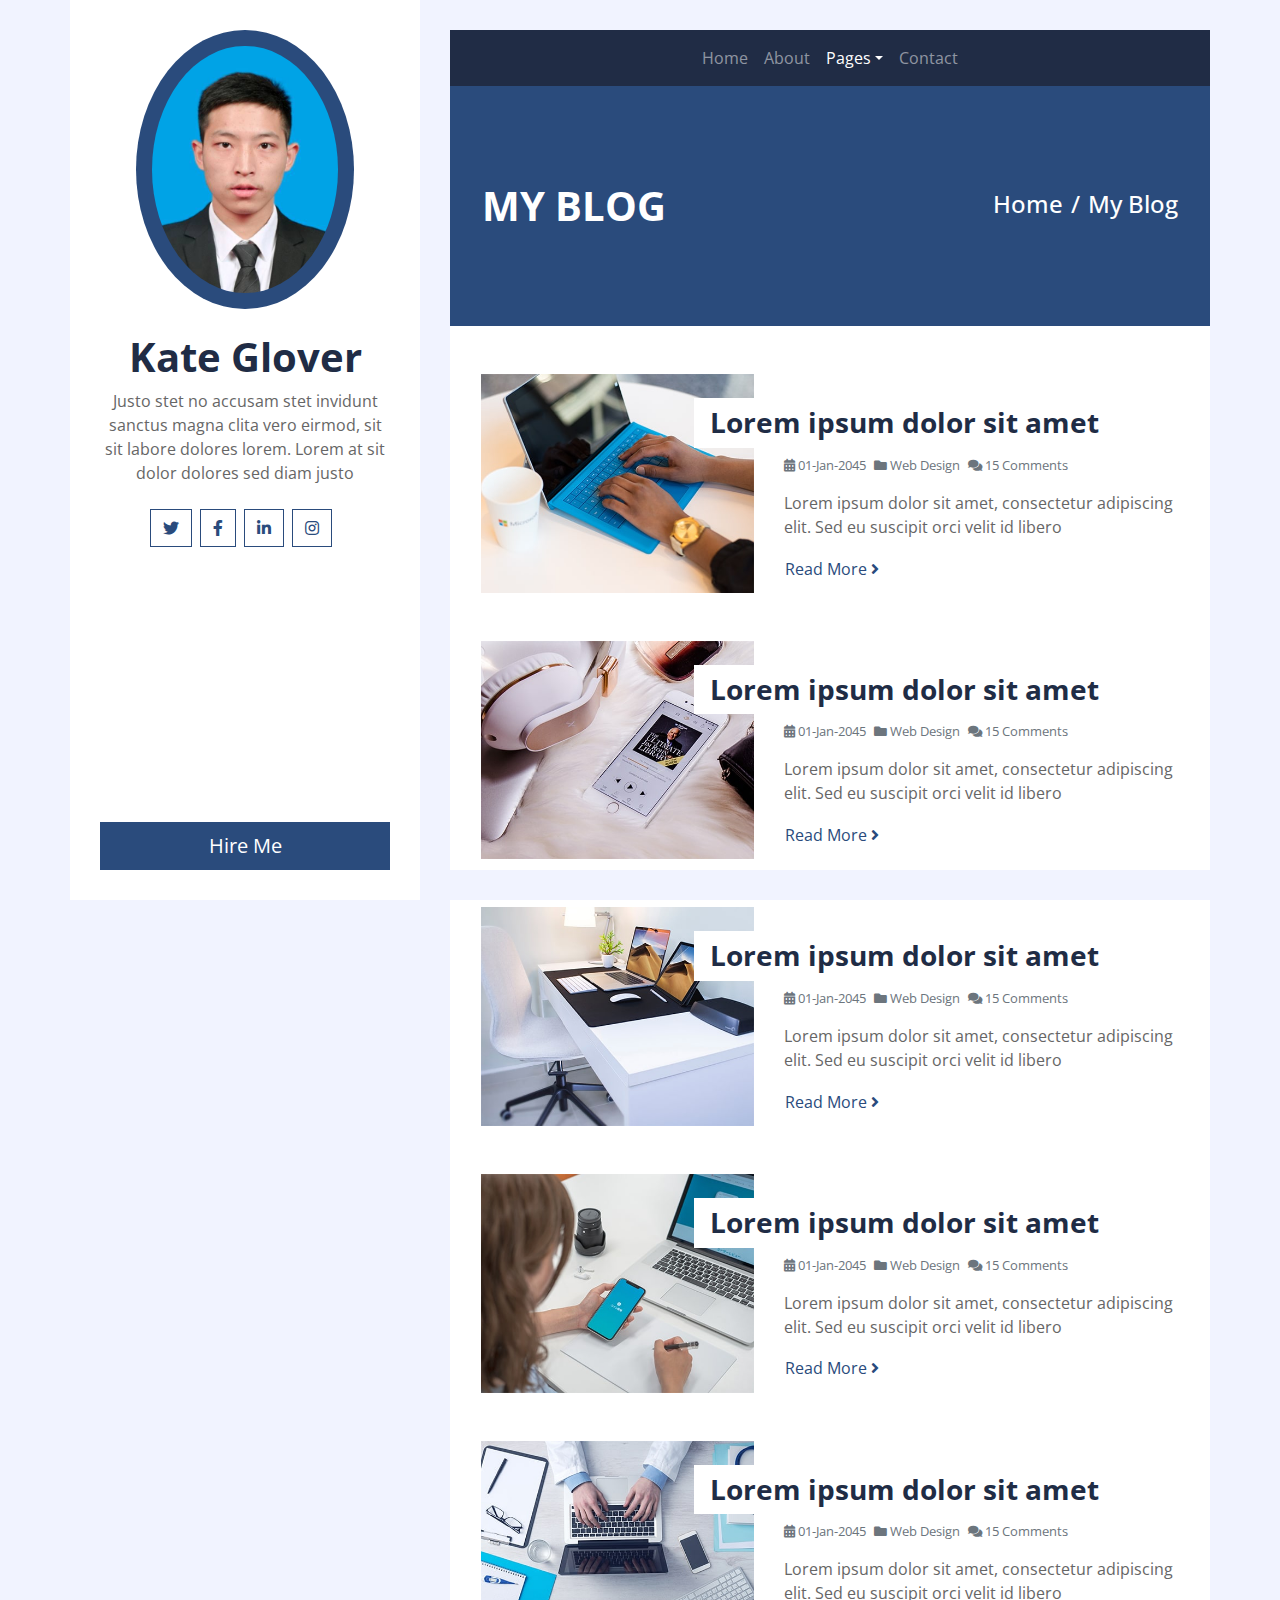
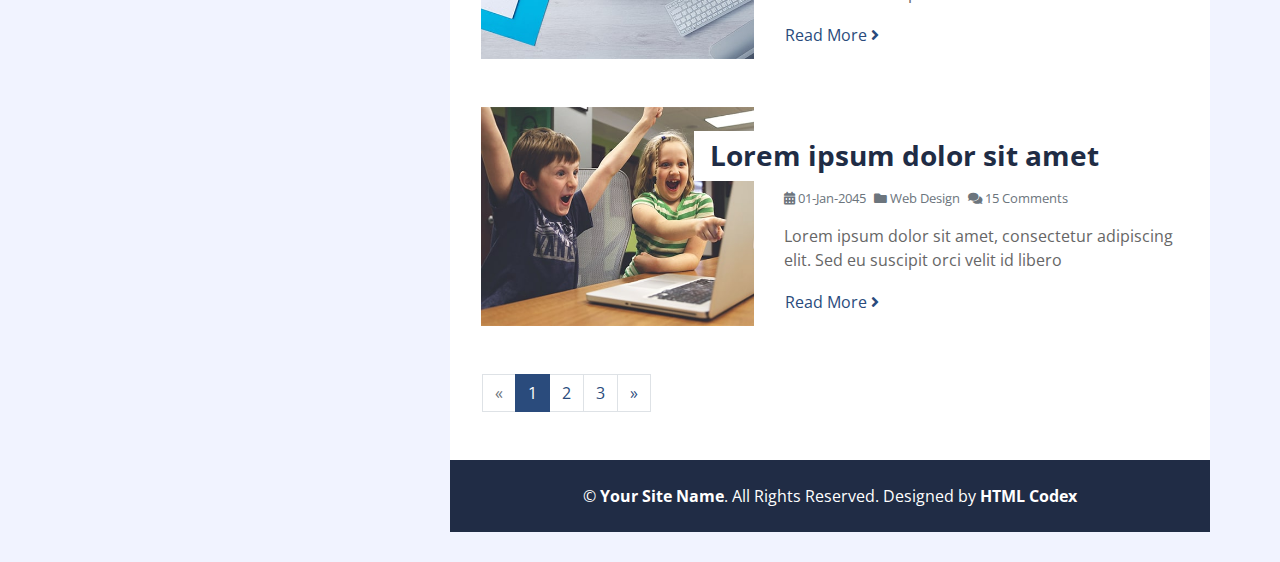
<file: blog.html>
<!DOCTYPE html>
<html lang="en">
    <head>
        <meta charset="utf-8">
        <title>Bloggy - Personal Blog Template</title>
        <meta content="width=device-width, initial-scale=1.0" name="viewport">
        <meta content="Free Website Template" name="keywords">
        <meta content="Free Website Template" name="description">

        <!-- Favicon -->
        <link href="img/favicon.ico" rel="icon">

        <!-- Google Fonts -->
        <link href="https://fonts.googleapis.com/css2?family=Open+Sans:300;400;600;700;800&display=swap" rel="stylesheet">

        <!-- Font Awesome -->
        <link href="https://cdnjs.cloudflare.com/ajax/libs/font-awesome/5.10.0/css/all.min.css" rel="stylesheet">

        <!-- Customized Bootstrap Stylesheet -->
        <link href="css/style.css" rel="stylesheet">
    </head>

<body>
    <div class="wrapper">
        <div class="sidebar">
            <div class="sidebar-text d-flex flex-column h-100 justify-content-center text-center">
                <img class="mx-auto d-block w-75 bg-primary img-fluid rounded-circle mb-4 p-3" src="img/profile.jpg" alt="Image">
                <h1 class="font-weight-bold">Kate Glover</h1>
                <p class="mb-4">
                    Justo stet no accusam stet invidunt sanctus magna clita vero eirmod, sit sit labore dolores lorem. Lorem at sit dolor dolores sed diam justo
                </p>
                <div class="d-flex justify-content-center mb-5">
                    <a class="btn btn-outline-primary mr-2" href="#"><i class="fab fa-twitter"></i></a>
                    <a class="btn btn-outline-primary mr-2" href="#"><i class="fab fa-facebook-f"></i></a>
                    <a class="btn btn-outline-primary mr-2" href="#"><i class="fab fa-linkedin-in"></i></a>
                    <a class="btn btn-outline-primary mr-2" href="#"><i class="fab fa-instagram"></i></a>
                </div>
                <a href="" class="btn btn-lg btn-block btn-primary mt-auto">Hire Me</a>
            </div>
            <div class="sidebar-icon d-flex flex-column h-100 justify-content-center text-right">
                <i class="fas fa-2x fa-angle-double-right text-primary"></i>
            </div>
        </div>
        <div class="content">
            <!-- Navbar Start -->
            <div class="container p-0">
                <nav class="navbar navbar-expand-lg bg-secondary navbar-dark">
                    <a href="" class="navbar-brand d-block d-lg-none">Navigation</a>
                    <button type="button" class="navbar-toggler" data-toggle="collapse" data-target="#navbarCollapse">
                        <span class="navbar-toggler-icon"></span>
                    </button>
                    <div class="collapse navbar-collapse justify-content-between" id="navbarCollapse">
                        <div class="navbar-nav m-auto">
                            <a href="index.html" class="nav-item nav-link">Home</a>
                            <a href="about.html" class="nav-item nav-link">About</a>
                            <div class="nav-item dropdown">
                                <a href="#" class="nav-link dropdown-toggle active" data-toggle="dropdown">Pages</a>
                                <div class="dropdown-menu">
                                    <a href="blog.html" class="dropdown-item">Blog Grid</a>
                                    <a href="single.html" class="dropdown-item">Blog Detail</a>
                                </div>
                            </div>
                            <a href="contact.html" class="nav-item nav-link">Contact</a>
                        </div>
                    </div>
                </nav>
            </div>
            <!-- Navbar End -->

            <!-- Page Header Start -->
            <div class="container py-5 px-2 bg-primary">
                <div class="row py-5 px-4">
                    <div class="col-sm-6 text-center text-md-left">
                        <h1 class="mb-3 mb-md-0 text-white text-uppercase font-weight-bold">My Blog</h1>
                    </div>
                    <div class="col-sm-6 text-center text-md-right">
                        <div class="d-inline-flex pt-2">
                            <h4 class="m-0 text-white"><a class="text-white" href="">Home</a></h4>
                            <h4 class="m-0 text-white px-2">/</h4>
                            <h4 class="m-0 text-white">My Blog</h4>
                        </div>
                    </div>
                </div>
            </div>
            <!-- Page Header End -->
                
                
                <!-- Blog List Start -->
                <div class="container bg-white pt-5">
                    <div class="row blog-item px-3 pb-5">
                        <div class="col-md-5">
                            <img class="img-fluid mb-4 mb-md-0" src="img/blog-1.jpg" alt="Image">
                        </div>
                        <div class="col-md-7">
                            <h3 class="mt-md-4 px-md-3 mb-2 py-2 bg-white font-weight-bold">Lorem ipsum dolor sit amet</h3>
                            <div class="d-flex mb-3">
                                <small class="mr-2 text-muted"><i class="fa fa-calendar-alt"></i> 01-Jan-2045</small>
                                <small class="mr-2 text-muted"><i class="fa fa-folder"></i> Web Design</small>
                                <small class="mr-2 text-muted"><i class="fa fa-comments"></i> 15 Comments</small>
                            </div>
                            <p>
                                Lorem ipsum dolor sit amet, consectetur adipiscing elit. Sed eu suscipit orci velit id libero
                            </p>
                            <a class="btn btn-link p-0" href="">Read More <i class="fa fa-angle-right"></i></a>
                        </div>
                    </div>
                    <div class="row blog-item px-3 pb-5">
                        <div class="col-md-5">
                            <img class="img-fluid mb-4 mb-md-0" src="img/blog-2.jpg" alt="Image">
                        </div>
                        <div class="col-md-7">
                            <h3 class="mt-md-4 px-md-3 mb-2 py-2 bg-white font-weight-bold">Lorem ipsum dolor sit amet</h3>
                            <div class="d-flex mb-3">
                                <small class="mr-2 text-muted"><i class="fa fa-calendar-alt"></i> 01-Jan-2045</small>
                                <small class="mr-2 text-muted"><i class="fa fa-folder"></i> Web Design</small>
                                <small class="mr-2 text-muted"><i class="fa fa-comments"></i> 15 Comments</small>
                            </div>
                            <p>
                                Lorem ipsum dolor sit amet, consectetur adipiscing elit. Sed eu suscipit orci velit id libero
                            </p>
                            <a class="btn btn-link p-0" href="">Read More <i class="fa fa-angle-right"></i></a>
                        </div>
                    </div>
                    <div class="row blog-item px-3 pb-5">
                        <div class="col-md-5">
                            <img class="img-fluid mb-4 mb-md-0" src="img/blog-3.jpg" alt="Image">
                        </div>
                        <div class="col-md-7">
                            <h3 class="mt-md-4 px-md-3 mb-2 py-2 bg-white font-weight-bold">Lorem ipsum dolor sit amet</h3>
                            <div class="d-flex mb-3">
                                <small class="mr-2 text-muted"><i class="fa fa-calendar-alt"></i> 01-Jan-2045</small>
                                <small class="mr-2 text-muted"><i class="fa fa-folder"></i> Web Design</small>
                                <small class="mr-2 text-muted"><i class="fa fa-comments"></i> 15 Comments</small>
                            </div>
                            <p>
                                Lorem ipsum dolor sit amet, consectetur adipiscing elit. Sed eu suscipit orci velit id libero
                            </p>
                            <a class="btn btn-link p-0" href="">Read More <i class="fa fa-angle-right"></i></a>
                        </div>
                    </div>
                    <div class="row blog-item px-3 pb-5">
                        <div class="col-md-5">
                            <img class="img-fluid mb-4 mb-md-0" src="img/blog-4.jpg" alt="Image">
                        </div>
                        <div class="col-md-7">
                            <h3 class="mt-md-4 px-md-3 mb-2 py-2 bg-white font-weight-bold">Lorem ipsum dolor sit amet</h3>
                            <div class="d-flex mb-3">
                                <small class="mr-2 text-muted"><i class="fa fa-calendar-alt"></i> 01-Jan-2045</small>
                                <small class="mr-2 text-muted"><i class="fa fa-folder"></i> Web Design</small>
                                <small class="mr-2 text-muted"><i class="fa fa-comments"></i> 15 Comments</small>
                            </div>
                            <p>
                                Lorem ipsum dolor sit amet, consectetur adipiscing elit. Sed eu suscipit orci velit id libero
                            </p>
                            <a class="btn btn-link p-0" href="">Read More <i class="fa fa-angle-right"></i></a>
                        </div>
                    </div>
                    <div class="row blog-item px-3 pb-5">
                        <div class="col-md-5">
                            <img class="img-fluid mb-4 mb-md-0" src="img/blog-5.jpg" alt="Image">
                        </div>
                        <div class="col-md-7">
                            <h3 class="mt-md-4 px-md-3 mb-2 py-2 bg-white font-weight-bold">Lorem ipsum dolor sit amet</h3>
                            <div class="d-flex mb-3">
                                <small class="mr-2 text-muted"><i class="fa fa-calendar-alt"></i> 01-Jan-2045</small>
                                <small class="mr-2 text-muted"><i class="fa fa-folder"></i> Web Design</small>
                                <small class="mr-2 text-muted"><i class="fa fa-comments"></i> 15 Comments</small>
                            </div>
                            <p>
                                Lorem ipsum dolor sit amet, consectetur adipiscing elit. Sed eu suscipit orci velit id libero
                            </p>
                            <a class="btn btn-link p-0" href="">Read More <i class="fa fa-angle-right"></i></a>
                        </div>
                    </div>
                    <div class="row blog-item px-3 pb-5">
                        <div class="col-md-5">
                            <img class="img-fluid mb-4 mb-md-0" src="img/blog-6.jpg" alt="Image">
                        </div>
                        <div class="col-md-7">
                            <h3 class="mt-md-4 px-md-3 mb-2 py-2 bg-white font-weight-bold">Lorem ipsum dolor sit amet</h3>
                            <div class="d-flex mb-3">
                                <small class="mr-2 text-muted"><i class="fa fa-calendar-alt"></i> 01-Jan-2045</small>
                                <small class="mr-2 text-muted"><i class="fa fa-folder"></i> Web Design</small>
                                <small class="mr-2 text-muted"><i class="fa fa-comments"></i> 15 Comments</small>
                            </div>
                            <p>
                                Lorem ipsum dolor sit amet, consectetur adipiscing elit. Sed eu suscipit orci velit id libero
                            </p>
                            <a class="btn btn-link p-0" href="">Read More <i class="fa fa-angle-right"></i></a>
                        </div>
                    </div>
                    <div class="row px-3 pb-5">
                        <nav aria-label="Page navigation">
                          <ul class="pagination m-0 mx-3">
                            <li class="page-item disabled">
                              <a class="page-link" href="#" aria-label="Previous">
                                <span aria-hidden="true">&laquo;</span>
                                <span class="sr-only">Previous</span>
                              </a>
                            </li>
                            <li class="page-item active"><a class="page-link" href="#">1</a></li>
                            <li class="page-item"><a class="page-link" href="#">2</a></li>
                            <li class="page-item"><a class="page-link" href="#">3</a></li>
                            <li class="page-item">
                              <a class="page-link" href="#" aria-label="Next">
                                <span aria-hidden="true">&raquo;</span>
                                <span class="sr-only">Next</span>
                              </a>
                            </li>
                          </ul>
                        </nav>
                    </div>
                </div>
                <!-- Blog List End -->
                
                
                <!-- Footer Start -->
                <div class="container py-4 bg-secondary text-center">
                    <p class="m-0 text-white">
                        &copy; <a class="text-white font-weight-bold" href="#">Your Site Name</a>. All Rights Reserved. Designed by <a class="text-white font-weight-bold" href="https://htmlcodex.com">HTML Codex</a>
                    </p>
                </div>
                <!-- Footer End -->
            </div>
        </div>
        
        <!-- Back to Top -->
        <a href="#" class="back-to-top"><i class="fa fa-angle-double-up"></i></a>
        
        <!-- JavaScript Libraries -->
        <script src="https://code.jquery.com/jquery-3.4.1.min.js"></script>
        <script src="https://stackpath.bootstrapcdn.com/bootstrap/4.4.1/js/bootstrap.bundle.min.js"></script>
        <script src="lib/easing/easing.min.js"></script>
        <script src="lib/waypoints/waypoints.min.js"></script>

        <!-- Contact Javascript File -->
        <script src="mail/jqBootstrapValidation.min.js"></script>
        <script src="mail/contact.js"></script>

        <!-- Template Javascript -->
        <script src="js/main.js"></script>
    </body>
</html>
</file>
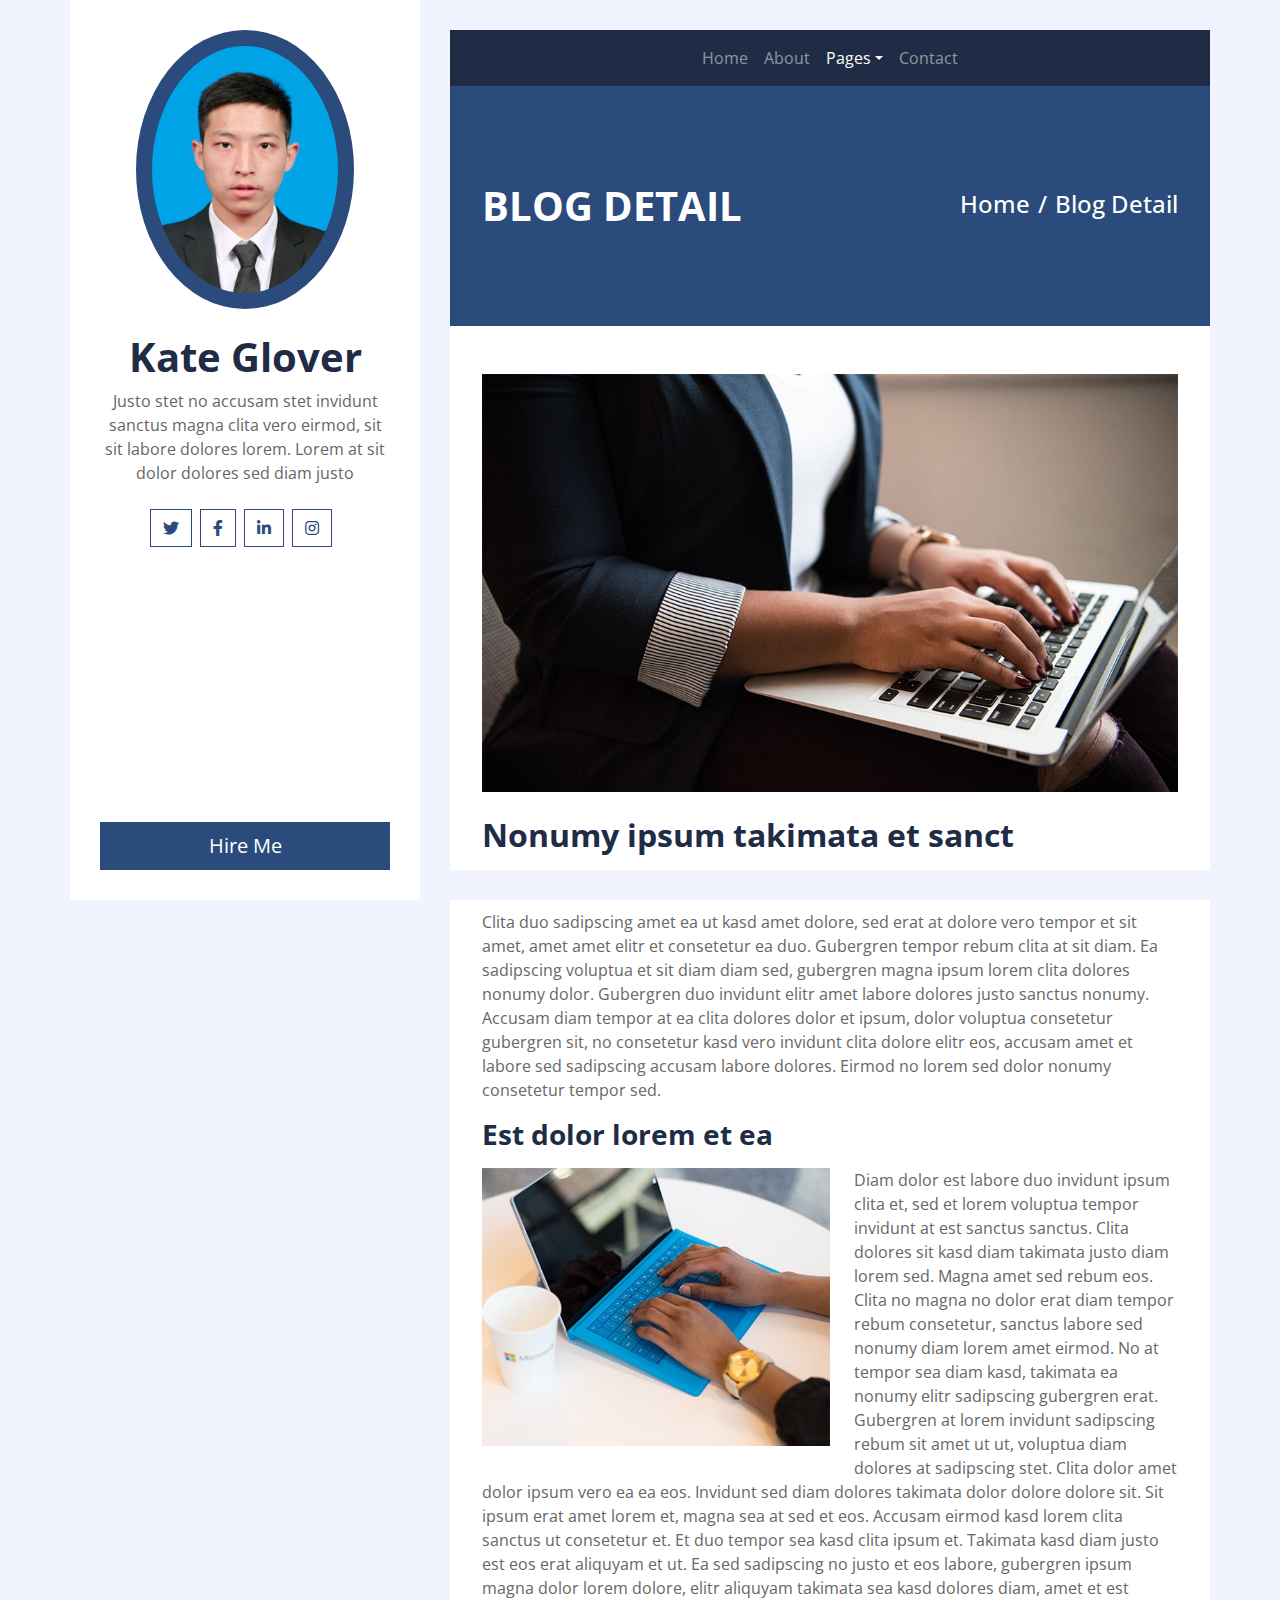
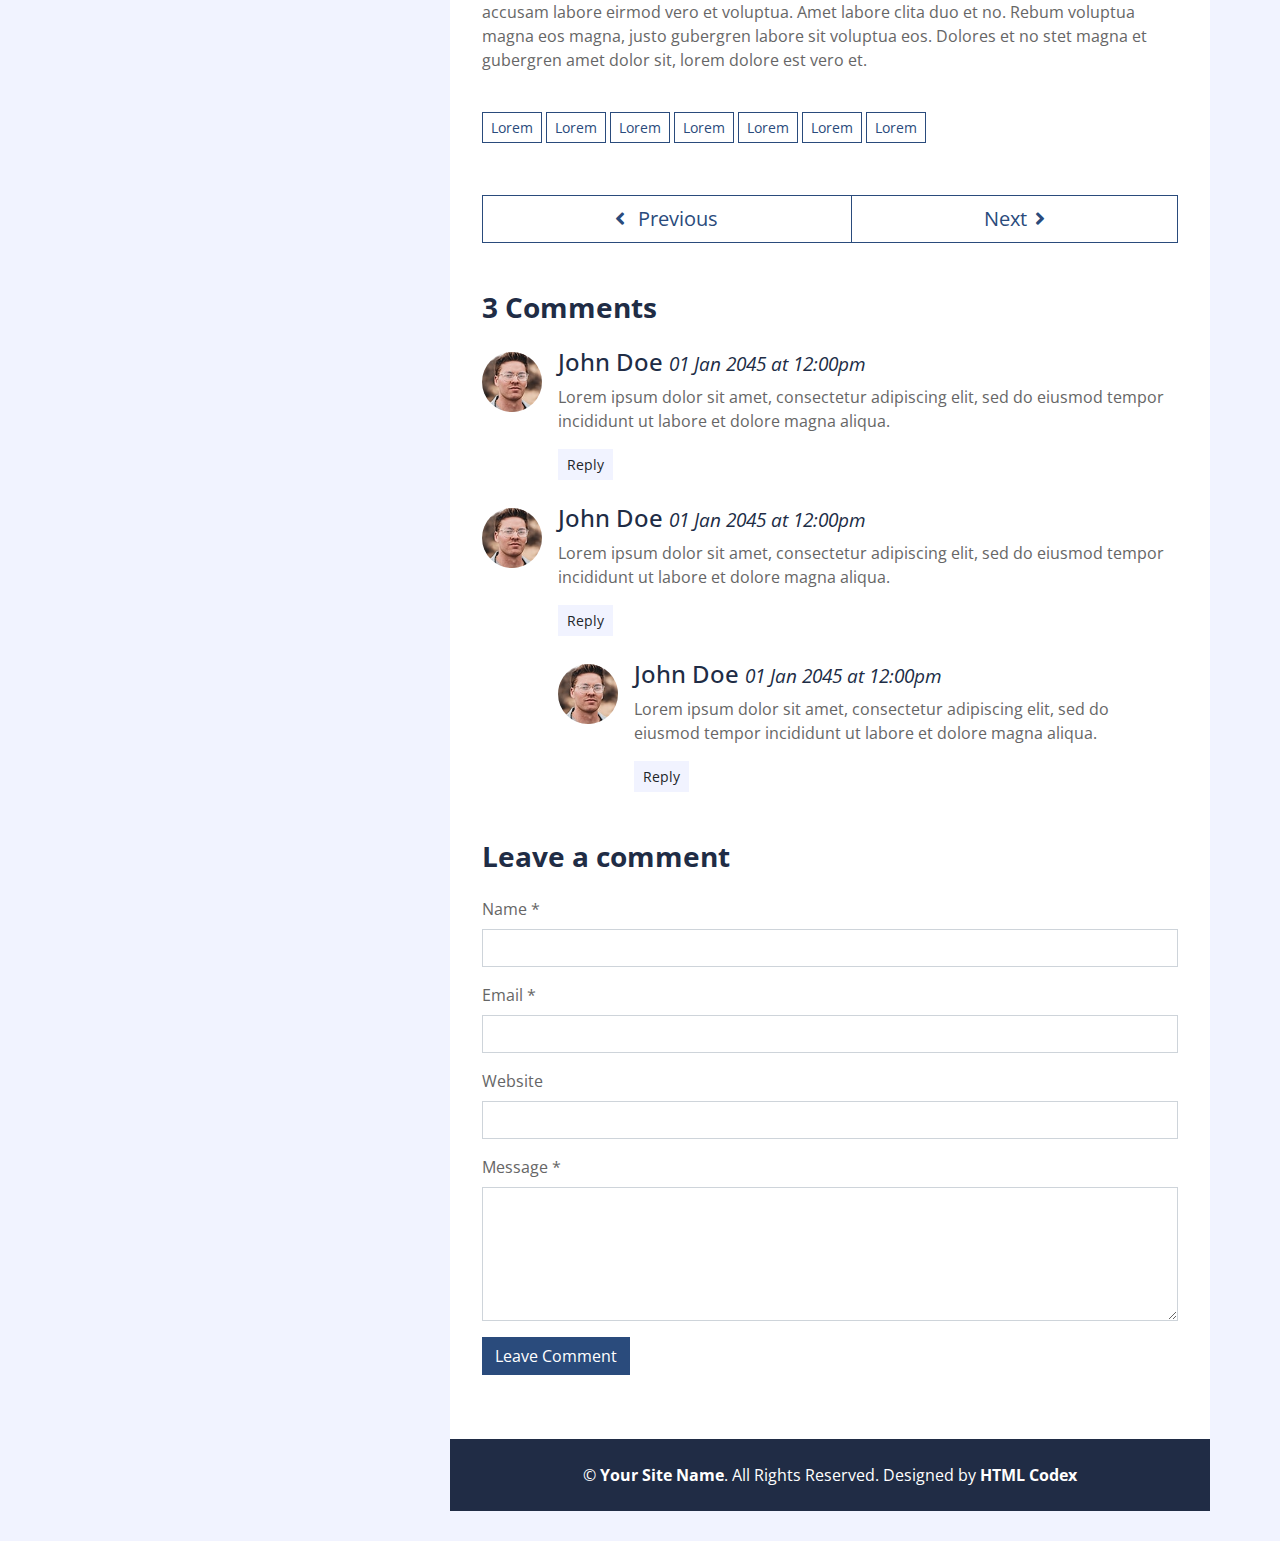
<file: single.html>
<!DOCTYPE html>
<html lang="en">
    <head>
        <meta charset="utf-8">
        <title>Bloggy - Personal Blog Template</title>
        <meta content="width=device-width, initial-scale=1.0" name="viewport">
        <meta content="Free Website Template" name="keywords">
        <meta content="Free Website Template" name="description">

        <!-- Favicon -->
        <link href="img/favicon.ico" rel="icon">

        <!-- Google Fonts -->
        <link href="https://fonts.googleapis.com/css2?family=Open+Sans:300;400;600;700;800&display=swap" rel="stylesheet">

        <!-- Font Awesome -->
        <link href="https://cdnjs.cloudflare.com/ajax/libs/font-awesome/5.10.0/css/all.min.css" rel="stylesheet">

        <!-- Customized Bootstrap Stylesheet -->
        <link href="css/style.css" rel="stylesheet">
    </head>

<body>
    <div class="wrapper">
        <div class="sidebar">
            <div class="sidebar-text d-flex flex-column h-100 justify-content-center text-center">
                <img class="mx-auto d-block w-75 bg-primary img-fluid rounded-circle mb-4 p-3" src="img/profile.jpg" alt="Image">
                <h1 class="font-weight-bold">Kate Glover</h1>
                <p class="mb-4">
                    Justo stet no accusam stet invidunt sanctus magna clita vero eirmod, sit sit labore dolores lorem. Lorem at sit dolor dolores sed diam justo
                </p>
                <div class="d-flex justify-content-center mb-5">
                    <a class="btn btn-outline-primary mr-2" href="#"><i class="fab fa-twitter"></i></a>
                    <a class="btn btn-outline-primary mr-2" href="#"><i class="fab fa-facebook-f"></i></a>
                    <a class="btn btn-outline-primary mr-2" href="#"><i class="fab fa-linkedin-in"></i></a>
                    <a class="btn btn-outline-primary mr-2" href="#"><i class="fab fa-instagram"></i></a>
                </div>
                <a href="" class="btn btn-lg btn-block btn-primary mt-auto">Hire Me</a>
            </div>
            <div class="sidebar-icon d-flex flex-column h-100 justify-content-center text-right">
                <i class="fas fa-2x fa-angle-double-right text-primary"></i>
            </div>
        </div>
        <div class="content">
            <!-- Navbar Start -->
            <div class="container p-0">
                <nav class="navbar navbar-expand-lg bg-secondary navbar-dark">
                    <a href="" class="navbar-brand d-block d-lg-none">Navigation</a>
                    <button type="button" class="navbar-toggler" data-toggle="collapse" data-target="#navbarCollapse">
                        <span class="navbar-toggler-icon"></span>
                    </button>
                    <div class="collapse navbar-collapse justify-content-between" id="navbarCollapse">
                        <div class="navbar-nav m-auto">
                            <a href="index.html" class="nav-item nav-link">Home</a>
                            <a href="about.html" class="nav-item nav-link">About</a>
                            <div class="nav-item dropdown">
                                <a href="#" class="nav-link dropdown-toggle active" data-toggle="dropdown">Pages</a>
                                <div class="dropdown-menu">
                                    <a href="blog.html" class="dropdown-item">Blog Grid</a>
                                    <a href="single.html" class="dropdown-item">Blog Detail</a>
                                </div>
                            </div>
                            <a href="contact.html" class="nav-item nav-link">Contact</a>
                        </div>
                    </div>
                </nav>
            </div>
            <!-- Navbar End -->

            <!-- Page Header Start -->
            <div class="container py-5 px-2 bg-primary">
                <div class="row py-5 px-4">
                    <div class="col-sm-6 text-center text-md-left">
                        <h1 class="mb-3 mb-md-0 text-white text-uppercase font-weight-bold">Blog Detail</h1>
                    </div>
                    <div class="col-sm-6 text-center text-md-right">
                        <div class="d-inline-flex pt-2">
                            <h4 class="m-0 text-white"><a class="text-white" href="">Home</a></h4>
                            <h4 class="m-0 text-white px-2">/</h4>
                            <h4 class="m-0 text-white">Blog Detail</h4>
                        </div>
                    </div>
                </div>
            </div>
            <!-- Page Header End -->

            <!-- Blog Detail Start -->
            <div class="container py-5 px-2 bg-white">
                <div class="row px-4">
                    <div class="col-12">
                        <img class="img-fluid mb-4" src="img/detail.jpg" alt="Image">
                        <h2 class="mb-3 font-weight-bold">Nonumy ipsum takimata et sanct</h2>
                        <div class="d-flex">
                            <p class="mr-3 text-muted"><i class="fa fa-calendar-alt"></i> 01-Jan-2045</p>
                            <p class="mr-3 text-muted"><i class="fa fa-folder"></i> Web Design</p>
                            <p class="mr-3 text-muted"><i class="fa fa-comments"></i> 15 Comments</p>
                        </div>
                        <p>Clita duo sadipscing amet ea ut kasd amet dolore, sed erat at dolore vero tempor et sit amet, amet amet elitr et consetetur ea duo. Gubergren tempor rebum clita at sit diam. Ea sadipscing voluptua et sit diam diam sed, gubergren magna ipsum lorem clita dolores nonumy dolor. Gubergren duo invidunt elitr amet labore dolores justo sanctus nonumy. Accusam diam tempor at ea clita dolores dolor et ipsum, dolor voluptua consetetur gubergren sit, no consetetur kasd vero invidunt clita dolore elitr eos, accusam amet et labore sed sadipscing accusam labore dolores. Eirmod no lorem sed dolor nonumy consetetur tempor sed.</p>
                        <h3 class="mb-3 font-weight-bold">Est dolor lorem et ea</h3>
                        <img class="w-50 float-left mr-4 mb-3" src="img/blog-1.jpg" alt="Image">
                        <p>Diam dolor est labore duo invidunt ipsum clita et, sed et lorem voluptua tempor invidunt at est sanctus sanctus. Clita dolores sit kasd diam takimata justo diam lorem sed. Magna amet sed rebum eos. Clita no magna no dolor erat diam tempor rebum consetetur, sanctus labore sed nonumy diam lorem amet eirmod. No at tempor sea diam kasd, takimata ea nonumy elitr sadipscing gubergren erat. Gubergren at lorem invidunt sadipscing rebum sit amet ut ut, voluptua diam dolores at sadipscing stet. Clita dolor amet dolor ipsum vero ea ea eos. Invidunt sed diam dolores takimata dolor dolore dolore sit. Sit ipsum erat amet lorem et, magna sea at sed et eos. Accusam eirmod kasd lorem clita sanctus ut consetetur et. Et duo tempor sea kasd clita ipsum et. Takimata kasd diam justo est eos erat aliquyam et ut. Ea sed sadipscing no justo et eos labore, gubergren ipsum magna dolor lorem dolore, elitr aliquyam takimata sea kasd dolores diam, amet et est accusam labore eirmod vero et voluptua. Amet labore clita duo et no. Rebum voluptua magna eos magna, justo gubergren labore sit voluptua eos. Dolores et no stet magna et gubergren amet dolor sit, lorem dolore est vero et.</p>
                    </div>
                    <div class="col-12 py-4">
                        <a href="" class="btn btn-sm btn-outline-primary mb-1">Lorem</a>
                        <a href="" class="btn btn-sm btn-outline-primary mb-1">Lorem</a>
                        <a href="" class="btn btn-sm btn-outline-primary mb-1">Lorem</a>
                        <a href="" class="btn btn-sm btn-outline-primary mb-1">Lorem</a>
                        <a href="" class="btn btn-sm btn-outline-primary mb-1">Lorem</a>
                        <a href="" class="btn btn-sm btn-outline-primary mb-1">Lorem</a>
                        <a href="" class="btn btn-sm btn-outline-primary mb-1">Lorem</a>
                    </div>
                    <div class="col-12 py-4">
                        <div class="btn-group btn-group-lg w-100">
                            <button type="button" class="btn btn-outline-primary"><i class="fa fa-angle-left mr-2"></i> Previous</button>
                            <button type="button" class="btn btn-outline-primary">Next<i class="fa fa-angle-right ml-2"></i></button>
                        </div> 
                    </div>
                    <div class="col-12 py-4">
                        <h3 class="mb-4 font-weight-bold">3 Comments</h3>
                        <div class="media mb-4">
                            <img src="img/user.jpg" alt="Image" class="mr-3 mt-1 rounded-circle" style="width:60px;">
                            <div class="media-body">
                                <h4>John Doe <small><i>01 Jan 2045 at 12:00pm</i></small></h4>
                                <p>Lorem ipsum dolor sit amet, consectetur adipiscing elit, sed do eiusmod tempor incididunt ut labore et dolore magna aliqua.
                                </p>
                                <button class="btn btn-sm btn-light">Reply</button>
                            </div>
                        </div>
                        <div class="media mb-4">
                            <img src="img/user.jpg" alt="Image" class="mr-3 mt-1 rounded-circle"
                                style="width:60px;">
                            <div class="media-body">
                                <h4>John Doe <small><i>01 Jan 2045 at 12:00pm</i></small></h4>
                                <p>Lorem ipsum dolor sit amet, consectetur adipiscing elit, sed do eiusmod tempor incididunt ut labore et dolore magna aliqua.
                                </p>
                                <button class="btn btn-sm btn-light">Reply</button>
                                <div class="media mt-4">
                                    <img src="img/user.jpg" alt="Image" class="mr-3 mt-1 rounded-circle"
                                        style="width:60px;">
                                    <div class="media-body">
                                        <h4>John Doe <small><i>01 Jan 2045 at 12:00pm</i></small></h4>
                                        <p>Lorem ipsum dolor sit amet, consectetur adipiscing elit, sed do eiusmod tempor incididunt ut labore et dolore magna aliqua.
                                        </p>
                                        <button class="btn btn-sm btn-light">Reply</button>
                                    </div>
                                </div>
                            </div>
                        </div>
                    </div>
                    <div class="col-12">
                        <h3 class="mb-4 font-weight-bold">Leave a comment</h3>
                        <form>
                            <div class="form-group">
                                <label for="name">Name *</label>
                                <input type="text" class="form-control" id="name">
                            </div>
                            <div class="form-group">
                                <label for="email">Email *</label>
                                <input type="email" class="form-control" id="email">
                            </div>
                            <div class="form-group">
                                <label for="website">Website</label>
                                <input type="url" class="form-control" id="website">
                            </div>

                            <div class="form-group">
                                <label for="message">Message *</label>
                                <textarea id="message" cols="30" rows="5" class="form-control"></textarea>
                            </div>
                            <div class="form-group">
                                <input type="submit" value="Leave Comment" class="btn btn-primary">
                            </div>
                        </form>
                    </div>
                </div>
            </div>
            <!-- Blog Detail End -->
                
            <!-- Footer Start -->
            <div class="container py-4 bg-secondary text-center">
                <p class="m-0 text-white">
                    &copy; <a class="text-white font-weight-bold" href="#">Your Site Name</a>. All Rights Reserved. Designed by <a class="text-white font-weight-bold" href="https://htmlcodex.com">HTML Codex</a>
                </p>
            </div>
            <!-- Footer End -->
        </div>
    </div>
        
    <!-- Back to Top -->
    <a href="#" class="back-to-top"><i class="fa fa-angle-double-up"></i></a>
    
    <!-- JavaScript Libraries -->
    <script src="https://code.jquery.com/jquery-3.4.1.min.js"></script>
    <script src="https://stackpath.bootstrapcdn.com/bootstrap/4.4.1/js/bootstrap.bundle.min.js"></script>
    <script src="lib/easing/easing.min.js"></script>
    <script src="lib/waypoints/waypoints.min.js"></script>

    <!-- Contact Javascript File -->
    <script src="mail/jqBootstrapValidation.min.js"></script>
    <script src="mail/contact.js"></script>

    <!-- Template Javascript -->
    <script src="js/main.js"></script>
</body>
</html>
</file>
<file: css/style.css>
@charset "UTF-8";
/******* Bootstrap Theming ********/
/*!
 * Bootstrap v4.5.3 (https://getbootstrap.com/)
 * Copyright 2011-2020 The Bootstrap Authors
 * Copyright 2011-2020 Twitter, Inc.
 * Licensed under MIT (https://github.com/twbs/bootstrap/blob/main/LICENSE)
 */
:root {
  --blue: #007bff;
  --indigo: #6610f2;
  --purple: #6f42c1;
  --pink: #e83e8c;
  --red: #dc3545;
  --orange: #fd7e14;
  --yellow: #ffc107;
  --green: #28a745;
  --teal: #20c997;
  --cyan: #17a2b8;
  --white: #fff;
  --gray: #6c757d;
  --gray-dark: #343a40;
  --primary: #2A4B7C;
  --secondary: #202C45;
  --success: #28a745;
  --info: #17a2b8;
  --warning: #ffc107;
  --danger: #dc3545;
  --light: #f1f3ff;
  --dark: #343a40;
  --breakpoint-xs: 0;
  --breakpoint-sm: 576px;
  --breakpoint-md: 768px;
  --breakpoint-lg: 992px;
  --breakpoint-xl: 1200px;
  --font-family-sans-serif: -apple-system, BlinkMacSystemFont, "Segoe UI", Roboto, "Helvetica Neue", Arial, "Noto Sans", sans-serif, "Apple Color Emoji", "Segoe UI Emoji", "Segoe UI Symbol", "Noto Color Emoji";
  --font-family-monospace: SFMono-Regular, Menlo, Monaco, Consolas, "Liberation Mono", "Courier New", monospace;
}

*,
*::before,
*::after {
  box-sizing: border-box;
}

html {
  font-family: sans-serif;
  line-height: 1.15;
  -webkit-text-size-adjust: 100%;
  -webkit-tap-highlight-color: rgba(0, 0, 0, 0);
}

article, aside, figcaption, figure, footer, header, hgroup, main, nav, section {
  display: block;
}

body {
  margin: 0;
  font-family: "Open Sans", sans-serif;
  font-size: 1rem;
  font-weight: 400;
  line-height: 1.5;
  color: #666666;
  text-align: left;
  background-color: #f1f3ff;
}

[tabindex="-1"]:focus:not(:focus-visible) {
  outline: 0 !important;
}

hr {
  box-sizing: content-box;
  height: 0;
  overflow: visible;
}

h1, h2, h3, h4, h5, h6 {
  margin-top: 0;
  margin-bottom: 0.5rem;
}

p {
  margin-top: 0;
  margin-bottom: 1rem;
}

abbr[title],
abbr[data-original-title] {
  text-decoration: underline;
  text-decoration: underline dotted;
  cursor: help;
  border-bottom: 0;
  text-decoration-skip-ink: none;
}

address {
  margin-bottom: 1rem;
  font-style: normal;
  line-height: inherit;
}

ol,
ul,
dl {
  margin-top: 0;
  margin-bottom: 1rem;
}

ol ol,
ul ul,
ol ul,
ul ol {
  margin-bottom: 0;
}

dt {
  font-weight: 700;
}

dd {
  margin-bottom: 0.5rem;
  margin-left: 0;
}

blockquote {
  margin: 0 0 1rem;
}

b,
strong {
  font-weight: bolder;
}

small {
  font-size: 80%;
}

sub,
sup {
  position: relative;
  font-size: 75%;
  line-height: 0;
  vertical-align: baseline;
}

sub {
  bottom: -0.25em;
}

sup {
  top: -0.5em;
}

a {
  color: #2A4B7C;
  text-decoration: none;
  background-color: transparent;
}
a:hover {
  color: #172843;
  text-decoration: underline;
}

a:not([href]):not([class]) {
  color: inherit;
  text-decoration: none;
}
a:not([href]):not([class]):hover {
  color: inherit;
  text-decoration: none;
}

pre,
code,
kbd,
samp {
  font-family: SFMono-Regular, Menlo, Monaco, Consolas, "Liberation Mono", "Courier New", monospace;
  font-size: 1em;
}

pre {
  margin-top: 0;
  margin-bottom: 1rem;
  overflow: auto;
  -ms-overflow-style: scrollbar;
}

figure {
  margin: 0 0 1rem;
}

img {
  vertical-align: middle;
  border-style: none;
}

svg {
  overflow: hidden;
  vertical-align: middle;
}

table {
  border-collapse: collapse;
}

caption {
  padding-top: 0.75rem;
  padding-bottom: 0.75rem;
  color: #6c757d;
  text-align: left;
  caption-side: bottom;
}

th {
  text-align: inherit;
  text-align: -webkit-match-parent;
}

label {
  display: inline-block;
  margin-bottom: 0.5rem;
}

button {
  border-radius: 0;
}

button:focus {
  outline: 1px dotted;
  outline: 5px auto -webkit-focus-ring-color;
}

input,
button,
select,
optgroup,
textarea {
  margin: 0;
  font-family: inherit;
  font-size: inherit;
  line-height: inherit;
}

button,
input {
  overflow: visible;
}

button,
select {
  text-transform: none;
}

[role=button] {
  cursor: pointer;
}

select {
  word-wrap: normal;
}

button,
[type=button],
[type=reset],
[type=submit] {
  -webkit-appearance: button;
}

button:not(:disabled),
[type=button]:not(:disabled),
[type=reset]:not(:disabled),
[type=submit]:not(:disabled) {
  cursor: pointer;
}

button::-moz-focus-inner,
[type=button]::-moz-focus-inner,
[type=reset]::-moz-focus-inner,
[type=submit]::-moz-focus-inner {
  padding: 0;
  border-style: none;
}

input[type=radio],
input[type=checkbox] {
  box-sizing: border-box;
  padding: 0;
}

textarea {
  overflow: auto;
  resize: vertical;
}

fieldset {
  min-width: 0;
  padding: 0;
  margin: 0;
  border: 0;
}

legend {
  display: block;
  width: 100%;
  max-width: 100%;
  padding: 0;
  margin-bottom: 0.5rem;
  font-size: 1.5rem;
  line-height: inherit;
  color: inherit;
  white-space: normal;
}

progress {
  vertical-align: baseline;
}

[type=number]::-webkit-inner-spin-button,
[type=number]::-webkit-outer-spin-button {
  height: auto;
}

[type=search] {
  outline-offset: -2px;
  -webkit-appearance: none;
}

[type=search]::-webkit-search-decoration {
  -webkit-appearance: none;
}

::-webkit-file-upload-button {
  font: inherit;
  -webkit-appearance: button;
}

output {
  display: inline-block;
}

summary {
  display: list-item;
  cursor: pointer;
}

template {
  display: none;
}

[hidden] {
  display: none !important;
}

h1, h2, h3, h4, h5, h6,
.h1, .h2, .h3, .h4, .h5, .h6 {
  margin-bottom: 0.5rem;
  font-weight: 500;
  line-height: 1.2;
  color: #202C45;
}

h1, .h1 {
  font-size: 2.5rem;
}

h2, .h2 {
  font-size: 2rem;
}

h3, .h3 {
  font-size: 1.75rem;
}

h4, .h4 {
  font-size: 1.5rem;
}

h5, .h5 {
  font-size: 1.25rem;
}

h6, .h6 {
  font-size: 1rem;
}

.lead {
  font-size: 1.25rem;
  font-weight: 300;
}

.display-1 {
  font-size: 6rem;
  font-weight: 300;
  line-height: 1.2;
}

.display-2 {
  font-size: 5.5rem;
  font-weight: 300;
  line-height: 1.2;
}

.display-3 {
  font-size: 4.5rem;
  font-weight: 300;
  line-height: 1.2;
}

.display-4 {
  font-size: 3.5rem;
  font-weight: 300;
  line-height: 1.2;
}

hr {
  margin-top: 1rem;
  margin-bottom: 1rem;
  border: 0;
  border-top: 1px solid rgba(0, 0, 0, 0.1);
}

small,
.small {
  font-size: 80%;
  font-weight: 400;
}

mark,
.mark {
  padding: 0.2em;
  background-color: #fcf8e3;
}

.list-unstyled {
  padding-left: 0;
  list-style: none;
}

.list-inline {
  padding-left: 0;
  list-style: none;
}

.list-inline-item {
  display: inline-block;
}
.list-inline-item:not(:last-child) {
  margin-right: 0.5rem;
}

.initialism {
  font-size: 90%;
  text-transform: uppercase;
}

.blockquote {
  margin-bottom: 1rem;
  font-size: 1.25rem;
}

.blockquote-footer {
  display: block;
  font-size: 80%;
  color: #6c757d;
}
.blockquote-footer::before {
  content: "— ";
}

.img-fluid {
  max-width: 100%;
  height: auto;
}

.img-thumbnail {
  padding: 0.25rem;
  background-color: #f1f3ff;
  border: 1px solid #dee2e6;
  max-width: 100%;
  height: auto;
}

.figure {
  display: inline-block;
}

.figure-img {
  margin-bottom: 0.5rem;
  line-height: 1;
}

.figure-caption {
  font-size: 90%;
  color: #6c757d;
}

code {
  font-size: 87.5%;
  color: #e83e8c;
  word-wrap: break-word;
}
a > code {
  color: inherit;
}

kbd {
  padding: 0.2rem 0.4rem;
  font-size: 87.5%;
  color: #fff;
  background-color: #212529;
}
kbd kbd {
  padding: 0;
  font-size: 100%;
  font-weight: 700;
}

pre {
  display: block;
  font-size: 87.5%;
  color: #212529;
}
pre code {
  font-size: inherit;
  color: inherit;
  word-break: normal;
}

.pre-scrollable {
  max-height: 340px;
  overflow-y: scroll;
}

.container,
.container-fluid,
.container-xl,
.container-lg,
.container-md,
.container-sm {
  width: 100%;
  padding-right: 15px;
  padding-left: 15px;
  margin-right: auto;
  margin-left: auto;
}

@media (min-width: 576px) {
  .container-sm, .container {
    max-width: 540px;
  }
}
@media (min-width: 768px) {
  .container-md, .container-sm, .container {
    max-width: 720px;
  }
}
@media (min-width: 992px) {
  .container-lg, .container-md, .container-sm, .container {
    max-width: 960px;
  }
}
@media (min-width: 1200px) {
  .container-xl, .container-lg, .container-md, .container-sm, .container {
    max-width: 1140px;
  }
}
.row {
  display: flex;
  flex-wrap: wrap;
  margin-right: -15px;
  margin-left: -15px;
}

.no-gutters {
  margin-right: 0;
  margin-left: 0;
}
.no-gutters > .col,
.no-gutters > [class*=col-] {
  padding-right: 0;
  padding-left: 0;
}

.col-xl,
.col-xl-auto, .col-xl-12, .col-xl-11, .col-xl-10, .col-xl-9, .col-xl-8, .col-xl-7, .col-xl-6, .col-xl-5, .col-xl-4, .col-xl-3, .col-xl-2, .col-xl-1, .col-lg,
.col-lg-auto, .col-lg-12, .col-lg-11, .col-lg-10, .col-lg-9, .col-lg-8, .col-lg-7, .col-lg-6, .col-lg-5, .col-lg-4, .col-lg-3, .col-lg-2, .col-lg-1, .col-md,
.col-md-auto, .col-md-12, .col-md-11, .col-md-10, .col-md-9, .col-md-8, .col-md-7, .col-md-6, .col-md-5, .col-md-4, .col-md-3, .col-md-2, .col-md-1, .col-sm,
.col-sm-auto, .col-sm-12, .col-sm-11, .col-sm-10, .col-sm-9, .col-sm-8, .col-sm-7, .col-sm-6, .col-sm-5, .col-sm-4, .col-sm-3, .col-sm-2, .col-sm-1, .col,
.col-auto, .col-12, .col-11, .col-10, .col-9, .col-8, .col-7, .col-6, .col-5, .col-4, .col-3, .col-2, .col-1 {
  position: relative;
  width: 100%;
  padding-right: 15px;
  padding-left: 15px;
}

.col {
  flex-basis: 0;
  flex-grow: 1;
  max-width: 100%;
}

.row-cols-1 > * {
  flex: 0 0 100%;
  max-width: 100%;
}

.row-cols-2 > * {
  flex: 0 0 50%;
  max-width: 50%;
}

.row-cols-3 > * {
  flex: 0 0 33.3333333333%;
  max-width: 33.3333333333%;
}

.row-cols-4 > * {
  flex: 0 0 25%;
  max-width: 25%;
}

.row-cols-5 > * {
  flex: 0 0 20%;
  max-width: 20%;
}

.row-cols-6 > * {
  flex: 0 0 16.6666666667%;
  max-width: 16.6666666667%;
}

.col-auto {
  flex: 0 0 auto;
  width: auto;
  max-width: 100%;
}

.col-1 {
  flex: 0 0 8.3333333333%;
  max-width: 8.3333333333%;
}

.col-2 {
  flex: 0 0 16.6666666667%;
  max-width: 16.6666666667%;
}

.col-3 {
  flex: 0 0 25%;
  max-width: 25%;
}

.col-4 {
  flex: 0 0 33.3333333333%;
  max-width: 33.3333333333%;
}

.col-5 {
  flex: 0 0 41.6666666667%;
  max-width: 41.6666666667%;
}

.col-6 {
  flex: 0 0 50%;
  max-width: 50%;
}

.col-7 {
  flex: 0 0 58.3333333333%;
  max-width: 58.3333333333%;
}

.col-8 {
  flex: 0 0 66.6666666667%;
  max-width: 66.6666666667%;
}

.col-9 {
  flex: 0 0 75%;
  max-width: 75%;
}

.col-10 {
  flex: 0 0 83.3333333333%;
  max-width: 83.3333333333%;
}

.col-11 {
  flex: 0 0 91.6666666667%;
  max-width: 91.6666666667%;
}

.col-12 {
  flex: 0 0 100%;
  max-width: 100%;
}

.order-first {
  order: -1;
}

.order-last {
  order: 13;
}

.order-0 {
  order: 0;
}

.order-1 {
  order: 1;
}

.order-2 {
  order: 2;
}

.order-3 {
  order: 3;
}

.order-4 {
  order: 4;
}

.order-5 {
  order: 5;
}

.order-6 {
  order: 6;
}

.order-7 {
  order: 7;
}

.order-8 {
  order: 8;
}

.order-9 {
  order: 9;
}

.order-10 {
  order: 10;
}

.order-11 {
  order: 11;
}

.order-12 {
  order: 12;
}

.offset-1 {
  margin-left: 8.3333333333%;
}

.offset-2 {
  margin-left: 16.6666666667%;
}

.offset-3 {
  margin-left: 25%;
}

.offset-4 {
  margin-left: 33.3333333333%;
}

.offset-5 {
  margin-left: 41.6666666667%;
}

.offset-6 {
  margin-left: 50%;
}

.offset-7 {
  margin-left: 58.3333333333%;
}

.offset-8 {
  margin-left: 66.6666666667%;
}

.offset-9 {
  margin-left: 75%;
}

.offset-10 {
  margin-left: 83.3333333333%;
}

.offset-11 {
  margin-left: 91.6666666667%;
}

@media (min-width: 576px) {
  .col-sm {
    flex-basis: 0;
    flex-grow: 1;
    max-width: 100%;
  }

  .row-cols-sm-1 > * {
    flex: 0 0 100%;
    max-width: 100%;
  }

  .row-cols-sm-2 > * {
    flex: 0 0 50%;
    max-width: 50%;
  }

  .row-cols-sm-3 > * {
    flex: 0 0 33.3333333333%;
    max-width: 33.3333333333%;
  }

  .row-cols-sm-4 > * {
    flex: 0 0 25%;
    max-width: 25%;
  }

  .row-cols-sm-5 > * {
    flex: 0 0 20%;
    max-width: 20%;
  }

  .row-cols-sm-6 > * {
    flex: 0 0 16.6666666667%;
    max-width: 16.6666666667%;
  }

  .col-sm-auto {
    flex: 0 0 auto;
    width: auto;
    max-width: 100%;
  }

  .col-sm-1 {
    flex: 0 0 8.3333333333%;
    max-width: 8.3333333333%;
  }

  .col-sm-2 {
    flex: 0 0 16.6666666667%;
    max-width: 16.6666666667%;
  }

  .col-sm-3 {
    flex: 0 0 25%;
    max-width: 25%;
  }

  .col-sm-4 {
    flex: 0 0 33.3333333333%;
    max-width: 33.3333333333%;
  }

  .col-sm-5 {
    flex: 0 0 41.6666666667%;
    max-width: 41.6666666667%;
  }

  .col-sm-6 {
    flex: 0 0 50%;
    max-width: 50%;
  }

  .col-sm-7 {
    flex: 0 0 58.3333333333%;
    max-width: 58.3333333333%;
  }

  .col-sm-8 {
    flex: 0 0 66.6666666667%;
    max-width: 66.6666666667%;
  }

  .col-sm-9 {
    flex: 0 0 75%;
    max-width: 75%;
  }

  .col-sm-10 {
    flex: 0 0 83.3333333333%;
    max-width: 83.3333333333%;
  }

  .col-sm-11 {
    flex: 0 0 91.6666666667%;
    max-width: 91.6666666667%;
  }

  .col-sm-12 {
    flex: 0 0 100%;
    max-width: 100%;
  }

  .order-sm-first {
    order: -1;
  }

  .order-sm-last {
    order: 13;
  }

  .order-sm-0 {
    order: 0;
  }

  .order-sm-1 {
    order: 1;
  }

  .order-sm-2 {
    order: 2;
  }

  .order-sm-3 {
    order: 3;
  }

  .order-sm-4 {
    order: 4;
  }

  .order-sm-5 {
    order: 5;
  }

  .order-sm-6 {
    order: 6;
  }

  .order-sm-7 {
    order: 7;
  }

  .order-sm-8 {
    order: 8;
  }

  .order-sm-9 {
    order: 9;
  }

  .order-sm-10 {
    order: 10;
  }

  .order-sm-11 {
    order: 11;
  }

  .order-sm-12 {
    order: 12;
  }

  .offset-sm-0 {
    margin-left: 0;
  }

  .offset-sm-1 {
    margin-left: 8.3333333333%;
  }

  .offset-sm-2 {
    margin-left: 16.6666666667%;
  }

  .offset-sm-3 {
    margin-left: 25%;
  }

  .offset-sm-4 {
    margin-left: 33.3333333333%;
  }

  .offset-sm-5 {
    margin-left: 41.6666666667%;
  }

  .offset-sm-6 {
    margin-left: 50%;
  }

  .offset-sm-7 {
    margin-left: 58.3333333333%;
  }

  .offset-sm-8 {
    margin-left: 66.6666666667%;
  }

  .offset-sm-9 {
    margin-left: 75%;
  }

  .offset-sm-10 {
    margin-left: 83.3333333333%;
  }

  .offset-sm-11 {
    margin-left: 91.6666666667%;
  }
}
@media (min-width: 768px) {
  .col-md {
    flex-basis: 0;
    flex-grow: 1;
    max-width: 100%;
  }

  .row-cols-md-1 > * {
    flex: 0 0 100%;
    max-width: 100%;
  }

  .row-cols-md-2 > * {
    flex: 0 0 50%;
    max-width: 50%;
  }

  .row-cols-md-3 > * {
    flex: 0 0 33.3333333333%;
    max-width: 33.3333333333%;
  }

  .row-cols-md-4 > * {
    flex: 0 0 25%;
    max-width: 25%;
  }

  .row-cols-md-5 > * {
    flex: 0 0 20%;
    max-width: 20%;
  }

  .row-cols-md-6 > * {
    flex: 0 0 16.6666666667%;
    max-width: 16.6666666667%;
  }

  .col-md-auto {
    flex: 0 0 auto;
    width: auto;
    max-width: 100%;
  }

  .col-md-1 {
    flex: 0 0 8.3333333333%;
    max-width: 8.3333333333%;
  }

  .col-md-2 {
    flex: 0 0 16.6666666667%;
    max-width: 16.6666666667%;
  }

  .col-md-3 {
    flex: 0 0 25%;
    max-width: 25%;
  }

  .col-md-4 {
    flex: 0 0 33.3333333333%;
    max-width: 33.3333333333%;
  }

  .col-md-5 {
    flex: 0 0 41.6666666667%;
    max-width: 41.6666666667%;
  }

  .col-md-6 {
    flex: 0 0 50%;
    max-width: 50%;
  }

  .col-md-7 {
    flex: 0 0 58.3333333333%;
    max-width: 58.3333333333%;
  }

  .col-md-8 {
    flex: 0 0 66.6666666667%;
    max-width: 66.6666666667%;
  }

  .col-md-9 {
    flex: 0 0 75%;
    max-width: 75%;
  }

  .col-md-10 {
    flex: 0 0 83.3333333333%;
    max-width: 83.3333333333%;
  }

  .col-md-11 {
    flex: 0 0 91.6666666667%;
    max-width: 91.6666666667%;
  }

  .col-md-12 {
    flex: 0 0 100%;
    max-width: 100%;
  }

  .order-md-first {
    order: -1;
  }

  .order-md-last {
    order: 13;
  }

  .order-md-0 {
    order: 0;
  }

  .order-md-1 {
    order: 1;
  }

  .order-md-2 {
    order: 2;
  }

  .order-md-3 {
    order: 3;
  }

  .order-md-4 {
    order: 4;
  }

  .order-md-5 {
    order: 5;
  }

  .order-md-6 {
    order: 6;
  }

  .order-md-7 {
    order: 7;
  }

  .order-md-8 {
    order: 8;
  }

  .order-md-9 {
    order: 9;
  }

  .order-md-10 {
    order: 10;
  }

  .order-md-11 {
    order: 11;
  }

  .order-md-12 {
    order: 12;
  }

  .offset-md-0 {
    margin-left: 0;
  }

  .offset-md-1 {
    margin-left: 8.3333333333%;
  }

  .offset-md-2 {
    margin-left: 16.6666666667%;
  }

  .offset-md-3 {
    margin-left: 25%;
  }

  .offset-md-4 {
    margin-left: 33.3333333333%;
  }

  .offset-md-5 {
    margin-left: 41.6666666667%;
  }

  .offset-md-6 {
    margin-left: 50%;
  }

  .offset-md-7 {
    margin-left: 58.3333333333%;
  }

  .offset-md-8 {
    margin-left: 66.6666666667%;
  }

  .offset-md-9 {
    margin-left: 75%;
  }

  .offset-md-10 {
    margin-left: 83.3333333333%;
  }

  .offset-md-11 {
    margin-left: 91.6666666667%;
  }
}
@media (min-width: 992px) {
  .col-lg {
    flex-basis: 0;
    flex-grow: 1;
    max-width: 100%;
  }

  .row-cols-lg-1 > * {
    flex: 0 0 100%;
    max-width: 100%;
  }

  .row-cols-lg-2 > * {
    flex: 0 0 50%;
    max-width: 50%;
  }

  .row-cols-lg-3 > * {
    flex: 0 0 33.3333333333%;
    max-width: 33.3333333333%;
  }

  .row-cols-lg-4 > * {
    flex: 0 0 25%;
    max-width: 25%;
  }

  .row-cols-lg-5 > * {
    flex: 0 0 20%;
    max-width: 20%;
  }

  .row-cols-lg-6 > * {
    flex: 0 0 16.6666666667%;
    max-width: 16.6666666667%;
  }

  .col-lg-auto {
    flex: 0 0 auto;
    width: auto;
    max-width: 100%;
  }

  .col-lg-1 {
    flex: 0 0 8.3333333333%;
    max-width: 8.3333333333%;
  }

  .col-lg-2 {
    flex: 0 0 16.6666666667%;
    max-width: 16.6666666667%;
  }

  .col-lg-3 {
    flex: 0 0 25%;
    max-width: 25%;
  }

  .col-lg-4 {
    flex: 0 0 33.3333333333%;
    max-width: 33.3333333333%;
  }

  .col-lg-5 {
    flex: 0 0 41.6666666667%;
    max-width: 41.6666666667%;
  }

  .col-lg-6 {
    flex: 0 0 50%;
    max-width: 50%;
  }

  .col-lg-7 {
    flex: 0 0 58.3333333333%;
    max-width: 58.3333333333%;
  }

  .col-lg-8 {
    flex: 0 0 66.6666666667%;
    max-width: 66.6666666667%;
  }

  .col-lg-9 {
    flex: 0 0 75%;
    max-width: 75%;
  }

  .col-lg-10 {
    flex: 0 0 83.3333333333%;
    max-width: 83.3333333333%;
  }

  .col-lg-11 {
    flex: 0 0 91.6666666667%;
    max-width: 91.6666666667%;
  }

  .col-lg-12 {
    flex: 0 0 100%;
    max-width: 100%;
  }

  .order-lg-first {
    order: -1;
  }

  .order-lg-last {
    order: 13;
  }

  .order-lg-0 {
    order: 0;
  }

  .order-lg-1 {
    order: 1;
  }

  .order-lg-2 {
    order: 2;
  }

  .order-lg-3 {
    order: 3;
  }

  .order-lg-4 {
    order: 4;
  }

  .order-lg-5 {
    order: 5;
  }

  .order-lg-6 {
    order: 6;
  }

  .order-lg-7 {
    order: 7;
  }

  .order-lg-8 {
    order: 8;
  }

  .order-lg-9 {
    order: 9;
  }

  .order-lg-10 {
    order: 10;
  }

  .order-lg-11 {
    order: 11;
  }

  .order-lg-12 {
    order: 12;
  }

  .offset-lg-0 {
    margin-left: 0;
  }

  .offset-lg-1 {
    margin-left: 8.3333333333%;
  }

  .offset-lg-2 {
    margin-left: 16.6666666667%;
  }

  .offset-lg-3 {
    margin-left: 25%;
  }

  .offset-lg-4 {
    margin-left: 33.3333333333%;
  }

  .offset-lg-5 {
    margin-left: 41.6666666667%;
  }

  .offset-lg-6 {
    margin-left: 50%;
  }

  .offset-lg-7 {
    margin-left: 58.3333333333%;
  }

  .offset-lg-8 {
    margin-left: 66.6666666667%;
  }

  .offset-lg-9 {
    margin-left: 75%;
  }

  .offset-lg-10 {
    margin-left: 83.3333333333%;
  }

  .offset-lg-11 {
    margin-left: 91.6666666667%;
  }
}
@media (min-width: 1200px) {
  .col-xl {
    flex-basis: 0;
    flex-grow: 1;
    max-width: 100%;
  }

  .row-cols-xl-1 > * {
    flex: 0 0 100%;
    max-width: 100%;
  }

  .row-cols-xl-2 > * {
    flex: 0 0 50%;
    max-width: 50%;
  }

  .row-cols-xl-3 > * {
    flex: 0 0 33.3333333333%;
    max-width: 33.3333333333%;
  }

  .row-cols-xl-4 > * {
    flex: 0 0 25%;
    max-width: 25%;
  }

  .row-cols-xl-5 > * {
    flex: 0 0 20%;
    max-width: 20%;
  }

  .row-cols-xl-6 > * {
    flex: 0 0 16.6666666667%;
    max-width: 16.6666666667%;
  }

  .col-xl-auto {
    flex: 0 0 auto;
    width: auto;
    max-width: 100%;
  }

  .col-xl-1 {
    flex: 0 0 8.3333333333%;
    max-width: 8.3333333333%;
  }

  .col-xl-2 {
    flex: 0 0 16.6666666667%;
    max-width: 16.6666666667%;
  }

  .col-xl-3 {
    flex: 0 0 25%;
    max-width: 25%;
  }

  .col-xl-4 {
    flex: 0 0 33.3333333333%;
    max-width: 33.3333333333%;
  }

  .col-xl-5 {
    flex: 0 0 41.6666666667%;
    max-width: 41.6666666667%;
  }

  .col-xl-6 {
    flex: 0 0 50%;
    max-width: 50%;
  }

  .col-xl-7 {
    flex: 0 0 58.3333333333%;
    max-width: 58.3333333333%;
  }

  .col-xl-8 {
    flex: 0 0 66.6666666667%;
    max-width: 66.6666666667%;
  }

  .col-xl-9 {
    flex: 0 0 75%;
    max-width: 75%;
  }

  .col-xl-10 {
    flex: 0 0 83.3333333333%;
    max-width: 83.3333333333%;
  }

  .col-xl-11 {
    flex: 0 0 91.6666666667%;
    max-width: 91.6666666667%;
  }

  .col-xl-12 {
    flex: 0 0 100%;
    max-width: 100%;
  }

  .order-xl-first {
    order: -1;
  }

  .order-xl-last {
    order: 13;
  }

  .order-xl-0 {
    order: 0;
  }

  .order-xl-1 {
    order: 1;
  }

  .order-xl-2 {
    order: 2;
  }

  .order-xl-3 {
    order: 3;
  }

  .order-xl-4 {
    order: 4;
  }

  .order-xl-5 {
    order: 5;
  }

  .order-xl-6 {
    order: 6;
  }

  .order-xl-7 {
    order: 7;
  }

  .order-xl-8 {
    order: 8;
  }

  .order-xl-9 {
    order: 9;
  }

  .order-xl-10 {
    order: 10;
  }

  .order-xl-11 {
    order: 11;
  }

  .order-xl-12 {
    order: 12;
  }

  .offset-xl-0 {
    margin-left: 0;
  }

  .offset-xl-1 {
    margin-left: 8.3333333333%;
  }

  .offset-xl-2 {
    margin-left: 16.6666666667%;
  }

  .offset-xl-3 {
    margin-left: 25%;
  }

  .offset-xl-4 {
    margin-left: 33.3333333333%;
  }

  .offset-xl-5 {
    margin-left: 41.6666666667%;
  }

  .offset-xl-6 {
    margin-left: 50%;
  }

  .offset-xl-7 {
    margin-left: 58.3333333333%;
  }

  .offset-xl-8 {
    margin-left: 66.6666666667%;
  }

  .offset-xl-9 {
    margin-left: 75%;
  }

  .offset-xl-10 {
    margin-left: 83.3333333333%;
  }

  .offset-xl-11 {
    margin-left: 91.6666666667%;
  }
}
.table {
  width: 100%;
  margin-bottom: 1rem;
  color: #666666;
}
.table th,
.table td {
  padding: 0.75rem;
  vertical-align: top;
  border-top: 1px solid #dee2e6;
}
.table thead th {
  vertical-align: bottom;
  border-bottom: 2px solid #dee2e6;
}
.table tbody + tbody {
  border-top: 2px solid #dee2e6;
}

.table-sm th,
.table-sm td {
  padding: 0.3rem;
}

.table-bordered {
  border: 1px solid #dee2e6;
}
.table-bordered th,
.table-bordered td {
  border: 1px solid #dee2e6;
}
.table-bordered thead th,
.table-bordered thead td {
  border-bottom-width: 2px;
}

.table-borderless th,
.table-borderless td,
.table-borderless thead th,
.table-borderless tbody + tbody {
  border: 0;
}

.table-striped tbody tr:nth-of-type(odd) {
  background-color: rgba(0, 0, 0, 0.05);
}

.table-hover tbody tr:hover {
  color: #666666;
  background-color: rgba(0, 0, 0, 0.075);
}

.table-primary,
.table-primary > th,
.table-primary > td {
  background-color: #c3cdda;
}
.table-primary th,
.table-primary td,
.table-primary thead th,
.table-primary tbody + tbody {
  border-color: #90a1bb;
}

.table-hover .table-primary:hover {
  background-color: #b3c0d0;
}
.table-hover .table-primary:hover > td,
.table-hover .table-primary:hover > th {
  background-color: #b3c0d0;
}

.table-secondary,
.table-secondary > th,
.table-secondary > td {
  background-color: #c1c4cb;
}
.table-secondary th,
.table-secondary td,
.table-secondary thead th,
.table-secondary tbody + tbody {
  border-color: #8b919e;
}

.table-hover .table-secondary:hover {
  background-color: #b3b7bf;
}
.table-hover .table-secondary:hover > td,
.table-hover .table-secondary:hover > th {
  background-color: #b3b7bf;
}

.table-success,
.table-success > th,
.table-success > td {
  background-color: #c3e6cb;
}
.table-success th,
.table-success td,
.table-success thead th,
.table-success tbody + tbody {
  border-color: #8fd19e;
}

.table-hover .table-success:hover {
  background-color: #b1dfbb;
}
.table-hover .table-success:hover > td,
.table-hover .table-success:hover > th {
  background-color: #b1dfbb;
}

.table-info,
.table-info > th,
.table-info > td {
  background-color: #bee5eb;
}
.table-info th,
.table-info td,
.table-info thead th,
.table-info tbody + tbody {
  border-color: #86cfda;
}

.table-hover .table-info:hover {
  background-color: #abdde5;
}
.table-hover .table-info:hover > td,
.table-hover .table-info:hover > th {
  background-color: #abdde5;
}

.table-warning,
.table-warning > th,
.table-warning > td {
  background-color: #ffeeba;
}
.table-warning th,
.table-warning td,
.table-warning thead th,
.table-warning tbody + tbody {
  border-color: #ffdf7e;
}

.table-hover .table-warning:hover {
  background-color: #ffe8a1;
}
.table-hover .table-warning:hover > td,
.table-hover .table-warning:hover > th {
  background-color: #ffe8a1;
}

.table-danger,
.table-danger > th,
.table-danger > td {
  background-color: #f5c6cb;
}
.table-danger th,
.table-danger td,
.table-danger thead th,
.table-danger tbody + tbody {
  border-color: #ed969e;
}

.table-hover .table-danger:hover {
  background-color: #f1b0b7;
}
.table-hover .table-danger:hover > td,
.table-hover .table-danger:hover > th {
  background-color: #f1b0b7;
}

.table-light,
.table-light > th,
.table-light > td {
  background-color: #fbfcff;
}
.table-light th,
.table-light td,
.table-light thead th,
.table-light tbody + tbody {
  border-color: #f8f9ff;
}

.table-hover .table-light:hover {
  background-color: #e2e9ff;
}
.table-hover .table-light:hover > td,
.table-hover .table-light:hover > th {
  background-color: #e2e9ff;
}

.table-dark,
.table-dark > th,
.table-dark > td {
  background-color: #c6c8ca;
}
.table-dark th,
.table-dark td,
.table-dark thead th,
.table-dark tbody + tbody {
  border-color: #95999c;
}

.table-hover .table-dark:hover {
  background-color: #b9bbbe;
}
.table-hover .table-dark:hover > td,
.table-hover .table-dark:hover > th {
  background-color: #b9bbbe;
}

.table-active,
.table-active > th,
.table-active > td {
  background-color: rgba(0, 0, 0, 0.075);
}

.table-hover .table-active:hover {
  background-color: rgba(0, 0, 0, 0.075);
}
.table-hover .table-active:hover > td,
.table-hover .table-active:hover > th {
  background-color: rgba(0, 0, 0, 0.075);
}

.table .thead-dark th {
  color: #fff;
  background-color: #343a40;
  border-color: #454d55;
}
.table .thead-light th {
  color: #495057;
  background-color: #e9ecef;
  border-color: #dee2e6;
}

.table-dark {
  color: #fff;
  background-color: #343a40;
}
.table-dark th,
.table-dark td,
.table-dark thead th {
  border-color: #454d55;
}
.table-dark.table-bordered {
  border: 0;
}
.table-dark.table-striped tbody tr:nth-of-type(odd) {
  background-color: rgba(255, 255, 255, 0.05);
}
.table-dark.table-hover tbody tr:hover {
  color: #fff;
  background-color: rgba(255, 255, 255, 0.075);
}

@media (max-width: 575.98px) {
  .table-responsive-sm {
    display: block;
    width: 100%;
    overflow-x: auto;
    -webkit-overflow-scrolling: touch;
  }
  .table-responsive-sm > .table-bordered {
    border: 0;
  }
}
@media (max-width: 767.98px) {
  .table-responsive-md {
    display: block;
    width: 100%;
    overflow-x: auto;
    -webkit-overflow-scrolling: touch;
  }
  .table-responsive-md > .table-bordered {
    border: 0;
  }
}
@media (max-width: 991.98px) {
  .table-responsive-lg {
    display: block;
    width: 100%;
    overflow-x: auto;
    -webkit-overflow-scrolling: touch;
  }
  .table-responsive-lg > .table-bordered {
    border: 0;
  }
}
@media (max-width: 1199.98px) {
  .table-responsive-xl {
    display: block;
    width: 100%;
    overflow-x: auto;
    -webkit-overflow-scrolling: touch;
  }
  .table-responsive-xl > .table-bordered {
    border: 0;
  }
}
.table-responsive {
  display: block;
  width: 100%;
  overflow-x: auto;
  -webkit-overflow-scrolling: touch;
}
.table-responsive > .table-bordered {
  border: 0;
}

.form-control {
  display: block;
  width: 100%;
  height: calc(1.5em + 0.75rem + 2px);
  padding: 0.375rem 0.75rem;
  font-size: 1rem;
  font-weight: 400;
  line-height: 1.5;
  color: #495057;
  background-color: #fff;
  background-clip: padding-box;
  border: 1px solid #ced4da;
  border-radius: 0;
  transition: border-color 0.15s ease-in-out, box-shadow 0.15s ease-in-out;
}
@media (prefers-reduced-motion: reduce) {
  .form-control {
    transition: none;
  }
}
.form-control::-ms-expand {
  background-color: transparent;
  border: 0;
}
.form-control:-moz-focusring {
  color: transparent;
  text-shadow: 0 0 0 #495057;
}
.form-control:focus {
  color: #495057;
  background-color: #fff;
  border-color: #5d88c8;
  outline: 0;
  box-shadow: 0 0 0 0.2rem rgba(42, 75, 124, 0.25);
}
.form-control::placeholder {
  color: #6c757d;
  opacity: 1;
}
.form-control:disabled, .form-control[readonly] {
  background-color: #e9ecef;
  opacity: 1;
}

input[type=date].form-control,
input[type=time].form-control,
input[type=datetime-local].form-control,
input[type=month].form-control {
  appearance: none;
}

select.form-control:focus::-ms-value {
  color: #495057;
  background-color: #fff;
}

.form-control-file,
.form-control-range {
  display: block;
  width: 100%;
}

.col-form-label {
  padding-top: calc(0.375rem + 1px);
  padding-bottom: calc(0.375rem + 1px);
  margin-bottom: 0;
  font-size: inherit;
  line-height: 1.5;
}

.col-form-label-lg {
  padding-top: calc(0.5rem + 1px);
  padding-bottom: calc(0.5rem + 1px);
  font-size: 1.25rem;
  line-height: 1.5;
}

.col-form-label-sm {
  padding-top: calc(0.25rem + 1px);
  padding-bottom: calc(0.25rem + 1px);
  font-size: 0.875rem;
  line-height: 1.5;
}

.form-control-plaintext {
  display: block;
  width: 100%;
  padding: 0.375rem 0;
  margin-bottom: 0;
  font-size: 1rem;
  line-height: 1.5;
  color: #666666;
  background-color: transparent;
  border: solid transparent;
  border-width: 1px 0;
}
.form-control-plaintext.form-control-sm, .form-control-plaintext.form-control-lg {
  padding-right: 0;
  padding-left: 0;
}

.form-control-sm {
  height: calc(1.5em + 0.5rem + 2px);
  padding: 0.25rem 0.5rem;
  font-size: 0.875rem;
  line-height: 1.5;
}

.form-control-lg {
  height: calc(1.5em + 1rem + 2px);
  padding: 0.5rem 1rem;
  font-size: 1.25rem;
  line-height: 1.5;
}

select.form-control[size], select.form-control[multiple] {
  height: auto;
}

textarea.form-control {
  height: auto;
}

.form-group {
  margin-bottom: 1rem;
}

.form-text {
  display: block;
  margin-top: 0.25rem;
}

.form-row {
  display: flex;
  flex-wrap: wrap;
  margin-right: -5px;
  margin-left: -5px;
}
.form-row > .col,
.form-row > [class*=col-] {
  padding-right: 5px;
  padding-left: 5px;
}

.form-check {
  position: relative;
  display: block;
  padding-left: 1.25rem;
}

.form-check-input {
  position: absolute;
  margin-top: 0.3rem;
  margin-left: -1.25rem;
}
.form-check-input[disabled] ~ .form-check-label, .form-check-input:disabled ~ .form-check-label {
  color: #6c757d;
}

.form-check-label {
  margin-bottom: 0;
}

.form-check-inline {
  display: inline-flex;
  align-items: center;
  padding-left: 0;
  margin-right: 0.75rem;
}
.form-check-inline .form-check-input {
  position: static;
  margin-top: 0;
  margin-right: 0.3125rem;
  margin-left: 0;
}

.valid-feedback {
  display: none;
  width: 100%;
  margin-top: 0.25rem;
  font-size: 80%;
  color: #28a745;
}

.valid-tooltip {
  position: absolute;
  top: 100%;
  left: 0;
  z-index: 5;
  display: none;
  max-width: 100%;
  padding: 0.25rem 0.5rem;
  margin-top: 0.1rem;
  font-size: 0.875rem;
  line-height: 1.5;
  color: #fff;
  background-color: rgba(40, 167, 69, 0.9);
}

.was-validated :valid ~ .valid-feedback,
.was-validated :valid ~ .valid-tooltip,
.is-valid ~ .valid-feedback,
.is-valid ~ .valid-tooltip {
  display: block;
}

.was-validated .form-control:valid, .form-control.is-valid {
  border-color: #28a745;
  padding-right: calc(1.5em + 0.75rem);
  background-image: url("data:image/svg+xml,%3csvg xmlns='http://www.w3.org/2000/svg' width='8' height='8' viewBox='0 0 8 8'%3e%3cpath fill='%2328a745' d='M2.3 6.73L.6 4.53c-.4-1.04.46-1.4 1.1-.8l1.1 1.4 3.4-3.8c.6-.63 1.6-.27 1.2.7l-4 4.6c-.43.5-.8.4-1.1.1z'/%3e%3c/svg%3e");
  background-repeat: no-repeat;
  background-position: right calc(0.375em + 0.1875rem) center;
  background-size: calc(0.75em + 0.375rem) calc(0.75em + 0.375rem);
}
.was-validated .form-control:valid:focus, .form-control.is-valid:focus {
  border-color: #28a745;
  box-shadow: 0 0 0 0.2rem rgba(40, 167, 69, 0.25);
}

.was-validated textarea.form-control:valid, textarea.form-control.is-valid {
  padding-right: calc(1.5em + 0.75rem);
  background-position: top calc(0.375em + 0.1875rem) right calc(0.375em + 0.1875rem);
}

.was-validated .custom-select:valid, .custom-select.is-valid {
  border-color: #28a745;
  padding-right: calc(0.75em + 2.3125rem);
  background: url("data:image/svg+xml,%3csvg xmlns='http://www.w3.org/2000/svg' width='4' height='5' viewBox='0 0 4 5'%3e%3cpath fill='%23343a40' d='M2 0L0 2h4zm0 5L0 3h4z'/%3e%3c/svg%3e") no-repeat right 0.75rem center/8px 10px, url("data:image/svg+xml,%3csvg xmlns='http://www.w3.org/2000/svg' width='8' height='8' viewBox='0 0 8 8'%3e%3cpath fill='%2328a745' d='M2.3 6.73L.6 4.53c-.4-1.04.46-1.4 1.1-.8l1.1 1.4 3.4-3.8c.6-.63 1.6-.27 1.2.7l-4 4.6c-.43.5-.8.4-1.1.1z'/%3e%3c/svg%3e") #fff no-repeat center right 1.75rem/calc(0.75em + 0.375rem) calc(0.75em + 0.375rem);
}
.was-validated .custom-select:valid:focus, .custom-select.is-valid:focus {
  border-color: #28a745;
  box-shadow: 0 0 0 0.2rem rgba(40, 167, 69, 0.25);
}

.was-validated .form-check-input:valid ~ .form-check-label, .form-check-input.is-valid ~ .form-check-label {
  color: #28a745;
}
.was-validated .form-check-input:valid ~ .valid-feedback,
.was-validated .form-check-input:valid ~ .valid-tooltip, .form-check-input.is-valid ~ .valid-feedback,
.form-check-input.is-valid ~ .valid-tooltip {
  display: block;
}

.was-validated .custom-control-input:valid ~ .custom-control-label, .custom-control-input.is-valid ~ .custom-control-label {
  color: #28a745;
}
.was-validated .custom-control-input:valid ~ .custom-control-label::before, .custom-control-input.is-valid ~ .custom-control-label::before {
  border-color: #28a745;
}
.was-validated .custom-control-input:valid:checked ~ .custom-control-label::before, .custom-control-input.is-valid:checked ~ .custom-control-label::before {
  border-color: #34ce57;
  background-color: #34ce57;
}
.was-validated .custom-control-input:valid:focus ~ .custom-control-label::before, .custom-control-input.is-valid:focus ~ .custom-control-label::before {
  box-shadow: 0 0 0 0.2rem rgba(40, 167, 69, 0.25);
}
.was-validated .custom-control-input:valid:focus:not(:checked) ~ .custom-control-label::before, .custom-control-input.is-valid:focus:not(:checked) ~ .custom-control-label::before {
  border-color: #28a745;
}

.was-validated .custom-file-input:valid ~ .custom-file-label, .custom-file-input.is-valid ~ .custom-file-label {
  border-color: #28a745;
}
.was-validated .custom-file-input:valid:focus ~ .custom-file-label, .custom-file-input.is-valid:focus ~ .custom-file-label {
  border-color: #28a745;
  box-shadow: 0 0 0 0.2rem rgba(40, 167, 69, 0.25);
}

.invalid-feedback {
  display: none;
  width: 100%;
  margin-top: 0.25rem;
  font-size: 80%;
  color: #dc3545;
}

.invalid-tooltip {
  position: absolute;
  top: 100%;
  left: 0;
  z-index: 5;
  display: none;
  max-width: 100%;
  padding: 0.25rem 0.5rem;
  margin-top: 0.1rem;
  font-size: 0.875rem;
  line-height: 1.5;
  color: #fff;
  background-color: rgba(220, 53, 69, 0.9);
}

.was-validated :invalid ~ .invalid-feedback,
.was-validated :invalid ~ .invalid-tooltip,
.is-invalid ~ .invalid-feedback,
.is-invalid ~ .invalid-tooltip {
  display: block;
}

.was-validated .form-control:invalid, .form-control.is-invalid {
  border-color: #dc3545;
  padding-right: calc(1.5em + 0.75rem);
  background-image: url("data:image/svg+xml,%3csvg xmlns='http://www.w3.org/2000/svg' width='12' height='12' fill='none' stroke='%23dc3545' viewBox='0 0 12 12'%3e%3ccircle cx='6' cy='6' r='4.5'/%3e%3cpath stroke-linejoin='round' d='M5.8 3.6h.4L6 6.5z'/%3e%3ccircle cx='6' cy='8.2' r='.6' fill='%23dc3545' stroke='none'/%3e%3c/svg%3e");
  background-repeat: no-repeat;
  background-position: right calc(0.375em + 0.1875rem) center;
  background-size: calc(0.75em + 0.375rem) calc(0.75em + 0.375rem);
}
.was-validated .form-control:invalid:focus, .form-control.is-invalid:focus {
  border-color: #dc3545;
  box-shadow: 0 0 0 0.2rem rgba(220, 53, 69, 0.25);
}

.was-validated textarea.form-control:invalid, textarea.form-control.is-invalid {
  padding-right: calc(1.5em + 0.75rem);
  background-position: top calc(0.375em + 0.1875rem) right calc(0.375em + 0.1875rem);
}

.was-validated .custom-select:invalid, .custom-select.is-invalid {
  border-color: #dc3545;
  padding-right: calc(0.75em + 2.3125rem);
  background: url("data:image/svg+xml,%3csvg xmlns='http://www.w3.org/2000/svg' width='4' height='5' viewBox='0 0 4 5'%3e%3cpath fill='%23343a40' d='M2 0L0 2h4zm0 5L0 3h4z'/%3e%3c/svg%3e") no-repeat right 0.75rem center/8px 10px, url("data:image/svg+xml,%3csvg xmlns='http://www.w3.org/2000/svg' width='12' height='12' fill='none' stroke='%23dc3545' viewBox='0 0 12 12'%3e%3ccircle cx='6' cy='6' r='4.5'/%3e%3cpath stroke-linejoin='round' d='M5.8 3.6h.4L6 6.5z'/%3e%3ccircle cx='6' cy='8.2' r='.6' fill='%23dc3545' stroke='none'/%3e%3c/svg%3e") #fff no-repeat center right 1.75rem/calc(0.75em + 0.375rem) calc(0.75em + 0.375rem);
}
.was-validated .custom-select:invalid:focus, .custom-select.is-invalid:focus {
  border-color: #dc3545;
  box-shadow: 0 0 0 0.2rem rgba(220, 53, 69, 0.25);
}

.was-validated .form-check-input:invalid ~ .form-check-label, .form-check-input.is-invalid ~ .form-check-label {
  color: #dc3545;
}
.was-validated .form-check-input:invalid ~ .invalid-feedback,
.was-validated .form-check-input:invalid ~ .invalid-tooltip, .form-check-input.is-invalid ~ .invalid-feedback,
.form-check-input.is-invalid ~ .invalid-tooltip {
  display: block;
}

.was-validated .custom-control-input:invalid ~ .custom-control-label, .custom-control-input.is-invalid ~ .custom-control-label {
  color: #dc3545;
}
.was-validated .custom-control-input:invalid ~ .custom-control-label::before, .custom-control-input.is-invalid ~ .custom-control-label::before {
  border-color: #dc3545;
}
.was-validated .custom-control-input:invalid:checked ~ .custom-control-label::before, .custom-control-input.is-invalid:checked ~ .custom-control-label::before {
  border-color: #e4606d;
  background-color: #e4606d;
}
.was-validated .custom-control-input:invalid:focus ~ .custom-control-label::before, .custom-control-input.is-invalid:focus ~ .custom-control-label::before {
  box-shadow: 0 0 0 0.2rem rgba(220, 53, 69, 0.25);
}
.was-validated .custom-control-input:invalid:focus:not(:checked) ~ .custom-control-label::before, .custom-control-input.is-invalid:focus:not(:checked) ~ .custom-control-label::before {
  border-color: #dc3545;
}

.was-validated .custom-file-input:invalid ~ .custom-file-label, .custom-file-input.is-invalid ~ .custom-file-label {
  border-color: #dc3545;
}
.was-validated .custom-file-input:invalid:focus ~ .custom-file-label, .custom-file-input.is-invalid:focus ~ .custom-file-label {
  border-color: #dc3545;
  box-shadow: 0 0 0 0.2rem rgba(220, 53, 69, 0.25);
}

.form-inline {
  display: flex;
  flex-flow: row wrap;
  align-items: center;
}
.form-inline .form-check {
  width: 100%;
}
@media (min-width: 576px) {
  .form-inline label {
    display: flex;
    align-items: center;
    justify-content: center;
    margin-bottom: 0;
  }
  .form-inline .form-group {
    display: flex;
    flex: 0 0 auto;
    flex-flow: row wrap;
    align-items: center;
    margin-bottom: 0;
  }
  .form-inline .form-control {
    display: inline-block;
    width: auto;
    vertical-align: middle;
  }
  .form-inline .form-control-plaintext {
    display: inline-block;
  }
  .form-inline .input-group,
.form-inline .custom-select {
    width: auto;
  }
  .form-inline .form-check {
    display: flex;
    align-items: center;
    justify-content: center;
    width: auto;
    padding-left: 0;
  }
  .form-inline .form-check-input {
    position: relative;
    flex-shrink: 0;
    margin-top: 0;
    margin-right: 0.25rem;
    margin-left: 0;
  }
  .form-inline .custom-control {
    align-items: center;
    justify-content: center;
  }
  .form-inline .custom-control-label {
    margin-bottom: 0;
  }
}

.btn {
  display: inline-block;
  font-weight: 400;
  color: #666666;
  text-align: center;
  vertical-align: middle;
  user-select: none;
  background-color: transparent;
  border: 1px solid transparent;
  padding: 0.375rem 0.75rem;
  font-size: 1rem;
  line-height: 1.5;
  border-radius: 0;
  transition: color 0.15s ease-in-out, background-color 0.15s ease-in-out, border-color 0.15s ease-in-out, box-shadow 0.15s ease-in-out;
}
@media (prefers-reduced-motion: reduce) {
  .btn {
    transition: none;
  }
}
.btn:hover {
  color: #666666;
  text-decoration: none;
}
.btn:focus, .btn.focus {
  outline: 0;
  box-shadow: 0 0 0 0.2rem rgba(42, 75, 124, 0.25);
}
.btn.disabled, .btn:disabled {
  opacity: 0.65;
}
.btn:not(:disabled):not(.disabled) {
  cursor: pointer;
}
a.btn.disabled,
fieldset:disabled a.btn {
  pointer-events: none;
}

.btn-primary {
  color: #fff;
  background-color: #2A4B7C;
  border-color: #2A4B7C;
}
.btn-primary:hover {
  color: #fff;
  background-color: #203a5f;
  border-color: #1d3456;
}
.btn-primary:focus, .btn-primary.focus {
  color: #fff;
  background-color: #203a5f;
  border-color: #1d3456;
  box-shadow: 0 0 0 0.2rem rgba(74, 102, 144, 0.5);
}
.btn-primary.disabled, .btn-primary:disabled {
  color: #fff;
  background-color: #2A4B7C;
  border-color: #2A4B7C;
}
.btn-primary:not(:disabled):not(.disabled):active, .btn-primary:not(:disabled):not(.disabled).active, .show > .btn-primary.dropdown-toggle {
  color: #fff;
  background-color: #1d3456;
  border-color: #1a2e4c;
}
.btn-primary:not(:disabled):not(.disabled):active:focus, .btn-primary:not(:disabled):not(.disabled).active:focus, .show > .btn-primary.dropdown-toggle:focus {
  box-shadow: 0 0 0 0.2rem rgba(74, 102, 144, 0.5);
}

.btn-secondary {
  color: #fff;
  background-color: #202C45;
  border-color: #202C45;
}
.btn-secondary:hover {
  color: #fff;
  background-color: #141b2b;
  border-color: #101622;
}
.btn-secondary:focus, .btn-secondary.focus {
  color: #fff;
  background-color: #141b2b;
  border-color: #101622;
  box-shadow: 0 0 0 0.2rem rgba(65, 76, 97, 0.5);
}
.btn-secondary.disabled, .btn-secondary:disabled {
  color: #fff;
  background-color: #202C45;
  border-color: #202C45;
}
.btn-secondary:not(:disabled):not(.disabled):active, .btn-secondary:not(:disabled):not(.disabled).active, .show > .btn-secondary.dropdown-toggle {
  color: #fff;
  background-color: #101622;
  border-color: #0c1019;
}
.btn-secondary:not(:disabled):not(.disabled):active:focus, .btn-secondary:not(:disabled):not(.disabled).active:focus, .show > .btn-secondary.dropdown-toggle:focus {
  box-shadow: 0 0 0 0.2rem rgba(65, 76, 97, 0.5);
}

.btn-success {
  color: #fff;
  background-color: #28a745;
  border-color: #28a745;
}
.btn-success:hover {
  color: #fff;
  background-color: #218838;
  border-color: #1e7e34;
}
.btn-success:focus, .btn-success.focus {
  color: #fff;
  background-color: #218838;
  border-color: #1e7e34;
  box-shadow: 0 0 0 0.2rem rgba(72, 180, 97, 0.5);
}
.btn-success.disabled, .btn-success:disabled {
  color: #fff;
  background-color: #28a745;
  border-color: #28a745;
}
.btn-success:not(:disabled):not(.disabled):active, .btn-success:not(:disabled):not(.disabled).active, .show > .btn-success.dropdown-toggle {
  color: #fff;
  background-color: #1e7e34;
  border-color: #1c7430;
}
.btn-success:not(:disabled):not(.disabled):active:focus, .btn-success:not(:disabled):not(.disabled).active:focus, .show > .btn-success.dropdown-toggle:focus {
  box-shadow: 0 0 0 0.2rem rgba(72, 180, 97, 0.5);
}

.btn-info {
  color: #fff;
  background-color: #17a2b8;
  border-color: #17a2b8;
}
.btn-info:hover {
  color: #fff;
  background-color: #138496;
  border-color: #117a8b;
}
.btn-info:focus, .btn-info.focus {
  color: #fff;
  background-color: #138496;
  border-color: #117a8b;
  box-shadow: 0 0 0 0.2rem rgba(58, 176, 195, 0.5);
}
.btn-info.disabled, .btn-info:disabled {
  color: #fff;
  background-color: #17a2b8;
  border-color: #17a2b8;
}
.btn-info:not(:disabled):not(.disabled):active, .btn-info:not(:disabled):not(.disabled).active, .show > .btn-info.dropdown-toggle {
  color: #fff;
  background-color: #117a8b;
  border-color: #10707f;
}
.btn-info:not(:disabled):not(.disabled):active:focus, .btn-info:not(:disabled):not(.disabled).active:focus, .show > .btn-info.dropdown-toggle:focus {
  box-shadow: 0 0 0 0.2rem rgba(58, 176, 195, 0.5);
}

.btn-warning {
  color: #212529;
  background-color: #ffc107;
  border-color: #ffc107;
}
.btn-warning:hover {
  color: #212529;
  background-color: #e0a800;
  border-color: #d39e00;
}
.btn-warning:focus, .btn-warning.focus {
  color: #212529;
  background-color: #e0a800;
  border-color: #d39e00;
  box-shadow: 0 0 0 0.2rem rgba(222, 170, 12, 0.5);
}
.btn-warning.disabled, .btn-warning:disabled {
  color: #212529;
  background-color: #ffc107;
  border-color: #ffc107;
}
.btn-warning:not(:disabled):not(.disabled):active, .btn-warning:not(:disabled):not(.disabled).active, .show > .btn-warning.dropdown-toggle {
  color: #212529;
  background-color: #d39e00;
  border-color: #c69500;
}
.btn-warning:not(:disabled):not(.disabled):active:focus, .btn-warning:not(:disabled):not(.disabled).active:focus, .show > .btn-warning.dropdown-toggle:focus {
  box-shadow: 0 0 0 0.2rem rgba(222, 170, 12, 0.5);
}

.btn-danger {
  color: #fff;
  background-color: #dc3545;
  border-color: #dc3545;
}
.btn-danger:hover {
  color: #fff;
  background-color: #c82333;
  border-color: #bd2130;
}
.btn-danger:focus, .btn-danger.focus {
  color: #fff;
  background-color: #c82333;
  border-color: #bd2130;
  box-shadow: 0 0 0 0.2rem rgba(225, 83, 97, 0.5);
}
.btn-danger.disabled, .btn-danger:disabled {
  color: #fff;
  background-color: #dc3545;
  border-color: #dc3545;
}
.btn-danger:not(:disabled):not(.disabled):active, .btn-danger:not(:disabled):not(.disabled).active, .show > .btn-danger.dropdown-toggle {
  color: #fff;
  background-color: #bd2130;
  border-color: #b21f2d;
}
.btn-danger:not(:disabled):not(.disabled):active:focus, .btn-danger:not(:disabled):not(.disabled).active:focus, .show > .btn-danger.dropdown-toggle:focus {
  box-shadow: 0 0 0 0.2rem rgba(225, 83, 97, 0.5);
}

.btn-light {
  color: #212529;
  background-color: #f1f3ff;
  border-color: #f1f3ff;
}
.btn-light:hover {
  color: #212529;
  background-color: #cbd2ff;
  border-color: #bec7ff;
}
.btn-light:focus, .btn-light.focus {
  color: #212529;
  background-color: #cbd2ff;
  border-color: #bec7ff;
  box-shadow: 0 0 0 0.2rem rgba(210, 212, 223, 0.5);
}
.btn-light.disabled, .btn-light:disabled {
  color: #212529;
  background-color: #f1f3ff;
  border-color: #f1f3ff;
}
.btn-light:not(:disabled):not(.disabled):active, .btn-light:not(:disabled):not(.disabled).active, .show > .btn-light.dropdown-toggle {
  color: #212529;
  background-color: #bec7ff;
  border-color: #b1bcff;
}
.btn-light:not(:disabled):not(.disabled):active:focus, .btn-light:not(:disabled):not(.disabled).active:focus, .show > .btn-light.dropdown-toggle:focus {
  box-shadow: 0 0 0 0.2rem rgba(210, 212, 223, 0.5);
}

.btn-dark {
  color: #fff;
  background-color: #343a40;
  border-color: #343a40;
}
.btn-dark:hover {
  color: #fff;
  background-color: #23272b;
  border-color: #1d2124;
}
.btn-dark:focus, .btn-dark.focus {
  color: #fff;
  background-color: #23272b;
  border-color: #1d2124;
  box-shadow: 0 0 0 0.2rem rgba(82, 88, 93, 0.5);
}
.btn-dark.disabled, .btn-dark:disabled {
  color: #fff;
  background-color: #343a40;
  border-color: #343a40;
}
.btn-dark:not(:disabled):not(.disabled):active, .btn-dark:not(:disabled):not(.disabled).active, .show > .btn-dark.dropdown-toggle {
  color: #fff;
  background-color: #1d2124;
  border-color: #171a1d;
}
.btn-dark:not(:disabled):not(.disabled):active:focus, .btn-dark:not(:disabled):not(.disabled).active:focus, .show > .btn-dark.dropdown-toggle:focus {
  box-shadow: 0 0 0 0.2rem rgba(82, 88, 93, 0.5);
}

.btn-outline-primary {
  color: #2A4B7C;
  border-color: #2A4B7C;
}
.btn-outline-primary:hover {
  color: #fff;
  background-color: #2A4B7C;
  border-color: #2A4B7C;
}
.btn-outline-primary:focus, .btn-outline-primary.focus {
  box-shadow: 0 0 0 0.2rem rgba(42, 75, 124, 0.5);
}
.btn-outline-primary.disabled, .btn-outline-primary:disabled {
  color: #2A4B7C;
  background-color: transparent;
}
.btn-outline-primary:not(:disabled):not(.disabled):active, .btn-outline-primary:not(:disabled):not(.disabled).active, .show > .btn-outline-primary.dropdown-toggle {
  color: #fff;
  background-color: #2A4B7C;
  border-color: #2A4B7C;
}
.btn-outline-primary:not(:disabled):not(.disabled):active:focus, .btn-outline-primary:not(:disabled):not(.disabled).active:focus, .show > .btn-outline-primary.dropdown-toggle:focus {
  box-shadow: 0 0 0 0.2rem rgba(42, 75, 124, 0.5);
}

.btn-outline-secondary {
  color: #202C45;
  border-color: #202C45;
}
.btn-outline-secondary:hover {
  color: #fff;
  background-color: #202C45;
  border-color: #202C45;
}
.btn-outline-secondary:focus, .btn-outline-secondary.focus {
  box-shadow: 0 0 0 0.2rem rgba(32, 44, 69, 0.5);
}
.btn-outline-secondary.disabled, .btn-outline-secondary:disabled {
  color: #202C45;
  background-color: transparent;
}
.btn-outline-secondary:not(:disabled):not(.disabled):active, .btn-outline-secondary:not(:disabled):not(.disabled).active, .show > .btn-outline-secondary.dropdown-toggle {
  color: #fff;
  background-color: #202C45;
  border-color: #202C45;
}
.btn-outline-secondary:not(:disabled):not(.disabled):active:focus, .btn-outline-secondary:not(:disabled):not(.disabled).active:focus, .show > .btn-outline-secondary.dropdown-toggle:focus {
  box-shadow: 0 0 0 0.2rem rgba(32, 44, 69, 0.5);
}

.btn-outline-success {
  color: #28a745;
  border-color: #28a745;
}
.btn-outline-success:hover {
  color: #fff;
  background-color: #28a745;
  border-color: #28a745;
}
.btn-outline-success:focus, .btn-outline-success.focus {
  box-shadow: 0 0 0 0.2rem rgba(40, 167, 69, 0.5);
}
.btn-outline-success.disabled, .btn-outline-success:disabled {
  color: #28a745;
  background-color: transparent;
}
.btn-outline-success:not(:disabled):not(.disabled):active, .btn-outline-success:not(:disabled):not(.disabled).active, .show > .btn-outline-success.dropdown-toggle {
  color: #fff;
  background-color: #28a745;
  border-color: #28a745;
}
.btn-outline-success:not(:disabled):not(.disabled):active:focus, .btn-outline-success:not(:disabled):not(.disabled).active:focus, .show > .btn-outline-success.dropdown-toggle:focus {
  box-shadow: 0 0 0 0.2rem rgba(40, 167, 69, 0.5);
}

.btn-outline-info {
  color: #17a2b8;
  border-color: #17a2b8;
}
.btn-outline-info:hover {
  color: #fff;
  background-color: #17a2b8;
  border-color: #17a2b8;
}
.btn-outline-info:focus, .btn-outline-info.focus {
  box-shadow: 0 0 0 0.2rem rgba(23, 162, 184, 0.5);
}
.btn-outline-info.disabled, .btn-outline-info:disabled {
  color: #17a2b8;
  background-color: transparent;
}
.btn-outline-info:not(:disabled):not(.disabled):active, .btn-outline-info:not(:disabled):not(.disabled).active, .show > .btn-outline-info.dropdown-toggle {
  color: #fff;
  background-color: #17a2b8;
  border-color: #17a2b8;
}
.btn-outline-info:not(:disabled):not(.disabled):active:focus, .btn-outline-info:not(:disabled):not(.disabled).active:focus, .show > .btn-outline-info.dropdown-toggle:focus {
  box-shadow: 0 0 0 0.2rem rgba(23, 162, 184, 0.5);
}

.btn-outline-warning {
  color: #ffc107;
  border-color: #ffc107;
}
.btn-outline-warning:hover {
  color: #212529;
  background-color: #ffc107;
  border-color: #ffc107;
}
.btn-outline-warning:focus, .btn-outline-warning.focus {
  box-shadow: 0 0 0 0.2rem rgba(255, 193, 7, 0.5);
}
.btn-outline-warning.disabled, .btn-outline-warning:disabled {
  color: #ffc107;
  background-color: transparent;
}
.btn-outline-warning:not(:disabled):not(.disabled):active, .btn-outline-warning:not(:disabled):not(.disabled).active, .show > .btn-outline-warning.dropdown-toggle {
  color: #212529;
  background-color: #ffc107;
  border-color: #ffc107;
}
.btn-outline-warning:not(:disabled):not(.disabled):active:focus, .btn-outline-warning:not(:disabled):not(.disabled).active:focus, .show > .btn-outline-warning.dropdown-toggle:focus {
  box-shadow: 0 0 0 0.2rem rgba(255, 193, 7, 0.5);
}

.btn-outline-danger {
  color: #dc3545;
  border-color: #dc3545;
}
.btn-outline-danger:hover {
  color: #fff;
  background-color: #dc3545;
  border-color: #dc3545;
}
.btn-outline-danger:focus, .btn-outline-danger.focus {
  box-shadow: 0 0 0 0.2rem rgba(220, 53, 69, 0.5);
}
.btn-outline-danger.disabled, .btn-outline-danger:disabled {
  color: #dc3545;
  background-color: transparent;
}
.btn-outline-danger:not(:disabled):not(.disabled):active, .btn-outline-danger:not(:disabled):not(.disabled).active, .show > .btn-outline-danger.dropdown-toggle {
  color: #fff;
  background-color: #dc3545;
  border-color: #dc3545;
}
.btn-outline-danger:not(:disabled):not(.disabled):active:focus, .btn-outline-danger:not(:disabled):not(.disabled).active:focus, .show > .btn-outline-danger.dropdown-toggle:focus {
  box-shadow: 0 0 0 0.2rem rgba(220, 53, 69, 0.5);
}

.btn-outline-light {
  color: #f1f3ff;
  border-color: #f1f3ff;
}
.btn-outline-light:hover {
  color: #212529;
  background-color: #f1f3ff;
  border-color: #f1f3ff;
}
.btn-outline-light:focus, .btn-outline-light.focus {
  box-shadow: 0 0 0 0.2rem rgba(241, 243, 255, 0.5);
}
.btn-outline-light.disabled, .btn-outline-light:disabled {
  color: #f1f3ff;
  background-color: transparent;
}
.btn-outline-light:not(:disabled):not(.disabled):active, .btn-outline-light:not(:disabled):not(.disabled).active, .show > .btn-outline-light.dropdown-toggle {
  color: #212529;
  background-color: #f1f3ff;
  border-color: #f1f3ff;
}
.btn-outline-light:not(:disabled):not(.disabled):active:focus, .btn-outline-light:not(:disabled):not(.disabled).active:focus, .show > .btn-outline-light.dropdown-toggle:focus {
  box-shadow: 0 0 0 0.2rem rgba(241, 243, 255, 0.5);
}

.btn-outline-dark {
  color: #343a40;
  border-color: #343a40;
}
.btn-outline-dark:hover {
  color: #fff;
  background-color: #343a40;
  border-color: #343a40;
}
.btn-outline-dark:focus, .btn-outline-dark.focus {
  box-shadow: 0 0 0 0.2rem rgba(52, 58, 64, 0.5);
}
.btn-outline-dark.disabled, .btn-outline-dark:disabled {
  color: #343a40;
  background-color: transparent;
}
.btn-outline-dark:not(:disabled):not(.disabled):active, .btn-outline-dark:not(:disabled):not(.disabled).active, .show > .btn-outline-dark.dropdown-toggle {
  color: #fff;
  background-color: #343a40;
  border-color: #343a40;
}
.btn-outline-dark:not(:disabled):not(.disabled):active:focus, .btn-outline-dark:not(:disabled):not(.disabled).active:focus, .show > .btn-outline-dark.dropdown-toggle:focus {
  box-shadow: 0 0 0 0.2rem rgba(52, 58, 64, 0.5);
}

.btn-link {
  font-weight: 400;
  color: #2A4B7C;
  text-decoration: none;
}
.btn-link:hover {
  color: #172843;
  text-decoration: underline;
}
.btn-link:focus, .btn-link.focus {
  text-decoration: underline;
}
.btn-link:disabled, .btn-link.disabled {
  color: #6c757d;
  pointer-events: none;
}

.btn-lg, .btn-group-lg > .btn {
  padding: 0.5rem 1rem;
  font-size: 1.25rem;
  line-height: 1.5;
  border-radius: 0;
}

.btn-sm, .btn-group-sm > .btn {
  padding: 0.25rem 0.5rem;
  font-size: 0.875rem;
  line-height: 1.5;
  border-radius: 0;
}

.btn-block {
  display: block;
  width: 100%;
}
.btn-block + .btn-block {
  margin-top: 0.5rem;
}

input[type=submit].btn-block,
input[type=reset].btn-block,
input[type=button].btn-block {
  width: 100%;
}

.fade {
  transition: opacity 0.15s linear;
}
@media (prefers-reduced-motion: reduce) {
  .fade {
    transition: none;
  }
}
.fade:not(.show) {
  opacity: 0;
}

.collapse:not(.show) {
  display: none;
}

.collapsing {
  position: relative;
  height: 0;
  overflow: hidden;
  transition: height 0.35s ease;
}
@media (prefers-reduced-motion: reduce) {
  .collapsing {
    transition: none;
  }
}

.dropup,
.dropright,
.dropdown,
.dropleft {
  position: relative;
}

.dropdown-toggle {
  white-space: nowrap;
}
.dropdown-toggle::after {
  display: inline-block;
  margin-left: 0.255em;
  vertical-align: 0.255em;
  content: "";
  border-top: 0.3em solid;
  border-right: 0.3em solid transparent;
  border-bottom: 0;
  border-left: 0.3em solid transparent;
}
.dropdown-toggle:empty::after {
  margin-left: 0;
}

.dropdown-menu {
  position: absolute;
  top: 100%;
  left: 0;
  z-index: 1000;
  display: none;
  float: left;
  min-width: 10rem;
  padding: 0.5rem 0;
  margin: 0.125rem 0 0;
  font-size: 1rem;
  color: #666666;
  text-align: left;
  list-style: none;
  background-color: #fff;
  background-clip: padding-box;
  border: 1px solid rgba(0, 0, 0, 0.15);
}

.dropdown-menu-left {
  right: auto;
  left: 0;
}

.dropdown-menu-right {
  right: 0;
  left: auto;
}

@media (min-width: 576px) {
  .dropdown-menu-sm-left {
    right: auto;
    left: 0;
  }

  .dropdown-menu-sm-right {
    right: 0;
    left: auto;
  }
}
@media (min-width: 768px) {
  .dropdown-menu-md-left {
    right: auto;
    left: 0;
  }

  .dropdown-menu-md-right {
    right: 0;
    left: auto;
  }
}
@media (min-width: 992px) {
  .dropdown-menu-lg-left {
    right: auto;
    left: 0;
  }

  .dropdown-menu-lg-right {
    right: 0;
    left: auto;
  }
}
@media (min-width: 1200px) {
  .dropdown-menu-xl-left {
    right: auto;
    left: 0;
  }

  .dropdown-menu-xl-right {
    right: 0;
    left: auto;
  }
}
.dropup .dropdown-menu {
  top: auto;
  bottom: 100%;
  margin-top: 0;
  margin-bottom: 0.125rem;
}
.dropup .dropdown-toggle::after {
  display: inline-block;
  margin-left: 0.255em;
  vertical-align: 0.255em;
  content: "";
  border-top: 0;
  border-right: 0.3em solid transparent;
  border-bottom: 0.3em solid;
  border-left: 0.3em solid transparent;
}
.dropup .dropdown-toggle:empty::after {
  margin-left: 0;
}

.dropright .dropdown-menu {
  top: 0;
  right: auto;
  left: 100%;
  margin-top: 0;
  margin-left: 0.125rem;
}
.dropright .dropdown-toggle::after {
  display: inline-block;
  margin-left: 0.255em;
  vertical-align: 0.255em;
  content: "";
  border-top: 0.3em solid transparent;
  border-right: 0;
  border-bottom: 0.3em solid transparent;
  border-left: 0.3em solid;
}
.dropright .dropdown-toggle:empty::after {
  margin-left: 0;
}
.dropright .dropdown-toggle::after {
  vertical-align: 0;
}

.dropleft .dropdown-menu {
  top: 0;
  right: 100%;
  left: auto;
  margin-top: 0;
  margin-right: 0.125rem;
}
.dropleft .dropdown-toggle::after {
  display: inline-block;
  margin-left: 0.255em;
  vertical-align: 0.255em;
  content: "";
}
.dropleft .dropdown-toggle::after {
  display: none;
}
.dropleft .dropdown-toggle::before {
  display: inline-block;
  margin-right: 0.255em;
  vertical-align: 0.255em;
  content: "";
  border-top: 0.3em solid transparent;
  border-right: 0.3em solid;
  border-bottom: 0.3em solid transparent;
}
.dropleft .dropdown-toggle:empty::after {
  margin-left: 0;
}
.dropleft .dropdown-toggle::before {
  vertical-align: 0;
}

.dropdown-menu[x-placement^=top], .dropdown-menu[x-placement^=right], .dropdown-menu[x-placement^=bottom], .dropdown-menu[x-placement^=left] {
  right: auto;
  bottom: auto;
}

.dropdown-divider {
  height: 0;
  margin: 0.5rem 0;
  overflow: hidden;
  border-top: 1px solid #e9ecef;
}

.dropdown-item {
  display: block;
  width: 100%;
  padding: 0.25rem 1.5rem;
  clear: both;
  font-weight: 400;
  color: #212529;
  text-align: inherit;
  white-space: nowrap;
  background-color: transparent;
  border: 0;
}
.dropdown-item:hover, .dropdown-item:focus {
  color: #16181b;
  text-decoration: none;
  background-color: #f8f9fa;
}
.dropdown-item.active, .dropdown-item:active {
  color: #fff;
  text-decoration: none;
  background-color: #2A4B7C;
}
.dropdown-item.disabled, .dropdown-item:disabled {
  color: #6c757d;
  pointer-events: none;
  background-color: transparent;
}

.dropdown-menu.show {
  display: block;
}

.dropdown-header {
  display: block;
  padding: 0.5rem 1.5rem;
  margin-bottom: 0;
  font-size: 0.875rem;
  color: #6c757d;
  white-space: nowrap;
}

.dropdown-item-text {
  display: block;
  padding: 0.25rem 1.5rem;
  color: #212529;
}

.btn-group,
.btn-group-vertical {
  position: relative;
  display: inline-flex;
  vertical-align: middle;
}
.btn-group > .btn,
.btn-group-vertical > .btn {
  position: relative;
  flex: 1 1 auto;
}
.btn-group > .btn:hover,
.btn-group-vertical > .btn:hover {
  z-index: 1;
}
.btn-group > .btn:focus, .btn-group > .btn:active, .btn-group > .btn.active,
.btn-group-vertical > .btn:focus,
.btn-group-vertical > .btn:active,
.btn-group-vertical > .btn.active {
  z-index: 1;
}

.btn-toolbar {
  display: flex;
  flex-wrap: wrap;
  justify-content: flex-start;
}
.btn-toolbar .input-group {
  width: auto;
}

.btn-group > .btn:not(:first-child),
.btn-group > .btn-group:not(:first-child) {
  margin-left: -1px;
}
.dropdown-toggle-split {
  padding-right: 0.5625rem;
  padding-left: 0.5625rem;
}
.dropdown-toggle-split::after, .dropup .dropdown-toggle-split::after, .dropright .dropdown-toggle-split::after {
  margin-left: 0;
}
.dropleft .dropdown-toggle-split::before {
  margin-right: 0;
}

.btn-sm + .dropdown-toggle-split, .btn-group-sm > .btn + .dropdown-toggle-split {
  padding-right: 0.375rem;
  padding-left: 0.375rem;
}

.btn-lg + .dropdown-toggle-split, .btn-group-lg > .btn + .dropdown-toggle-split {
  padding-right: 0.75rem;
  padding-left: 0.75rem;
}

.btn-group-vertical {
  flex-direction: column;
  align-items: flex-start;
  justify-content: center;
}
.btn-group-vertical > .btn,
.btn-group-vertical > .btn-group {
  width: 100%;
}
.btn-group-vertical > .btn:not(:first-child),
.btn-group-vertical > .btn-group:not(:first-child) {
  margin-top: -1px;
}
.btn-group-toggle > .btn,
.btn-group-toggle > .btn-group > .btn {
  margin-bottom: 0;
}
.btn-group-toggle > .btn input[type=radio],
.btn-group-toggle > .btn input[type=checkbox],
.btn-group-toggle > .btn-group > .btn input[type=radio],
.btn-group-toggle > .btn-group > .btn input[type=checkbox] {
  position: absolute;
  clip: rect(0, 0, 0, 0);
  pointer-events: none;
}

.input-group {
  position: relative;
  display: flex;
  flex-wrap: wrap;
  align-items: stretch;
  width: 100%;
}
.input-group > .form-control,
.input-group > .form-control-plaintext,
.input-group > .custom-select,
.input-group > .custom-file {
  position: relative;
  flex: 1 1 auto;
  width: 1%;
  min-width: 0;
  margin-bottom: 0;
}
.input-group > .form-control + .form-control,
.input-group > .form-control + .custom-select,
.input-group > .form-control + .custom-file,
.input-group > .form-control-plaintext + .form-control,
.input-group > .form-control-plaintext + .custom-select,
.input-group > .form-control-plaintext + .custom-file,
.input-group > .custom-select + .form-control,
.input-group > .custom-select + .custom-select,
.input-group > .custom-select + .custom-file,
.input-group > .custom-file + .form-control,
.input-group > .custom-file + .custom-select,
.input-group > .custom-file + .custom-file {
  margin-left: -1px;
}
.input-group > .form-control:focus,
.input-group > .custom-select:focus,
.input-group > .custom-file .custom-file-input:focus ~ .custom-file-label {
  z-index: 3;
}
.input-group > .custom-file .custom-file-input:focus {
  z-index: 4;
}
.input-group > .custom-file {
  display: flex;
  align-items: center;
}
.input-group-prepend,
.input-group-append {
  display: flex;
}
.input-group-prepend .btn,
.input-group-append .btn {
  position: relative;
  z-index: 2;
}
.input-group-prepend .btn:focus,
.input-group-append .btn:focus {
  z-index: 3;
}
.input-group-prepend .btn + .btn,
.input-group-prepend .btn + .input-group-text,
.input-group-prepend .input-group-text + .input-group-text,
.input-group-prepend .input-group-text + .btn,
.input-group-append .btn + .btn,
.input-group-append .btn + .input-group-text,
.input-group-append .input-group-text + .input-group-text,
.input-group-append .input-group-text + .btn {
  margin-left: -1px;
}

.input-group-prepend {
  margin-right: -1px;
}

.input-group-append {
  margin-left: -1px;
}

.input-group-text {
  display: flex;
  align-items: center;
  padding: 0.375rem 0.75rem;
  margin-bottom: 0;
  font-size: 1rem;
  font-weight: 400;
  line-height: 1.5;
  color: #495057;
  text-align: center;
  white-space: nowrap;
  background-color: #e9ecef;
  border: 1px solid #ced4da;
}
.input-group-text input[type=radio],
.input-group-text input[type=checkbox] {
  margin-top: 0;
}

.input-group-lg > .form-control:not(textarea),
.input-group-lg > .custom-select {
  height: calc(1.5em + 1rem + 2px);
}

.input-group-lg > .form-control,
.input-group-lg > .custom-select,
.input-group-lg > .input-group-prepend > .input-group-text,
.input-group-lg > .input-group-append > .input-group-text,
.input-group-lg > .input-group-prepend > .btn,
.input-group-lg > .input-group-append > .btn {
  padding: 0.5rem 1rem;
  font-size: 1.25rem;
  line-height: 1.5;
}

.input-group-sm > .form-control:not(textarea),
.input-group-sm > .custom-select {
  height: calc(1.5em + 0.5rem + 2px);
}

.input-group-sm > .form-control,
.input-group-sm > .custom-select,
.input-group-sm > .input-group-prepend > .input-group-text,
.input-group-sm > .input-group-append > .input-group-text,
.input-group-sm > .input-group-prepend > .btn,
.input-group-sm > .input-group-append > .btn {
  padding: 0.25rem 0.5rem;
  font-size: 0.875rem;
  line-height: 1.5;
}

.input-group-lg > .custom-select,
.input-group-sm > .custom-select {
  padding-right: 1.75rem;
}

.custom-control {
  position: relative;
  z-index: 1;
  display: block;
  min-height: 1.5rem;
  padding-left: 1.5rem;
  color-adjust: exact;
}

.custom-control-inline {
  display: inline-flex;
  margin-right: 1rem;
}

.custom-control-input {
  position: absolute;
  left: 0;
  z-index: -1;
  width: 1rem;
  height: 1.25rem;
  opacity: 0;
}
.custom-control-input:checked ~ .custom-control-label::before {
  color: #fff;
  border-color: #2A4B7C;
  background-color: #2A4B7C;
}
.custom-control-input:focus ~ .custom-control-label::before {
  box-shadow: 0 0 0 0.2rem rgba(42, 75, 124, 0.25);
}
.custom-control-input:focus:not(:checked) ~ .custom-control-label::before {
  border-color: #5d88c8;
}
.custom-control-input:not(:disabled):active ~ .custom-control-label::before {
  color: #fff;
  background-color: #83a4d5;
  border-color: #83a4d5;
}
.custom-control-input[disabled] ~ .custom-control-label, .custom-control-input:disabled ~ .custom-control-label {
  color: #6c757d;
}
.custom-control-input[disabled] ~ .custom-control-label::before, .custom-control-input:disabled ~ .custom-control-label::before {
  background-color: #e9ecef;
}

.custom-control-label {
  position: relative;
  margin-bottom: 0;
  vertical-align: top;
}
.custom-control-label::before {
  position: absolute;
  top: 0.25rem;
  left: -1.5rem;
  display: block;
  width: 1rem;
  height: 1rem;
  pointer-events: none;
  content: "";
  background-color: #fff;
  border: #adb5bd solid 1px;
}
.custom-control-label::after {
  position: absolute;
  top: 0.25rem;
  left: -1.5rem;
  display: block;
  width: 1rem;
  height: 1rem;
  content: "";
  background: no-repeat 50%/50% 50%;
}

.custom-checkbox .custom-control-input:checked ~ .custom-control-label::after {
  background-image: url("data:image/svg+xml,%3csvg xmlns='http://www.w3.org/2000/svg' width='8' height='8' viewBox='0 0 8 8'%3e%3cpath fill='%23fff' d='M6.564.75l-3.59 3.612-1.538-1.55L0 4.26l2.974 2.99L8 2.193z'/%3e%3c/svg%3e");
}
.custom-checkbox .custom-control-input:indeterminate ~ .custom-control-label::before {
  border-color: #2A4B7C;
  background-color: #2A4B7C;
}
.custom-checkbox .custom-control-input:indeterminate ~ .custom-control-label::after {
  background-image: url("data:image/svg+xml,%3csvg xmlns='http://www.w3.org/2000/svg' width='4' height='4' viewBox='0 0 4 4'%3e%3cpath stroke='%23fff' d='M0 2h4'/%3e%3c/svg%3e");
}
.custom-checkbox .custom-control-input:disabled:checked ~ .custom-control-label::before {
  background-color: rgba(42, 75, 124, 0.5);
}
.custom-checkbox .custom-control-input:disabled:indeterminate ~ .custom-control-label::before {
  background-color: rgba(42, 75, 124, 0.5);
}

.custom-radio .custom-control-label::before {
  border-radius: 50%;
}
.custom-radio .custom-control-input:checked ~ .custom-control-label::after {
  background-image: url("data:image/svg+xml,%3csvg xmlns='http://www.w3.org/2000/svg' width='12' height='12' viewBox='-4 -4 8 8'%3e%3ccircle r='3' fill='%23fff'/%3e%3c/svg%3e");
}
.custom-radio .custom-control-input:disabled:checked ~ .custom-control-label::before {
  background-color: rgba(42, 75, 124, 0.5);
}

.custom-switch {
  padding-left: 2.25rem;
}
.custom-switch .custom-control-label::before {
  left: -2.25rem;
  width: 1.75rem;
  pointer-events: all;
  border-radius: 0.5rem;
}
.custom-switch .custom-control-label::after {
  top: calc(0.25rem + 2px);
  left: calc(-2.25rem + 2px);
  width: calc(1rem - 4px);
  height: calc(1rem - 4px);
  background-color: #adb5bd;
  border-radius: 0.5rem;
  transition: transform 0.15s ease-in-out, background-color 0.15s ease-in-out, border-color 0.15s ease-in-out, box-shadow 0.15s ease-in-out;
}
@media (prefers-reduced-motion: reduce) {
  .custom-switch .custom-control-label::after {
    transition: none;
  }
}
.custom-switch .custom-control-input:checked ~ .custom-control-label::after {
  background-color: #fff;
  transform: translateX(0.75rem);
}
.custom-switch .custom-control-input:disabled:checked ~ .custom-control-label::before {
  background-color: rgba(42, 75, 124, 0.5);
}

.custom-select {
  display: inline-block;
  width: 100%;
  height: calc(1.5em + 0.75rem + 2px);
  padding: 0.375rem 1.75rem 0.375rem 0.75rem;
  font-size: 1rem;
  font-weight: 400;
  line-height: 1.5;
  color: #495057;
  vertical-align: middle;
  background: #fff url("data:image/svg+xml,%3csvg xmlns='http://www.w3.org/2000/svg' width='4' height='5' viewBox='0 0 4 5'%3e%3cpath fill='%23343a40' d='M2 0L0 2h4zm0 5L0 3h4z'/%3e%3c/svg%3e") no-repeat right 0.75rem center/8px 10px;
  border: 1px solid #ced4da;
  border-radius: 0;
  appearance: none;
}
.custom-select:focus {
  border-color: #5d88c8;
  outline: 0;
  box-shadow: 0 0 0 0.2rem rgba(42, 75, 124, 0.25);
}
.custom-select:focus::-ms-value {
  color: #495057;
  background-color: #fff;
}
.custom-select[multiple], .custom-select[size]:not([size="1"]) {
  height: auto;
  padding-right: 0.75rem;
  background-image: none;
}
.custom-select:disabled {
  color: #6c757d;
  background-color: #e9ecef;
}
.custom-select::-ms-expand {
  display: none;
}
.custom-select:-moz-focusring {
  color: transparent;
  text-shadow: 0 0 0 #495057;
}

.custom-select-sm {
  height: calc(1.5em + 0.5rem + 2px);
  padding-top: 0.25rem;
  padding-bottom: 0.25rem;
  padding-left: 0.5rem;
  font-size: 0.875rem;
}

.custom-select-lg {
  height: calc(1.5em + 1rem + 2px);
  padding-top: 0.5rem;
  padding-bottom: 0.5rem;
  padding-left: 1rem;
  font-size: 1.25rem;
}

.custom-file {
  position: relative;
  display: inline-block;
  width: 100%;
  height: calc(1.5em + 0.75rem + 2px);
  margin-bottom: 0;
}

.custom-file-input {
  position: relative;
  z-index: 2;
  width: 100%;
  height: calc(1.5em + 0.75rem + 2px);
  margin: 0;
  opacity: 0;
}
.custom-file-input:focus ~ .custom-file-label {
  border-color: #5d88c8;
  box-shadow: 0 0 0 0.2rem rgba(42, 75, 124, 0.25);
}
.custom-file-input[disabled] ~ .custom-file-label, .custom-file-input:disabled ~ .custom-file-label {
  background-color: #e9ecef;
}
.custom-file-input:lang(en) ~ .custom-file-label::after {
  content: "Browse";
}
.custom-file-input ~ .custom-file-label[data-browse]::after {
  content: attr(data-browse);
}

.custom-file-label {
  position: absolute;
  top: 0;
  right: 0;
  left: 0;
  z-index: 1;
  height: calc(1.5em + 0.75rem + 2px);
  padding: 0.375rem 0.75rem;
  font-weight: 400;
  line-height: 1.5;
  color: #495057;
  background-color: #fff;
  border: 1px solid #ced4da;
}
.custom-file-label::after {
  position: absolute;
  top: 0;
  right: 0;
  bottom: 0;
  z-index: 3;
  display: block;
  height: calc(1.5em + 0.75rem);
  padding: 0.375rem 0.75rem;
  line-height: 1.5;
  color: #495057;
  content: "Browse";
  background-color: #e9ecef;
  border-left: inherit;
}

.custom-range {
  width: 100%;
  height: 1.4rem;
  padding: 0;
  background-color: transparent;
  appearance: none;
}
.custom-range:focus {
  outline: none;
}
.custom-range:focus::-webkit-slider-thumb {
  box-shadow: 0 0 0 1px #f1f3ff, 0 0 0 0.2rem rgba(42, 75, 124, 0.25);
}
.custom-range:focus::-moz-range-thumb {
  box-shadow: 0 0 0 1px #f1f3ff, 0 0 0 0.2rem rgba(42, 75, 124, 0.25);
}
.custom-range:focus::-ms-thumb {
  box-shadow: 0 0 0 1px #f1f3ff, 0 0 0 0.2rem rgba(42, 75, 124, 0.25);
}
.custom-range::-moz-focus-outer {
  border: 0;
}
.custom-range::-webkit-slider-thumb {
  width: 1rem;
  height: 1rem;
  margin-top: -0.25rem;
  background-color: #2A4B7C;
  border: 0;
  transition: background-color 0.15s ease-in-out, border-color 0.15s ease-in-out, box-shadow 0.15s ease-in-out;
  appearance: none;
}
@media (prefers-reduced-motion: reduce) {
  .custom-range::-webkit-slider-thumb {
    transition: none;
  }
}
.custom-range::-webkit-slider-thumb:active {
  background-color: #83a4d5;
}
.custom-range::-webkit-slider-runnable-track {
  width: 100%;
  height: 0.5rem;
  color: transparent;
  cursor: pointer;
  background-color: #dee2e6;
  border-color: transparent;
}
.custom-range::-moz-range-thumb {
  width: 1rem;
  height: 1rem;
  background-color: #2A4B7C;
  border: 0;
  transition: background-color 0.15s ease-in-out, border-color 0.15s ease-in-out, box-shadow 0.15s ease-in-out;
  appearance: none;
}
@media (prefers-reduced-motion: reduce) {
  .custom-range::-moz-range-thumb {
    transition: none;
  }
}
.custom-range::-moz-range-thumb:active {
  background-color: #83a4d5;
}
.custom-range::-moz-range-track {
  width: 100%;
  height: 0.5rem;
  color: transparent;
  cursor: pointer;
  background-color: #dee2e6;
  border-color: transparent;
}
.custom-range::-ms-thumb {
  width: 1rem;
  height: 1rem;
  margin-top: 0;
  margin-right: 0.2rem;
  margin-left: 0.2rem;
  background-color: #2A4B7C;
  border: 0;
  transition: background-color 0.15s ease-in-out, border-color 0.15s ease-in-out, box-shadow 0.15s ease-in-out;
  appearance: none;
}
@media (prefers-reduced-motion: reduce) {
  .custom-range::-ms-thumb {
    transition: none;
  }
}
.custom-range::-ms-thumb:active {
  background-color: #83a4d5;
}
.custom-range::-ms-track {
  width: 100%;
  height: 0.5rem;
  color: transparent;
  cursor: pointer;
  background-color: transparent;
  border-color: transparent;
  border-width: 0.5rem;
}
.custom-range::-ms-fill-lower {
  background-color: #dee2e6;
}
.custom-range::-ms-fill-upper {
  margin-right: 15px;
  background-color: #dee2e6;
}
.custom-range:disabled::-webkit-slider-thumb {
  background-color: #adb5bd;
}
.custom-range:disabled::-webkit-slider-runnable-track {
  cursor: default;
}
.custom-range:disabled::-moz-range-thumb {
  background-color: #adb5bd;
}
.custom-range:disabled::-moz-range-track {
  cursor: default;
}
.custom-range:disabled::-ms-thumb {
  background-color: #adb5bd;
}

.custom-control-label::before,
.custom-file-label,
.custom-select {
  transition: background-color 0.15s ease-in-out, border-color 0.15s ease-in-out, box-shadow 0.15s ease-in-out;
}
@media (prefers-reduced-motion: reduce) {
  .custom-control-label::before,
.custom-file-label,
.custom-select {
    transition: none;
  }
}

.nav {
  display: flex;
  flex-wrap: wrap;
  padding-left: 0;
  margin-bottom: 0;
  list-style: none;
}

.nav-link {
  display: block;
  padding: 0.5rem 1rem;
}
.nav-link:hover, .nav-link:focus {
  text-decoration: none;
}
.nav-link.disabled {
  color: #6c757d;
  pointer-events: none;
  cursor: default;
}

.nav-tabs {
  border-bottom: 1px solid #dee2e6;
}
.nav-tabs .nav-item {
  margin-bottom: -1px;
}
.nav-tabs .nav-link {
  border: 1px solid transparent;
}
.nav-tabs .nav-link:hover, .nav-tabs .nav-link:focus {
  border-color: #e9ecef #e9ecef #dee2e6;
}
.nav-tabs .nav-link.disabled {
  color: #6c757d;
  background-color: transparent;
  border-color: transparent;
}
.nav-tabs .nav-link.active,
.nav-tabs .nav-item.show .nav-link {
  color: #495057;
  background-color: #f1f3ff;
  border-color: #dee2e6 #dee2e6 #f1f3ff;
}
.nav-tabs .dropdown-menu {
  margin-top: -1px;
}

.nav-pills .nav-link.active,
.nav-pills .show > .nav-link {
  color: #fff;
  background-color: #2A4B7C;
}

.nav-fill > .nav-link,
.nav-fill .nav-item {
  flex: 1 1 auto;
  text-align: center;
}

.nav-justified > .nav-link,
.nav-justified .nav-item {
  flex-basis: 0;
  flex-grow: 1;
  text-align: center;
}

.tab-content > .tab-pane {
  display: none;
}
.tab-content > .active {
  display: block;
}

.navbar {
  position: relative;
  display: flex;
  flex-wrap: wrap;
  align-items: center;
  justify-content: space-between;
  padding: 0.5rem 1rem;
}
.navbar .container,
.navbar .container-fluid,
.navbar .container-sm,
.navbar .container-md,
.navbar .container-lg,
.navbar .container-xl {
  display: flex;
  flex-wrap: wrap;
  align-items: center;
  justify-content: space-between;
}
.navbar-brand {
  display: inline-block;
  padding-top: 0.3125rem;
  padding-bottom: 0.3125rem;
  margin-right: 1rem;
  font-size: 1.25rem;
  line-height: inherit;
  white-space: nowrap;
}
.navbar-brand:hover, .navbar-brand:focus {
  text-decoration: none;
}

.navbar-nav {
  display: flex;
  flex-direction: column;
  padding-left: 0;
  margin-bottom: 0;
  list-style: none;
}
.navbar-nav .nav-link {
  padding-right: 0;
  padding-left: 0;
}
.navbar-nav .dropdown-menu {
  position: static;
  float: none;
}

.navbar-text {
  display: inline-block;
  padding-top: 0.5rem;
  padding-bottom: 0.5rem;
}

.navbar-collapse {
  flex-basis: 100%;
  flex-grow: 1;
  align-items: center;
}

.navbar-toggler {
  padding: 0.25rem 0.75rem;
  font-size: 1.25rem;
  line-height: 1;
  background-color: transparent;
  border: 1px solid transparent;
}
.navbar-toggler:hover, .navbar-toggler:focus {
  text-decoration: none;
}

.navbar-toggler-icon {
  display: inline-block;
  width: 1.5em;
  height: 1.5em;
  vertical-align: middle;
  content: "";
  background: no-repeat center center;
  background-size: 100% 100%;
}

@media (max-width: 575.98px) {
  .navbar-expand-sm > .container,
.navbar-expand-sm > .container-fluid,
.navbar-expand-sm > .container-sm,
.navbar-expand-sm > .container-md,
.navbar-expand-sm > .container-lg,
.navbar-expand-sm > .container-xl {
    padding-right: 0;
    padding-left: 0;
  }
}
@media (min-width: 576px) {
  .navbar-expand-sm {
    flex-flow: row nowrap;
    justify-content: flex-start;
  }
  .navbar-expand-sm .navbar-nav {
    flex-direction: row;
  }
  .navbar-expand-sm .navbar-nav .dropdown-menu {
    position: absolute;
  }
  .navbar-expand-sm .navbar-nav .nav-link {
    padding-right: 0.5rem;
    padding-left: 0.5rem;
  }
  .navbar-expand-sm > .container,
.navbar-expand-sm > .container-fluid,
.navbar-expand-sm > .container-sm,
.navbar-expand-sm > .container-md,
.navbar-expand-sm > .container-lg,
.navbar-expand-sm > .container-xl {
    flex-wrap: nowrap;
  }
  .navbar-expand-sm .navbar-collapse {
    display: flex !important;
    flex-basis: auto;
  }
  .navbar-expand-sm .navbar-toggler {
    display: none;
  }
}
@media (max-width: 767.98px) {
  .navbar-expand-md > .container,
.navbar-expand-md > .container-fluid,
.navbar-expand-md > .container-sm,
.navbar-expand-md > .container-md,
.navbar-expand-md > .container-lg,
.navbar-expand-md > .container-xl {
    padding-right: 0;
    padding-left: 0;
  }
}
@media (min-width: 768px) {
  .navbar-expand-md {
    flex-flow: row nowrap;
    justify-content: flex-start;
  }
  .navbar-expand-md .navbar-nav {
    flex-direction: row;
  }
  .navbar-expand-md .navbar-nav .dropdown-menu {
    position: absolute;
  }
  .navbar-expand-md .navbar-nav .nav-link {
    padding-right: 0.5rem;
    padding-left: 0.5rem;
  }
  .navbar-expand-md > .container,
.navbar-expand-md > .container-fluid,
.navbar-expand-md > .container-sm,
.navbar-expand-md > .container-md,
.navbar-expand-md > .container-lg,
.navbar-expand-md > .container-xl {
    flex-wrap: nowrap;
  }
  .navbar-expand-md .navbar-collapse {
    display: flex !important;
    flex-basis: auto;
  }
  .navbar-expand-md .navbar-toggler {
    display: none;
  }
}
@media (max-width: 991.98px) {
  .navbar-expand-lg > .container,
.navbar-expand-lg > .container-fluid,
.navbar-expand-lg > .container-sm,
.navbar-expand-lg > .container-md,
.navbar-expand-lg > .container-lg,
.navbar-expand-lg > .container-xl {
    padding-right: 0;
    padding-left: 0;
  }
}
@media (min-width: 992px) {
  .navbar-expand-lg {
    flex-flow: row nowrap;
    justify-content: flex-start;
  }
  .navbar-expand-lg .navbar-nav {
    flex-direction: row;
  }
  .navbar-expand-lg .navbar-nav .dropdown-menu {
    position: absolute;
  }
  .navbar-expand-lg .navbar-nav .nav-link {
    padding-right: 0.5rem;
    padding-left: 0.5rem;
  }
  .navbar-expand-lg > .container,
.navbar-expand-lg > .container-fluid,
.navbar-expand-lg > .container-sm,
.navbar-expand-lg > .container-md,
.navbar-expand-lg > .container-lg,
.navbar-expand-lg > .container-xl {
    flex-wrap: nowrap;
  }
  .navbar-expand-lg .navbar-collapse {
    display: flex !important;
    flex-basis: auto;
  }
  .navbar-expand-lg .navbar-toggler {
    display: none;
  }
}
@media (max-width: 1199.98px) {
  .navbar-expand-xl > .container,
.navbar-expand-xl > .container-fluid,
.navbar-expand-xl > .container-sm,
.navbar-expand-xl > .container-md,
.navbar-expand-xl > .container-lg,
.navbar-expand-xl > .container-xl {
    padding-right: 0;
    padding-left: 0;
  }
}
@media (min-width: 1200px) {
  .navbar-expand-xl {
    flex-flow: row nowrap;
    justify-content: flex-start;
  }
  .navbar-expand-xl .navbar-nav {
    flex-direction: row;
  }
  .navbar-expand-xl .navbar-nav .dropdown-menu {
    position: absolute;
  }
  .navbar-expand-xl .navbar-nav .nav-link {
    padding-right: 0.5rem;
    padding-left: 0.5rem;
  }
  .navbar-expand-xl > .container,
.navbar-expand-xl > .container-fluid,
.navbar-expand-xl > .container-sm,
.navbar-expand-xl > .container-md,
.navbar-expand-xl > .container-lg,
.navbar-expand-xl > .container-xl {
    flex-wrap: nowrap;
  }
  .navbar-expand-xl .navbar-collapse {
    display: flex !important;
    flex-basis: auto;
  }
  .navbar-expand-xl .navbar-toggler {
    display: none;
  }
}
.navbar-expand {
  flex-flow: row nowrap;
  justify-content: flex-start;
}
.navbar-expand > .container,
.navbar-expand > .container-fluid,
.navbar-expand > .container-sm,
.navbar-expand > .container-md,
.navbar-expand > .container-lg,
.navbar-expand > .container-xl {
  padding-right: 0;
  padding-left: 0;
}
.navbar-expand .navbar-nav {
  flex-direction: row;
}
.navbar-expand .navbar-nav .dropdown-menu {
  position: absolute;
}
.navbar-expand .navbar-nav .nav-link {
  padding-right: 0.5rem;
  padding-left: 0.5rem;
}
.navbar-expand > .container,
.navbar-expand > .container-fluid,
.navbar-expand > .container-sm,
.navbar-expand > .container-md,
.navbar-expand > .container-lg,
.navbar-expand > .container-xl {
  flex-wrap: nowrap;
}
.navbar-expand .navbar-collapse {
  display: flex !important;
  flex-basis: auto;
}
.navbar-expand .navbar-toggler {
  display: none;
}

.navbar-light .navbar-brand {
  color: rgba(0, 0, 0, 0.9);
}
.navbar-light .navbar-brand:hover, .navbar-light .navbar-brand:focus {
  color: rgba(0, 0, 0, 0.9);
}
.navbar-light .navbar-nav .nav-link {
  color: rgba(0, 0, 0, 0.5);
}
.navbar-light .navbar-nav .nav-link:hover, .navbar-light .navbar-nav .nav-link:focus {
  color: rgba(0, 0, 0, 0.7);
}
.navbar-light .navbar-nav .nav-link.disabled {
  color: rgba(0, 0, 0, 0.3);
}
.navbar-light .navbar-nav .show > .nav-link,
.navbar-light .navbar-nav .active > .nav-link,
.navbar-light .navbar-nav .nav-link.show,
.navbar-light .navbar-nav .nav-link.active {
  color: rgba(0, 0, 0, 0.9);
}
.navbar-light .navbar-toggler {
  color: rgba(0, 0, 0, 0.5);
  border-color: rgba(0, 0, 0, 0.1);
}
.navbar-light .navbar-toggler-icon {
  background-image: url("data:image/svg+xml,%3csvg xmlns='http://www.w3.org/2000/svg' width='30' height='30' viewBox='0 0 30 30'%3e%3cpath stroke='rgba%280, 0, 0, 0.5%29' stroke-linecap='round' stroke-miterlimit='10' stroke-width='2' d='M4 7h22M4 15h22M4 23h22'/%3e%3c/svg%3e");
}
.navbar-light .navbar-text {
  color: rgba(0, 0, 0, 0.5);
}
.navbar-light .navbar-text a {
  color: rgba(0, 0, 0, 0.9);
}
.navbar-light .navbar-text a:hover, .navbar-light .navbar-text a:focus {
  color: rgba(0, 0, 0, 0.9);
}

.navbar-dark .navbar-brand {
  color: #fff;
}
.navbar-dark .navbar-brand:hover, .navbar-dark .navbar-brand:focus {
  color: #fff;
}
.navbar-dark .navbar-nav .nav-link {
  color: rgba(255, 255, 255, 0.5);
}
.navbar-dark .navbar-nav .nav-link:hover, .navbar-dark .navbar-nav .nav-link:focus {
  color: rgba(255, 255, 255, 0.75);
}
.navbar-dark .navbar-nav .nav-link.disabled {
  color: rgba(255, 255, 255, 0.25);
}
.navbar-dark .navbar-nav .show > .nav-link,
.navbar-dark .navbar-nav .active > .nav-link,
.navbar-dark .navbar-nav .nav-link.show,
.navbar-dark .navbar-nav .nav-link.active {
  color: #fff;
}
.navbar-dark .navbar-toggler {
  color: rgba(255, 255, 255, 0.5);
  border-color: rgba(255, 255, 255, 0.1);
}
.navbar-dark .navbar-toggler-icon {
  background-image: url("data:image/svg+xml,%3csvg xmlns='http://www.w3.org/2000/svg' width='30' height='30' viewBox='0 0 30 30'%3e%3cpath stroke='rgba%28255, 255, 255, 0.5%29' stroke-linecap='round' stroke-miterlimit='10' stroke-width='2' d='M4 7h22M4 15h22M4 23h22'/%3e%3c/svg%3e");
}
.navbar-dark .navbar-text {
  color: rgba(255, 255, 255, 0.5);
}
.navbar-dark .navbar-text a {
  color: #fff;
}
.navbar-dark .navbar-text a:hover, .navbar-dark .navbar-text a:focus {
  color: #fff;
}

.card {
  position: relative;
  display: flex;
  flex-direction: column;
  min-width: 0;
  word-wrap: break-word;
  background-color: #fff;
  background-clip: border-box;
  border: 1px solid rgba(0, 0, 0, 0.125);
}
.card > hr {
  margin-right: 0;
  margin-left: 0;
}
.card > .list-group {
  border-top: inherit;
  border-bottom: inherit;
}
.card > .list-group:first-child {
  border-top-width: 0;
}
.card > .list-group:last-child {
  border-bottom-width: 0;
}
.card > .card-header + .list-group,
.card > .list-group + .card-footer {
  border-top: 0;
}

.card-body {
  flex: 1 1 auto;
  min-height: 1px;
  padding: 1.25rem;
}

.card-title {
  margin-bottom: 0.75rem;
}

.card-subtitle {
  margin-top: -0.375rem;
  margin-bottom: 0;
}

.card-text:last-child {
  margin-bottom: 0;
}

.card-link:hover {
  text-decoration: none;
}
.card-link + .card-link {
  margin-left: 1.25rem;
}

.card-header {
  padding: 0.75rem 1.25rem;
  margin-bottom: 0;
  background-color: rgba(0, 0, 0, 0.03);
  border-bottom: 1px solid rgba(0, 0, 0, 0.125);
}
.card-footer {
  padding: 0.75rem 1.25rem;
  background-color: rgba(0, 0, 0, 0.03);
  border-top: 1px solid rgba(0, 0, 0, 0.125);
}
.card-header-tabs {
  margin-right: -0.625rem;
  margin-bottom: -0.75rem;
  margin-left: -0.625rem;
  border-bottom: 0;
}

.card-header-pills {
  margin-right: -0.625rem;
  margin-left: -0.625rem;
}

.card-img-overlay {
  position: absolute;
  top: 0;
  right: 0;
  bottom: 0;
  left: 0;
  padding: 1.25rem;
}

.card-img,
.card-img-top,
.card-img-bottom {
  flex-shrink: 0;
  width: 100%;
}

.card-deck .card {
  margin-bottom: 15px;
}
@media (min-width: 576px) {
  .card-deck {
    display: flex;
    flex-flow: row wrap;
    margin-right: -15px;
    margin-left: -15px;
  }
  .card-deck .card {
    flex: 1 0 0%;
    margin-right: 15px;
    margin-bottom: 0;
    margin-left: 15px;
  }
}

.card-group > .card {
  margin-bottom: 15px;
}
@media (min-width: 576px) {
  .card-group {
    display: flex;
    flex-flow: row wrap;
  }
  .card-group > .card {
    flex: 1 0 0%;
    margin-bottom: 0;
  }
  .card-group > .card + .card {
    margin-left: 0;
    border-left: 0;
  }
}

.card-columns .card {
  margin-bottom: 0.75rem;
}
@media (min-width: 576px) {
  .card-columns {
    column-count: 3;
    column-gap: 1.25rem;
    orphans: 1;
    widows: 1;
  }
  .card-columns .card {
    display: inline-block;
    width: 100%;
  }
}

.accordion {
  overflow-anchor: none;
}
.accordion > .card {
  overflow: hidden;
}
.accordion > .card:not(:last-of-type) {
  border-bottom: 0;
}
.accordion > .card > .card-header {
  margin-bottom: -1px;
}

.breadcrumb {
  display: flex;
  flex-wrap: wrap;
  padding: 0.75rem 1rem;
  margin-bottom: 1rem;
  list-style: none;
  background-color: #e9ecef;
}

.breadcrumb-item {
  display: flex;
}
.breadcrumb-item + .breadcrumb-item {
  padding-left: 0.5rem;
}
.breadcrumb-item + .breadcrumb-item::before {
  display: inline-block;
  padding-right: 0.5rem;
  color: #6c757d;
  content: "/";
}
.breadcrumb-item + .breadcrumb-item:hover::before {
  text-decoration: underline;
}
.breadcrumb-item + .breadcrumb-item:hover::before {
  text-decoration: none;
}
.breadcrumb-item.active {
  color: #6c757d;
}

.pagination {
  display: flex;
  padding-left: 0;
  list-style: none;
}

.page-link {
  position: relative;
  display: block;
  padding: 0.5rem 0.75rem;
  margin-left: -1px;
  line-height: 1.25;
  color: #2A4B7C;
  background-color: #fff;
  border: 1px solid #dee2e6;
}
.page-link:hover {
  z-index: 2;
  color: #172843;
  text-decoration: none;
  background-color: #e9ecef;
  border-color: #dee2e6;
}
.page-link:focus {
  z-index: 3;
  outline: 0;
  box-shadow: 0 0 0 0.2rem rgba(42, 75, 124, 0.25);
}

.page-item:first-child .page-link {
  margin-left: 0;
}
.page-item.active .page-link {
  z-index: 3;
  color: #fff;
  background-color: #2A4B7C;
  border-color: #2A4B7C;
}
.page-item.disabled .page-link {
  color: #6c757d;
  pointer-events: none;
  cursor: auto;
  background-color: #fff;
  border-color: #dee2e6;
}

.pagination-lg .page-link {
  padding: 0.75rem 1.5rem;
  font-size: 1.25rem;
  line-height: 1.5;
}
.pagination-sm .page-link {
  padding: 0.25rem 0.5rem;
  font-size: 0.875rem;
  line-height: 1.5;
}
.badge {
  display: inline-block;
  padding: 0.25em 0.4em;
  font-size: 75%;
  font-weight: 700;
  line-height: 1;
  text-align: center;
  white-space: nowrap;
  vertical-align: baseline;
  transition: color 0.15s ease-in-out, background-color 0.15s ease-in-out, border-color 0.15s ease-in-out, box-shadow 0.15s ease-in-out;
}
@media (prefers-reduced-motion: reduce) {
  .badge {
    transition: none;
  }
}
a.badge:hover, a.badge:focus {
  text-decoration: none;
}

.badge:empty {
  display: none;
}

.btn .badge {
  position: relative;
  top: -1px;
}

.badge-pill {
  padding-right: 0.6em;
  padding-left: 0.6em;
}

.badge-primary {
  color: #fff;
  background-color: #2A4B7C;
}
a.badge-primary:hover, a.badge-primary:focus {
  color: #fff;
  background-color: #1d3456;
}
a.badge-primary:focus, a.badge-primary.focus {
  outline: 0;
  box-shadow: 0 0 0 0.2rem rgba(42, 75, 124, 0.5);
}

.badge-secondary {
  color: #fff;
  background-color: #202C45;
}
a.badge-secondary:hover, a.badge-secondary:focus {
  color: #fff;
  background-color: #101622;
}
a.badge-secondary:focus, a.badge-secondary.focus {
  outline: 0;
  box-shadow: 0 0 0 0.2rem rgba(32, 44, 69, 0.5);
}

.badge-success {
  color: #fff;
  background-color: #28a745;
}
a.badge-success:hover, a.badge-success:focus {
  color: #fff;
  background-color: #1e7e34;
}
a.badge-success:focus, a.badge-success.focus {
  outline: 0;
  box-shadow: 0 0 0 0.2rem rgba(40, 167, 69, 0.5);
}

.badge-info {
  color: #fff;
  background-color: #17a2b8;
}
a.badge-info:hover, a.badge-info:focus {
  color: #fff;
  background-color: #117a8b;
}
a.badge-info:focus, a.badge-info.focus {
  outline: 0;
  box-shadow: 0 0 0 0.2rem rgba(23, 162, 184, 0.5);
}

.badge-warning {
  color: #212529;
  background-color: #ffc107;
}
a.badge-warning:hover, a.badge-warning:focus {
  color: #212529;
  background-color: #d39e00;
}
a.badge-warning:focus, a.badge-warning.focus {
  outline: 0;
  box-shadow: 0 0 0 0.2rem rgba(255, 193, 7, 0.5);
}

.badge-danger {
  color: #fff;
  background-color: #dc3545;
}
a.badge-danger:hover, a.badge-danger:focus {
  color: #fff;
  background-color: #bd2130;
}
a.badge-danger:focus, a.badge-danger.focus {
  outline: 0;
  box-shadow: 0 0 0 0.2rem rgba(220, 53, 69, 0.5);
}

.badge-light {
  color: #212529;
  background-color: #f1f3ff;
}
a.badge-light:hover, a.badge-light:focus {
  color: #212529;
  background-color: #bec7ff;
}
a.badge-light:focus, a.badge-light.focus {
  outline: 0;
  box-shadow: 0 0 0 0.2rem rgba(241, 243, 255, 0.5);
}

.badge-dark {
  color: #fff;
  background-color: #343a40;
}
a.badge-dark:hover, a.badge-dark:focus {
  color: #fff;
  background-color: #1d2124;
}
a.badge-dark:focus, a.badge-dark.focus {
  outline: 0;
  box-shadow: 0 0 0 0.2rem rgba(52, 58, 64, 0.5);
}

.jumbotron {
  padding: 2rem 1rem;
  margin-bottom: 2rem;
  background-color: #e9ecef;
}
@media (min-width: 576px) {
  .jumbotron {
    padding: 4rem 2rem;
  }
}

.jumbotron-fluid {
  padding-right: 0;
  padding-left: 0;
}

.alert {
  position: relative;
  padding: 0.75rem 1.25rem;
  margin-bottom: 1rem;
  border: 1px solid transparent;
}

.alert-heading {
  color: inherit;
}

.alert-link {
  font-weight: 700;
}

.alert-dismissible {
  padding-right: 4rem;
}
.alert-dismissible .close {
  position: absolute;
  top: 0;
  right: 0;
  z-index: 2;
  padding: 0.75rem 1.25rem;
  color: inherit;
}

.alert-primary {
  color: #162740;
  background-color: #d4dbe5;
  border-color: #c3cdda;
}
.alert-primary hr {
  border-top-color: #b3c0d0;
}
.alert-primary .alert-link {
  color: #09101a;
}

.alert-secondary {
  color: #111724;
  background-color: #d2d5da;
  border-color: #c1c4cb;
}
.alert-secondary hr {
  border-top-color: #b3b7bf;
}
.alert-secondary .alert-link {
  color: #010101;
}

.alert-success {
  color: #155724;
  background-color: #d4edda;
  border-color: #c3e6cb;
}
.alert-success hr {
  border-top-color: #b1dfbb;
}
.alert-success .alert-link {
  color: #0b2e13;
}

.alert-info {
  color: #0c5460;
  background-color: #d1ecf1;
  border-color: #bee5eb;
}
.alert-info hr {
  border-top-color: #abdde5;
}
.alert-info .alert-link {
  color: #062c33;
}

.alert-warning {
  color: #856404;
  background-color: #fff3cd;
  border-color: #ffeeba;
}
.alert-warning hr {
  border-top-color: #ffe8a1;
}
.alert-warning .alert-link {
  color: #533f03;
}

.alert-danger {
  color: #721c24;
  background-color: #f8d7da;
  border-color: #f5c6cb;
}
.alert-danger hr {
  border-top-color: #f1b0b7;
}
.alert-danger .alert-link {
  color: #491217;
}

.alert-light {
  color: #7d7e85;
  background-color: #fcfdff;
  border-color: #fbfcff;
}
.alert-light hr {
  border-top-color: #e2e9ff;
}
.alert-light .alert-link {
  color: #64656b;
}

.alert-dark {
  color: #1b1e21;
  background-color: #d6d8d9;
  border-color: #c6c8ca;
}
.alert-dark hr {
  border-top-color: #b9bbbe;
}
.alert-dark .alert-link {
  color: #040505;
}

@keyframes progress-bar-stripes {
  from {
    background-position: 1rem 0;
  }
  to {
    background-position: 0 0;
  }
}
.progress {
  display: flex;
  height: 1rem;
  overflow: hidden;
  line-height: 0;
  font-size: 0.75rem;
  background-color: #e9ecef;
}

.progress-bar {
  display: flex;
  flex-direction: column;
  justify-content: center;
  overflow: hidden;
  color: #fff;
  text-align: center;
  white-space: nowrap;
  background-color: #2A4B7C;
  transition: width 0.6s ease;
}
@media (prefers-reduced-motion: reduce) {
  .progress-bar {
    transition: none;
  }
}

.progress-bar-striped {
  background-image: linear-gradient(45deg, rgba(255, 255, 255, 0.15) 25%, transparent 25%, transparent 50%, rgba(255, 255, 255, 0.15) 50%, rgba(255, 255, 255, 0.15) 75%, transparent 75%, transparent);
  background-size: 1rem 1rem;
}

.progress-bar-animated {
  animation: progress-bar-stripes 1s linear infinite;
}
@media (prefers-reduced-motion: reduce) {
  .progress-bar-animated {
    animation: none;
  }
}

.media {
  display: flex;
  align-items: flex-start;
}

.media-body {
  flex: 1;
}

.list-group {
  display: flex;
  flex-direction: column;
  padding-left: 0;
  margin-bottom: 0;
}

.list-group-item-action {
  width: 100%;
  color: #495057;
  text-align: inherit;
}
.list-group-item-action:hover, .list-group-item-action:focus {
  z-index: 1;
  color: #495057;
  text-decoration: none;
  background-color: #f8f9fa;
}
.list-group-item-action:active {
  color: #666666;
  background-color: #e9ecef;
}

.list-group-item {
  position: relative;
  display: block;
  padding: 0.75rem 1.25rem;
  background-color: #fff;
  border: 1px solid rgba(0, 0, 0, 0.125);
}
.list-group-item.disabled, .list-group-item:disabled {
  color: #6c757d;
  pointer-events: none;
  background-color: #fff;
}
.list-group-item.active {
  z-index: 2;
  color: #fff;
  background-color: #2A4B7C;
  border-color: #2A4B7C;
}
.list-group-item + .list-group-item {
  border-top-width: 0;
}
.list-group-item + .list-group-item.active {
  margin-top: -1px;
  border-top-width: 1px;
}

.list-group-horizontal {
  flex-direction: row;
}
.list-group-horizontal > .list-group-item.active {
  margin-top: 0;
}
.list-group-horizontal > .list-group-item + .list-group-item {
  border-top-width: 1px;
  border-left-width: 0;
}
.list-group-horizontal > .list-group-item + .list-group-item.active {
  margin-left: -1px;
  border-left-width: 1px;
}

@media (min-width: 576px) {
  .list-group-horizontal-sm {
    flex-direction: row;
  }
  .list-group-horizontal-sm > .list-group-item.active {
    margin-top: 0;
  }
  .list-group-horizontal-sm > .list-group-item + .list-group-item {
    border-top-width: 1px;
    border-left-width: 0;
  }
  .list-group-horizontal-sm > .list-group-item + .list-group-item.active {
    margin-left: -1px;
    border-left-width: 1px;
  }
}
@media (min-width: 768px) {
  .list-group-horizontal-md {
    flex-direction: row;
  }
  .list-group-horizontal-md > .list-group-item.active {
    margin-top: 0;
  }
  .list-group-horizontal-md > .list-group-item + .list-group-item {
    border-top-width: 1px;
    border-left-width: 0;
  }
  .list-group-horizontal-md > .list-group-item + .list-group-item.active {
    margin-left: -1px;
    border-left-width: 1px;
  }
}
@media (min-width: 992px) {
  .list-group-horizontal-lg {
    flex-direction: row;
  }
  .list-group-horizontal-lg > .list-group-item.active {
    margin-top: 0;
  }
  .list-group-horizontal-lg > .list-group-item + .list-group-item {
    border-top-width: 1px;
    border-left-width: 0;
  }
  .list-group-horizontal-lg > .list-group-item + .list-group-item.active {
    margin-left: -1px;
    border-left-width: 1px;
  }
}
@media (min-width: 1200px) {
  .list-group-horizontal-xl {
    flex-direction: row;
  }
  .list-group-horizontal-xl > .list-group-item.active {
    margin-top: 0;
  }
  .list-group-horizontal-xl > .list-group-item + .list-group-item {
    border-top-width: 1px;
    border-left-width: 0;
  }
  .list-group-horizontal-xl > .list-group-item + .list-group-item.active {
    margin-left: -1px;
    border-left-width: 1px;
  }
}
.list-group-flush > .list-group-item {
  border-width: 0 0 1px;
}
.list-group-flush > .list-group-item:last-child {
  border-bottom-width: 0;
}

.list-group-item-primary {
  color: #162740;
  background-color: #c3cdda;
}
.list-group-item-primary.list-group-item-action:hover, .list-group-item-primary.list-group-item-action:focus {
  color: #162740;
  background-color: #b3c0d0;
}
.list-group-item-primary.list-group-item-action.active {
  color: #fff;
  background-color: #162740;
  border-color: #162740;
}

.list-group-item-secondary {
  color: #111724;
  background-color: #c1c4cb;
}
.list-group-item-secondary.list-group-item-action:hover, .list-group-item-secondary.list-group-item-action:focus {
  color: #111724;
  background-color: #b3b7bf;
}
.list-group-item-secondary.list-group-item-action.active {
  color: #fff;
  background-color: #111724;
  border-color: #111724;
}

.list-group-item-success {
  color: #155724;
  background-color: #c3e6cb;
}
.list-group-item-success.list-group-item-action:hover, .list-group-item-success.list-group-item-action:focus {
  color: #155724;
  background-color: #b1dfbb;
}
.list-group-item-success.list-group-item-action.active {
  color: #fff;
  background-color: #155724;
  border-color: #155724;
}

.list-group-item-info {
  color: #0c5460;
  background-color: #bee5eb;
}
.list-group-item-info.list-group-item-action:hover, .list-group-item-info.list-group-item-action:focus {
  color: #0c5460;
  background-color: #abdde5;
}
.list-group-item-info.list-group-item-action.active {
  color: #fff;
  background-color: #0c5460;
  border-color: #0c5460;
}

.list-group-item-warning {
  color: #856404;
  background-color: #ffeeba;
}
.list-group-item-warning.list-group-item-action:hover, .list-group-item-warning.list-group-item-action:focus {
  color: #856404;
  background-color: #ffe8a1;
}
.list-group-item-warning.list-group-item-action.active {
  color: #fff;
  background-color: #856404;
  border-color: #856404;
}

.list-group-item-danger {
  color: #721c24;
  background-color: #f5c6cb;
}
.list-group-item-danger.list-group-item-action:hover, .list-group-item-danger.list-group-item-action:focus {
  color: #721c24;
  background-color: #f1b0b7;
}
.list-group-item-danger.list-group-item-action.active {
  color: #fff;
  background-color: #721c24;
  border-color: #721c24;
}

.list-group-item-light {
  color: #7d7e85;
  background-color: #fbfcff;
}
.list-group-item-light.list-group-item-action:hover, .list-group-item-light.list-group-item-action:focus {
  color: #7d7e85;
  background-color: #e2e9ff;
}
.list-group-item-light.list-group-item-action.active {
  color: #fff;
  background-color: #7d7e85;
  border-color: #7d7e85;
}

.list-group-item-dark {
  color: #1b1e21;
  background-color: #c6c8ca;
}
.list-group-item-dark.list-group-item-action:hover, .list-group-item-dark.list-group-item-action:focus {
  color: #1b1e21;
  background-color: #b9bbbe;
}
.list-group-item-dark.list-group-item-action.active {
  color: #fff;
  background-color: #1b1e21;
  border-color: #1b1e21;
}

.close {
  float: right;
  font-size: 1.5rem;
  font-weight: 700;
  line-height: 1;
  color: #000;
  text-shadow: 0 1px 0 #fff;
  opacity: 0.5;
}
.close:hover {
  color: #000;
  text-decoration: none;
}
.close:not(:disabled):not(.disabled):hover, .close:not(:disabled):not(.disabled):focus {
  opacity: 0.75;
}

button.close {
  padding: 0;
  background-color: transparent;
  border: 0;
}

a.close.disabled {
  pointer-events: none;
}

.toast {
  flex-basis: 350px;
  max-width: 350px;
  font-size: 0.875rem;
  background-color: rgba(255, 255, 255, 0.85);
  background-clip: padding-box;
  border: 1px solid rgba(0, 0, 0, 0.1);
  box-shadow: 0 0.25rem 0.75rem rgba(0, 0, 0, 0.1);
  opacity: 0;
}
.toast:not(:last-child) {
  margin-bottom: 0.75rem;
}
.toast.showing {
  opacity: 1;
}
.toast.show {
  display: block;
  opacity: 1;
}
.toast.hide {
  display: none;
}

.toast-header {
  display: flex;
  align-items: center;
  padding: 0.25rem 0.75rem;
  color: #6c757d;
  background-color: rgba(255, 255, 255, 0.85);
  background-clip: padding-box;
  border-bottom: 1px solid rgba(0, 0, 0, 0.05);
}

.toast-body {
  padding: 0.75rem;
}

.modal-open {
  overflow: hidden;
}
.modal-open .modal {
  overflow-x: hidden;
  overflow-y: auto;
}

.modal {
  position: fixed;
  top: 0;
  left: 0;
  z-index: 1050;
  display: none;
  width: 100%;
  height: 100%;
  overflow: hidden;
  outline: 0;
}

.modal-dialog {
  position: relative;
  width: auto;
  margin: 0.5rem;
  pointer-events: none;
}
.modal.fade .modal-dialog {
  transition: transform 0.3s ease-out;
  transform: translate(0, -50px);
}
@media (prefers-reduced-motion: reduce) {
  .modal.fade .modal-dialog {
    transition: none;
  }
}
.modal.show .modal-dialog {
  transform: none;
}
.modal.modal-static .modal-dialog {
  transform: scale(1.02);
}

.modal-dialog-scrollable {
  display: flex;
  max-height: calc(100% - 1rem);
}
.modal-dialog-scrollable .modal-content {
  max-height: calc(100vh - 1rem);
  overflow: hidden;
}
.modal-dialog-scrollable .modal-header,
.modal-dialog-scrollable .modal-footer {
  flex-shrink: 0;
}
.modal-dialog-scrollable .modal-body {
  overflow-y: auto;
}

.modal-dialog-centered {
  display: flex;
  align-items: center;
  min-height: calc(100% - 1rem);
}
.modal-dialog-centered::before {
  display: block;
  height: calc(100vh - 1rem);
  height: min-content;
  content: "";
}
.modal-dialog-centered.modal-dialog-scrollable {
  flex-direction: column;
  justify-content: center;
  height: 100%;
}
.modal-dialog-centered.modal-dialog-scrollable .modal-content {
  max-height: none;
}
.modal-dialog-centered.modal-dialog-scrollable::before {
  content: none;
}

.modal-content {
  position: relative;
  display: flex;
  flex-direction: column;
  width: 100%;
  pointer-events: auto;
  background-color: #fff;
  background-clip: padding-box;
  border: 1px solid rgba(0, 0, 0, 0.2);
  outline: 0;
}

.modal-backdrop {
  position: fixed;
  top: 0;
  left: 0;
  z-index: 1040;
  width: 100vw;
  height: 100vh;
  background-color: #000;
}
.modal-backdrop.fade {
  opacity: 0;
}
.modal-backdrop.show {
  opacity: 0.5;
}

.modal-header {
  display: flex;
  align-items: flex-start;
  justify-content: space-between;
  padding: 1rem 1rem;
  border-bottom: 1px solid #dee2e6;
}
.modal-header .close {
  padding: 1rem 1rem;
  margin: -1rem -1rem -1rem auto;
}

.modal-title {
  margin-bottom: 0;
  line-height: 1.5;
}

.modal-body {
  position: relative;
  flex: 1 1 auto;
  padding: 1rem;
}

.modal-footer {
  display: flex;
  flex-wrap: wrap;
  align-items: center;
  justify-content: flex-end;
  padding: 0.75rem;
  border-top: 1px solid #dee2e6;
}
.modal-footer > * {
  margin: 0.25rem;
}

.modal-scrollbar-measure {
  position: absolute;
  top: -9999px;
  width: 50px;
  height: 50px;
  overflow: scroll;
}

@media (min-width: 576px) {
  .modal-dialog {
    max-width: 500px;
    margin: 1.75rem auto;
  }

  .modal-dialog-scrollable {
    max-height: calc(100% - 3.5rem);
  }
  .modal-dialog-scrollable .modal-content {
    max-height: calc(100vh - 3.5rem);
  }

  .modal-dialog-centered {
    min-height: calc(100% - 3.5rem);
  }
  .modal-dialog-centered::before {
    height: calc(100vh - 3.5rem);
    height: min-content;
  }

  .modal-sm {
    max-width: 300px;
  }
}
@media (min-width: 992px) {
  .modal-lg,
.modal-xl {
    max-width: 800px;
  }
}
@media (min-width: 1200px) {
  .modal-xl {
    max-width: 1140px;
  }
}
.tooltip {
  position: absolute;
  z-index: 1070;
  display: block;
  margin: 0;
  font-family: "Open Sans", sans-serif;
  font-style: normal;
  font-weight: 400;
  line-height: 1.5;
  text-align: left;
  text-align: start;
  text-decoration: none;
  text-shadow: none;
  text-transform: none;
  letter-spacing: normal;
  word-break: normal;
  word-spacing: normal;
  white-space: normal;
  line-break: auto;
  font-size: 0.875rem;
  word-wrap: break-word;
  opacity: 0;
}
.tooltip.show {
  opacity: 0.9;
}
.tooltip .arrow {
  position: absolute;
  display: block;
  width: 0.8rem;
  height: 0.4rem;
}
.tooltip .arrow::before {
  position: absolute;
  content: "";
  border-color: transparent;
  border-style: solid;
}

.bs-tooltip-top, .bs-tooltip-auto[x-placement^=top] {
  padding: 0.4rem 0;
}
.bs-tooltip-top .arrow, .bs-tooltip-auto[x-placement^=top] .arrow {
  bottom: 0;
}
.bs-tooltip-top .arrow::before, .bs-tooltip-auto[x-placement^=top] .arrow::before {
  top: 0;
  border-width: 0.4rem 0.4rem 0;
  border-top-color: #000;
}

.bs-tooltip-right, .bs-tooltip-auto[x-placement^=right] {
  padding: 0 0.4rem;
}
.bs-tooltip-right .arrow, .bs-tooltip-auto[x-placement^=right] .arrow {
  left: 0;
  width: 0.4rem;
  height: 0.8rem;
}
.bs-tooltip-right .arrow::before, .bs-tooltip-auto[x-placement^=right] .arrow::before {
  right: 0;
  border-width: 0.4rem 0.4rem 0.4rem 0;
  border-right-color: #000;
}

.bs-tooltip-bottom, .bs-tooltip-auto[x-placement^=bottom] {
  padding: 0.4rem 0;
}
.bs-tooltip-bottom .arrow, .bs-tooltip-auto[x-placement^=bottom] .arrow {
  top: 0;
}
.bs-tooltip-bottom .arrow::before, .bs-tooltip-auto[x-placement^=bottom] .arrow::before {
  bottom: 0;
  border-width: 0 0.4rem 0.4rem;
  border-bottom-color: #000;
}

.bs-tooltip-left, .bs-tooltip-auto[x-placement^=left] {
  padding: 0 0.4rem;
}
.bs-tooltip-left .arrow, .bs-tooltip-auto[x-placement^=left] .arrow {
  right: 0;
  width: 0.4rem;
  height: 0.8rem;
}
.bs-tooltip-left .arrow::before, .bs-tooltip-auto[x-placement^=left] .arrow::before {
  left: 0;
  border-width: 0.4rem 0 0.4rem 0.4rem;
  border-left-color: #000;
}

.tooltip-inner {
  max-width: 200px;
  padding: 0.25rem 0.5rem;
  color: #fff;
  text-align: center;
  background-color: #000;
}

.popover {
  position: absolute;
  top: 0;
  left: 0;
  z-index: 1060;
  display: block;
  max-width: 276px;
  font-family: "Open Sans", sans-serif;
  font-style: normal;
  font-weight: 400;
  line-height: 1.5;
  text-align: left;
  text-align: start;
  text-decoration: none;
  text-shadow: none;
  text-transform: none;
  letter-spacing: normal;
  word-break: normal;
  word-spacing: normal;
  white-space: normal;
  line-break: auto;
  font-size: 0.875rem;
  word-wrap: break-word;
  background-color: #fff;
  background-clip: padding-box;
  border: 1px solid rgba(0, 0, 0, 0.2);
}
.popover .arrow {
  position: absolute;
  display: block;
  width: 1rem;
  height: 0.5rem;
  margin: 0 0.3rem;
}
.popover .arrow::before, .popover .arrow::after {
  position: absolute;
  display: block;
  content: "";
  border-color: transparent;
  border-style: solid;
}

.bs-popover-top, .bs-popover-auto[x-placement^=top] {
  margin-bottom: 0.5rem;
}
.bs-popover-top > .arrow, .bs-popover-auto[x-placement^=top] > .arrow {
  bottom: calc(-0.5rem - 1px);
}
.bs-popover-top > .arrow::before, .bs-popover-auto[x-placement^=top] > .arrow::before {
  bottom: 0;
  border-width: 0.5rem 0.5rem 0;
  border-top-color: rgba(0, 0, 0, 0.25);
}
.bs-popover-top > .arrow::after, .bs-popover-auto[x-placement^=top] > .arrow::after {
  bottom: 1px;
  border-width: 0.5rem 0.5rem 0;
  border-top-color: #fff;
}

.bs-popover-right, .bs-popover-auto[x-placement^=right] {
  margin-left: 0.5rem;
}
.bs-popover-right > .arrow, .bs-popover-auto[x-placement^=right] > .arrow {
  left: calc(-0.5rem - 1px);
  width: 0.5rem;
  height: 1rem;
  margin: 0.3rem 0;
}
.bs-popover-right > .arrow::before, .bs-popover-auto[x-placement^=right] > .arrow::before {
  left: 0;
  border-width: 0.5rem 0.5rem 0.5rem 0;
  border-right-color: rgba(0, 0, 0, 0.25);
}
.bs-popover-right > .arrow::after, .bs-popover-auto[x-placement^=right] > .arrow::after {
  left: 1px;
  border-width: 0.5rem 0.5rem 0.5rem 0;
  border-right-color: #fff;
}

.bs-popover-bottom, .bs-popover-auto[x-placement^=bottom] {
  margin-top: 0.5rem;
}
.bs-popover-bottom > .arrow, .bs-popover-auto[x-placement^=bottom] > .arrow {
  top: calc(-0.5rem - 1px);
}
.bs-popover-bottom > .arrow::before, .bs-popover-auto[x-placement^=bottom] > .arrow::before {
  top: 0;
  border-width: 0 0.5rem 0.5rem 0.5rem;
  border-bottom-color: rgba(0, 0, 0, 0.25);
}
.bs-popover-bottom > .arrow::after, .bs-popover-auto[x-placement^=bottom] > .arrow::after {
  top: 1px;
  border-width: 0 0.5rem 0.5rem 0.5rem;
  border-bottom-color: #fff;
}
.bs-popover-bottom .popover-header::before, .bs-popover-auto[x-placement^=bottom] .popover-header::before {
  position: absolute;
  top: 0;
  left: 50%;
  display: block;
  width: 1rem;
  margin-left: -0.5rem;
  content: "";
  border-bottom: 1px solid #f7f7f7;
}

.bs-popover-left, .bs-popover-auto[x-placement^=left] {
  margin-right: 0.5rem;
}
.bs-popover-left > .arrow, .bs-popover-auto[x-placement^=left] > .arrow {
  right: calc(-0.5rem - 1px);
  width: 0.5rem;
  height: 1rem;
  margin: 0.3rem 0;
}
.bs-popover-left > .arrow::before, .bs-popover-auto[x-placement^=left] > .arrow::before {
  right: 0;
  border-width: 0.5rem 0 0.5rem 0.5rem;
  border-left-color: rgba(0, 0, 0, 0.25);
}
.bs-popover-left > .arrow::after, .bs-popover-auto[x-placement^=left] > .arrow::after {
  right: 1px;
  border-width: 0.5rem 0 0.5rem 0.5rem;
  border-left-color: #fff;
}

.popover-header {
  padding: 0.5rem 0.75rem;
  margin-bottom: 0;
  font-size: 1rem;
  color: #202C45;
  background-color: #f7f7f7;
  border-bottom: 1px solid #ebebeb;
}
.popover-header:empty {
  display: none;
}

.popover-body {
  padding: 0.5rem 0.75rem;
  color: #666666;
}

.carousel {
  position: relative;
}

.carousel.pointer-event {
  touch-action: pan-y;
}

.carousel-inner {
  position: relative;
  width: 100%;
  overflow: hidden;
}
.carousel-inner::after {
  display: block;
  clear: both;
  content: "";
}

.carousel-item {
  position: relative;
  display: none;
  float: left;
  width: 100%;
  margin-right: -100%;
  backface-visibility: hidden;
  transition: transform 0.6s ease-in-out;
}
@media (prefers-reduced-motion: reduce) {
  .carousel-item {
    transition: none;
  }
}

.carousel-item.active,
.carousel-item-next,
.carousel-item-prev {
  display: block;
}

.carousel-item-next:not(.carousel-item-left),
.active.carousel-item-right {
  transform: translateX(100%);
}

.carousel-item-prev:not(.carousel-item-right),
.active.carousel-item-left {
  transform: translateX(-100%);
}

.carousel-fade .carousel-item {
  opacity: 0;
  transition-property: opacity;
  transform: none;
}
.carousel-fade .carousel-item.active,
.carousel-fade .carousel-item-next.carousel-item-left,
.carousel-fade .carousel-item-prev.carousel-item-right {
  z-index: 1;
  opacity: 1;
}
.carousel-fade .active.carousel-item-left,
.carousel-fade .active.carousel-item-right {
  z-index: 0;
  opacity: 0;
  transition: opacity 0s 0.6s;
}
@media (prefers-reduced-motion: reduce) {
  .carousel-fade .active.carousel-item-left,
.carousel-fade .active.carousel-item-right {
    transition: none;
  }
}

.carousel-control-prev,
.carousel-control-next {
  position: absolute;
  top: 0;
  bottom: 0;
  z-index: 1;
  display: flex;
  align-items: center;
  justify-content: center;
  width: 15%;
  color: #fff;
  text-align: center;
  opacity: 0.5;
  transition: opacity 0.15s ease;
}
@media (prefers-reduced-motion: reduce) {
  .carousel-control-prev,
.carousel-control-next {
    transition: none;
  }
}
.carousel-control-prev:hover, .carousel-control-prev:focus,
.carousel-control-next:hover,
.carousel-control-next:focus {
  color: #fff;
  text-decoration: none;
  outline: 0;
  opacity: 0.9;
}

.carousel-control-prev {
  left: 0;
}

.carousel-control-next {
  right: 0;
}

.carousel-control-prev-icon,
.carousel-control-next-icon {
  display: inline-block;
  width: 20px;
  height: 20px;
  background: no-repeat 50%/100% 100%;
}

.carousel-control-prev-icon {
  background-image: url("data:image/svg+xml,%3csvg xmlns='http://www.w3.org/2000/svg' fill='%23fff' width='8' height='8' viewBox='0 0 8 8'%3e%3cpath d='M5.25 0l-4 4 4 4 1.5-1.5L4.25 4l2.5-2.5L5.25 0z'/%3e%3c/svg%3e");
}

.carousel-control-next-icon {
  background-image: url("data:image/svg+xml,%3csvg xmlns='http://www.w3.org/2000/svg' fill='%23fff' width='8' height='8' viewBox='0 0 8 8'%3e%3cpath d='M2.75 0l-1.5 1.5L3.75 4l-2.5 2.5L2.75 8l4-4-4-4z'/%3e%3c/svg%3e");
}

.carousel-indicators {
  position: absolute;
  right: 0;
  bottom: 0;
  left: 0;
  z-index: 15;
  display: flex;
  justify-content: center;
  padding-left: 0;
  margin-right: 15%;
  margin-left: 15%;
  list-style: none;
}
.carousel-indicators li {
  box-sizing: content-box;
  flex: 0 1 auto;
  width: 30px;
  height: 3px;
  margin-right: 3px;
  margin-left: 3px;
  text-indent: -999px;
  cursor: pointer;
  background-color: #fff;
  background-clip: padding-box;
  border-top: 10px solid transparent;
  border-bottom: 10px solid transparent;
  opacity: 0.5;
  transition: opacity 0.6s ease;
}
@media (prefers-reduced-motion: reduce) {
  .carousel-indicators li {
    transition: none;
  }
}
.carousel-indicators .active {
  opacity: 1;
}

.carousel-caption {
  position: absolute;
  right: 15%;
  bottom: 20px;
  left: 15%;
  z-index: 10;
  padding-top: 20px;
  padding-bottom: 20px;
  color: #fff;
  text-align: center;
}

@keyframes spinner-border {
  to {
    transform: rotate(360deg);
  }
}
.spinner-border {
  display: inline-block;
  width: 2rem;
  height: 2rem;
  vertical-align: text-bottom;
  border: 0.25em solid currentColor;
  border-right-color: transparent;
  border-radius: 50%;
  animation: spinner-border 0.75s linear infinite;
}

.spinner-border-sm {
  width: 1rem;
  height: 1rem;
  border-width: 0.2em;
}

@keyframes spinner-grow {
  0% {
    transform: scale(0);
  }
  50% {
    opacity: 1;
    transform: none;
  }
}
.spinner-grow {
  display: inline-block;
  width: 2rem;
  height: 2rem;
  vertical-align: text-bottom;
  background-color: currentColor;
  border-radius: 50%;
  opacity: 0;
  animation: spinner-grow 0.75s linear infinite;
}

.spinner-grow-sm {
  width: 1rem;
  height: 1rem;
}

.align-baseline {
  vertical-align: baseline !important;
}

.align-top {
  vertical-align: top !important;
}

.align-middle {
  vertical-align: middle !important;
}

.align-bottom {
  vertical-align: bottom !important;
}

.align-text-bottom {
  vertical-align: text-bottom !important;
}

.align-text-top {
  vertical-align: text-top !important;
}

.bg-primary {
  background-color: #2A4B7C !important;
}

a.bg-primary:hover, a.bg-primary:focus,
button.bg-primary:hover,
button.bg-primary:focus {
  background-color: #1d3456 !important;
}

.bg-secondary {
  background-color: #202C45 !important;
}

a.bg-secondary:hover, a.bg-secondary:focus,
button.bg-secondary:hover,
button.bg-secondary:focus {
  background-color: #101622 !important;
}

.bg-success {
  background-color: #28a745 !important;
}

a.bg-success:hover, a.bg-success:focus,
button.bg-success:hover,
button.bg-success:focus {
  background-color: #1e7e34 !important;
}

.bg-info {
  background-color: #17a2b8 !important;
}

a.bg-info:hover, a.bg-info:focus,
button.bg-info:hover,
button.bg-info:focus {
  background-color: #117a8b !important;
}

.bg-warning {
  background-color: #ffc107 !important;
}

a.bg-warning:hover, a.bg-warning:focus,
button.bg-warning:hover,
button.bg-warning:focus {
  background-color: #d39e00 !important;
}

.bg-danger {
  background-color: #dc3545 !important;
}

a.bg-danger:hover, a.bg-danger:focus,
button.bg-danger:hover,
button.bg-danger:focus {
  background-color: #bd2130 !important;
}

.bg-light {
  background-color: #f1f3ff !important;
}

a.bg-light:hover, a.bg-light:focus,
button.bg-light:hover,
button.bg-light:focus {
  background-color: #bec7ff !important;
}

.bg-dark {
  background-color: #343a40 !important;
}

a.bg-dark:hover, a.bg-dark:focus,
button.bg-dark:hover,
button.bg-dark:focus {
  background-color: #1d2124 !important;
}

.bg-white {
  background-color: #fff !important;
}

.bg-transparent {
  background-color: transparent !important;
}

.border {
  border: 1px solid #dee2e6 !important;
}

.border-top {
  border-top: 1px solid #dee2e6 !important;
}

.border-right {
  border-right: 1px solid #dee2e6 !important;
}

.border-bottom {
  border-bottom: 1px solid #dee2e6 !important;
}

.border-left {
  border-left: 1px solid #dee2e6 !important;
}

.border-0 {
  border: 0 !important;
}

.border-top-0 {
  border-top: 0 !important;
}

.border-right-0 {
  border-right: 0 !important;
}

.border-bottom-0 {
  border-bottom: 0 !important;
}

.border-left-0 {
  border-left: 0 !important;
}

.border-primary {
  border-color: #2A4B7C !important;
}

.border-secondary {
  border-color: #202C45 !important;
}

.border-success {
  border-color: #28a745 !important;
}

.border-info {
  border-color: #17a2b8 !important;
}

.border-warning {
  border-color: #ffc107 !important;
}

.border-danger {
  border-color: #dc3545 !important;
}

.border-light {
  border-color: #f1f3ff !important;
}

.border-dark {
  border-color: #343a40 !important;
}

.border-white {
  border-color: #fff !important;
}

.rounded-sm {
  border-radius: 0.2rem !important;
}

.rounded {
  border-radius: 0.25rem !important;
}

.rounded-top {
  border-top-left-radius: 0.25rem !important;
  border-top-right-radius: 0.25rem !important;
}

.rounded-right {
  border-top-right-radius: 0.25rem !important;
  border-bottom-right-radius: 0.25rem !important;
}

.rounded-bottom {
  border-bottom-right-radius: 0.25rem !important;
  border-bottom-left-radius: 0.25rem !important;
}

.rounded-left {
  border-top-left-radius: 0.25rem !important;
  border-bottom-left-radius: 0.25rem !important;
}

.rounded-lg {
  border-radius: 0.3rem !important;
}

.rounded-circle {
  border-radius: 50% !important;
}

.rounded-pill {
  border-radius: 50rem !important;
}

.rounded-0 {
  border-radius: 0 !important;
}

.clearfix::after {
  display: block;
  clear: both;
  content: "";
}

.d-none {
  display: none !important;
}

.d-inline {
  display: inline !important;
}

.d-inline-block {
  display: inline-block !important;
}

.d-block {
  display: block !important;
}

.d-table {
  display: table !important;
}

.d-table-row {
  display: table-row !important;
}

.d-table-cell {
  display: table-cell !important;
}

.d-flex {
  display: flex !important;
}

.d-inline-flex {
  display: inline-flex !important;
}

@media (min-width: 576px) {
  .d-sm-none {
    display: none !important;
  }

  .d-sm-inline {
    display: inline !important;
  }

  .d-sm-inline-block {
    display: inline-block !important;
  }

  .d-sm-block {
    display: block !important;
  }

  .d-sm-table {
    display: table !important;
  }

  .d-sm-table-row {
    display: table-row !important;
  }

  .d-sm-table-cell {
    display: table-cell !important;
  }

  .d-sm-flex {
    display: flex !important;
  }

  .d-sm-inline-flex {
    display: inline-flex !important;
  }
}
@media (min-width: 768px) {
  .d-md-none {
    display: none !important;
  }

  .d-md-inline {
    display: inline !important;
  }

  .d-md-inline-block {
    display: inline-block !important;
  }

  .d-md-block {
    display: block !important;
  }

  .d-md-table {
    display: table !important;
  }

  .d-md-table-row {
    display: table-row !important;
  }

  .d-md-table-cell {
    display: table-cell !important;
  }

  .d-md-flex {
    display: flex !important;
  }

  .d-md-inline-flex {
    display: inline-flex !important;
  }
}
@media (min-width: 992px) {
  .d-lg-none {
    display: none !important;
  }

  .d-lg-inline {
    display: inline !important;
  }

  .d-lg-inline-block {
    display: inline-block !important;
  }

  .d-lg-block {
    display: block !important;
  }

  .d-lg-table {
    display: table !important;
  }

  .d-lg-table-row {
    display: table-row !important;
  }

  .d-lg-table-cell {
    display: table-cell !important;
  }

  .d-lg-flex {
    display: flex !important;
  }

  .d-lg-inline-flex {
    display: inline-flex !important;
  }
}
@media (min-width: 1200px) {
  .d-xl-none {
    display: none !important;
  }

  .d-xl-inline {
    display: inline !important;
  }

  .d-xl-inline-block {
    display: inline-block !important;
  }

  .d-xl-block {
    display: block !important;
  }

  .d-xl-table {
    display: table !important;
  }

  .d-xl-table-row {
    display: table-row !important;
  }

  .d-xl-table-cell {
    display: table-cell !important;
  }

  .d-xl-flex {
    display: flex !important;
  }

  .d-xl-inline-flex {
    display: inline-flex !important;
  }
}
@media print {
  .d-print-none {
    display: none !important;
  }

  .d-print-inline {
    display: inline !important;
  }

  .d-print-inline-block {
    display: inline-block !important;
  }

  .d-print-block {
    display: block !important;
  }

  .d-print-table {
    display: table !important;
  }

  .d-print-table-row {
    display: table-row !important;
  }

  .d-print-table-cell {
    display: table-cell !important;
  }

  .d-print-flex {
    display: flex !important;
  }

  .d-print-inline-flex {
    display: inline-flex !important;
  }
}
.embed-responsive {
  position: relative;
  display: block;
  width: 100%;
  padding: 0;
  overflow: hidden;
}
.embed-responsive::before {
  display: block;
  content: "";
}
.embed-responsive .embed-responsive-item,
.embed-responsive iframe,
.embed-responsive embed,
.embed-responsive object,
.embed-responsive video {
  position: absolute;
  top: 0;
  bottom: 0;
  left: 0;
  width: 100%;
  height: 100%;
  border: 0;
}

.embed-responsive-21by9::before {
  padding-top: 42.8571428571%;
}

.embed-responsive-16by9::before {
  padding-top: 56.25%;
}

.embed-responsive-4by3::before {
  padding-top: 75%;
}

.embed-responsive-1by1::before {
  padding-top: 100%;
}

.flex-row {
  flex-direction: row !important;
}

.flex-column {
  flex-direction: column !important;
}

.flex-row-reverse {
  flex-direction: row-reverse !important;
}

.flex-column-reverse {
  flex-direction: column-reverse !important;
}

.flex-wrap {
  flex-wrap: wrap !important;
}

.flex-nowrap {
  flex-wrap: nowrap !important;
}

.flex-wrap-reverse {
  flex-wrap: wrap-reverse !important;
}

.flex-fill {
  flex: 1 1 auto !important;
}

.flex-grow-0 {
  flex-grow: 0 !important;
}

.flex-grow-1 {
  flex-grow: 1 !important;
}

.flex-shrink-0 {
  flex-shrink: 0 !important;
}

.flex-shrink-1 {
  flex-shrink: 1 !important;
}

.justify-content-start {
  justify-content: flex-start !important;
}

.justify-content-end {
  justify-content: flex-end !important;
}

.justify-content-center {
  justify-content: center !important;
}

.justify-content-between {
  justify-content: space-between !important;
}

.justify-content-around {
  justify-content: space-around !important;
}

.align-items-start {
  align-items: flex-start !important;
}

.align-items-end {
  align-items: flex-end !important;
}

.align-items-center {
  align-items: center !important;
}

.align-items-baseline {
  align-items: baseline !important;
}

.align-items-stretch {
  align-items: stretch !important;
}

.align-content-start {
  align-content: flex-start !important;
}

.align-content-end {
  align-content: flex-end !important;
}

.align-content-center {
  align-content: center !important;
}

.align-content-between {
  align-content: space-between !important;
}

.align-content-around {
  align-content: space-around !important;
}

.align-content-stretch {
  align-content: stretch !important;
}

.align-self-auto {
  align-self: auto !important;
}

.align-self-start {
  align-self: flex-start !important;
}

.align-self-end {
  align-self: flex-end !important;
}

.align-self-center {
  align-self: center !important;
}

.align-self-baseline {
  align-self: baseline !important;
}

.align-self-stretch {
  align-self: stretch !important;
}

@media (min-width: 576px) {
  .flex-sm-row {
    flex-direction: row !important;
  }

  .flex-sm-column {
    flex-direction: column !important;
  }

  .flex-sm-row-reverse {
    flex-direction: row-reverse !important;
  }

  .flex-sm-column-reverse {
    flex-direction: column-reverse !important;
  }

  .flex-sm-wrap {
    flex-wrap: wrap !important;
  }

  .flex-sm-nowrap {
    flex-wrap: nowrap !important;
  }

  .flex-sm-wrap-reverse {
    flex-wrap: wrap-reverse !important;
  }

  .flex-sm-fill {
    flex: 1 1 auto !important;
  }

  .flex-sm-grow-0 {
    flex-grow: 0 !important;
  }

  .flex-sm-grow-1 {
    flex-grow: 1 !important;
  }

  .flex-sm-shrink-0 {
    flex-shrink: 0 !important;
  }

  .flex-sm-shrink-1 {
    flex-shrink: 1 !important;
  }

  .justify-content-sm-start {
    justify-content: flex-start !important;
  }

  .justify-content-sm-end {
    justify-content: flex-end !important;
  }

  .justify-content-sm-center {
    justify-content: center !important;
  }

  .justify-content-sm-between {
    justify-content: space-between !important;
  }

  .justify-content-sm-around {
    justify-content: space-around !important;
  }

  .align-items-sm-start {
    align-items: flex-start !important;
  }

  .align-items-sm-end {
    align-items: flex-end !important;
  }

  .align-items-sm-center {
    align-items: center !important;
  }

  .align-items-sm-baseline {
    align-items: baseline !important;
  }

  .align-items-sm-stretch {
    align-items: stretch !important;
  }

  .align-content-sm-start {
    align-content: flex-start !important;
  }

  .align-content-sm-end {
    align-content: flex-end !important;
  }

  .align-content-sm-center {
    align-content: center !important;
  }

  .align-content-sm-between {
    align-content: space-between !important;
  }

  .align-content-sm-around {
    align-content: space-around !important;
  }

  .align-content-sm-stretch {
    align-content: stretch !important;
  }

  .align-self-sm-auto {
    align-self: auto !important;
  }

  .align-self-sm-start {
    align-self: flex-start !important;
  }

  .align-self-sm-end {
    align-self: flex-end !important;
  }

  .align-self-sm-center {
    align-self: center !important;
  }

  .align-self-sm-baseline {
    align-self: baseline !important;
  }

  .align-self-sm-stretch {
    align-self: stretch !important;
  }
}
@media (min-width: 768px) {
  .flex-md-row {
    flex-direction: row !important;
  }

  .flex-md-column {
    flex-direction: column !important;
  }

  .flex-md-row-reverse {
    flex-direction: row-reverse !important;
  }

  .flex-md-column-reverse {
    flex-direction: column-reverse !important;
  }

  .flex-md-wrap {
    flex-wrap: wrap !important;
  }

  .flex-md-nowrap {
    flex-wrap: nowrap !important;
  }

  .flex-md-wrap-reverse {
    flex-wrap: wrap-reverse !important;
  }

  .flex-md-fill {
    flex: 1 1 auto !important;
  }

  .flex-md-grow-0 {
    flex-grow: 0 !important;
  }

  .flex-md-grow-1 {
    flex-grow: 1 !important;
  }

  .flex-md-shrink-0 {
    flex-shrink: 0 !important;
  }

  .flex-md-shrink-1 {
    flex-shrink: 1 !important;
  }

  .justify-content-md-start {
    justify-content: flex-start !important;
  }

  .justify-content-md-end {
    justify-content: flex-end !important;
  }

  .justify-content-md-center {
    justify-content: center !important;
  }

  .justify-content-md-between {
    justify-content: space-between !important;
  }

  .justify-content-md-around {
    justify-content: space-around !important;
  }

  .align-items-md-start {
    align-items: flex-start !important;
  }

  .align-items-md-end {
    align-items: flex-end !important;
  }

  .align-items-md-center {
    align-items: center !important;
  }

  .align-items-md-baseline {
    align-items: baseline !important;
  }

  .align-items-md-stretch {
    align-items: stretch !important;
  }

  .align-content-md-start {
    align-content: flex-start !important;
  }

  .align-content-md-end {
    align-content: flex-end !important;
  }

  .align-content-md-center {
    align-content: center !important;
  }

  .align-content-md-between {
    align-content: space-between !important;
  }

  .align-content-md-around {
    align-content: space-around !important;
  }

  .align-content-md-stretch {
    align-content: stretch !important;
  }

  .align-self-md-auto {
    align-self: auto !important;
  }

  .align-self-md-start {
    align-self: flex-start !important;
  }

  .align-self-md-end {
    align-self: flex-end !important;
  }

  .align-self-md-center {
    align-self: center !important;
  }

  .align-self-md-baseline {
    align-self: baseline !important;
  }

  .align-self-md-stretch {
    align-self: stretch !important;
  }
}
@media (min-width: 992px) {
  .flex-lg-row {
    flex-direction: row !important;
  }

  .flex-lg-column {
    flex-direction: column !important;
  }

  .flex-lg-row-reverse {
    flex-direction: row-reverse !important;
  }

  .flex-lg-column-reverse {
    flex-direction: column-reverse !important;
  }

  .flex-lg-wrap {
    flex-wrap: wrap !important;
  }

  .flex-lg-nowrap {
    flex-wrap: nowrap !important;
  }

  .flex-lg-wrap-reverse {
    flex-wrap: wrap-reverse !important;
  }

  .flex-lg-fill {
    flex: 1 1 auto !important;
  }

  .flex-lg-grow-0 {
    flex-grow: 0 !important;
  }

  .flex-lg-grow-1 {
    flex-grow: 1 !important;
  }

  .flex-lg-shrink-0 {
    flex-shrink: 0 !important;
  }

  .flex-lg-shrink-1 {
    flex-shrink: 1 !important;
  }

  .justify-content-lg-start {
    justify-content: flex-start !important;
  }

  .justify-content-lg-end {
    justify-content: flex-end !important;
  }

  .justify-content-lg-center {
    justify-content: center !important;
  }

  .justify-content-lg-between {
    justify-content: space-between !important;
  }

  .justify-content-lg-around {
    justify-content: space-around !important;
  }

  .align-items-lg-start {
    align-items: flex-start !important;
  }

  .align-items-lg-end {
    align-items: flex-end !important;
  }

  .align-items-lg-center {
    align-items: center !important;
  }

  .align-items-lg-baseline {
    align-items: baseline !important;
  }

  .align-items-lg-stretch {
    align-items: stretch !important;
  }

  .align-content-lg-start {
    align-content: flex-start !important;
  }

  .align-content-lg-end {
    align-content: flex-end !important;
  }

  .align-content-lg-center {
    align-content: center !important;
  }

  .align-content-lg-between {
    align-content: space-between !important;
  }

  .align-content-lg-around {
    align-content: space-around !important;
  }

  .align-content-lg-stretch {
    align-content: stretch !important;
  }

  .align-self-lg-auto {
    align-self: auto !important;
  }

  .align-self-lg-start {
    align-self: flex-start !important;
  }

  .align-self-lg-end {
    align-self: flex-end !important;
  }

  .align-self-lg-center {
    align-self: center !important;
  }

  .align-self-lg-baseline {
    align-self: baseline !important;
  }

  .align-self-lg-stretch {
    align-self: stretch !important;
  }
}
@media (min-width: 1200px) {
  .flex-xl-row {
    flex-direction: row !important;
  }

  .flex-xl-column {
    flex-direction: column !important;
  }

  .flex-xl-row-reverse {
    flex-direction: row-reverse !important;
  }

  .flex-xl-column-reverse {
    flex-direction: column-reverse !important;
  }

  .flex-xl-wrap {
    flex-wrap: wrap !important;
  }

  .flex-xl-nowrap {
    flex-wrap: nowrap !important;
  }

  .flex-xl-wrap-reverse {
    flex-wrap: wrap-reverse !important;
  }

  .flex-xl-fill {
    flex: 1 1 auto !important;
  }

  .flex-xl-grow-0 {
    flex-grow: 0 !important;
  }

  .flex-xl-grow-1 {
    flex-grow: 1 !important;
  }

  .flex-xl-shrink-0 {
    flex-shrink: 0 !important;
  }

  .flex-xl-shrink-1 {
    flex-shrink: 1 !important;
  }

  .justify-content-xl-start {
    justify-content: flex-start !important;
  }

  .justify-content-xl-end {
    justify-content: flex-end !important;
  }

  .justify-content-xl-center {
    justify-content: center !important;
  }

  .justify-content-xl-between {
    justify-content: space-between !important;
  }

  .justify-content-xl-around {
    justify-content: space-around !important;
  }

  .align-items-xl-start {
    align-items: flex-start !important;
  }

  .align-items-xl-end {
    align-items: flex-end !important;
  }

  .align-items-xl-center {
    align-items: center !important;
  }

  .align-items-xl-baseline {
    align-items: baseline !important;
  }

  .align-items-xl-stretch {
    align-items: stretch !important;
  }

  .align-content-xl-start {
    align-content: flex-start !important;
  }

  .align-content-xl-end {
    align-content: flex-end !important;
  }

  .align-content-xl-center {
    align-content: center !important;
  }

  .align-content-xl-between {
    align-content: space-between !important;
  }

  .align-content-xl-around {
    align-content: space-around !important;
  }

  .align-content-xl-stretch {
    align-content: stretch !important;
  }

  .align-self-xl-auto {
    align-self: auto !important;
  }

  .align-self-xl-start {
    align-self: flex-start !important;
  }

  .align-self-xl-end {
    align-self: flex-end !important;
  }

  .align-self-xl-center {
    align-self: center !important;
  }

  .align-self-xl-baseline {
    align-self: baseline !important;
  }

  .align-self-xl-stretch {
    align-self: stretch !important;
  }
}
.float-left {
  float: left !important;
}

.float-right {
  float: right !important;
}

.float-none {
  float: none !important;
}

@media (min-width: 576px) {
  .float-sm-left {
    float: left !important;
  }

  .float-sm-right {
    float: right !important;
  }

  .float-sm-none {
    float: none !important;
  }
}
@media (min-width: 768px) {
  .float-md-left {
    float: left !important;
  }

  .float-md-right {
    float: right !important;
  }

  .float-md-none {
    float: none !important;
  }
}
@media (min-width: 992px) {
  .float-lg-left {
    float: left !important;
  }

  .float-lg-right {
    float: right !important;
  }

  .float-lg-none {
    float: none !important;
  }
}
@media (min-width: 1200px) {
  .float-xl-left {
    float: left !important;
  }

  .float-xl-right {
    float: right !important;
  }

  .float-xl-none {
    float: none !important;
  }
}
.user-select-all {
  user-select: all !important;
}

.user-select-auto {
  user-select: auto !important;
}

.user-select-none {
  user-select: none !important;
}

.overflow-auto {
  overflow: auto !important;
}

.overflow-hidden {
  overflow: hidden !important;
}

.position-static {
  position: static !important;
}

.position-relative {
  position: relative !important;
}

.position-absolute {
  position: absolute !important;
}

.position-fixed {
  position: fixed !important;
}

.position-sticky {
  position: sticky !important;
}

.fixed-top {
  position: fixed;
  top: 0;
  right: 0;
  left: 0;
  z-index: 1030;
}

.fixed-bottom {
  position: fixed;
  right: 0;
  bottom: 0;
  left: 0;
  z-index: 1030;
}

@supports (position: sticky) {
  .sticky-top {
    position: sticky;
    top: 0;
    z-index: 1020;
  }
}

.sr-only {
  position: absolute;
  width: 1px;
  height: 1px;
  padding: 0;
  margin: -1px;
  overflow: hidden;
  clip: rect(0, 0, 0, 0);
  white-space: nowrap;
  border: 0;
}

.sr-only-focusable:active, .sr-only-focusable:focus {
  position: static;
  width: auto;
  height: auto;
  overflow: visible;
  clip: auto;
  white-space: normal;
}

.shadow-sm {
  box-shadow: 0 0.125rem 0.25rem rgba(0, 0, 0, 0.075) !important;
}

.shadow {
  box-shadow: 0 0.5rem 1rem rgba(0, 0, 0, 0.15) !important;
}

.shadow-lg {
  box-shadow: 0 1rem 3rem rgba(0, 0, 0, 0.175) !important;
}

.shadow-none {
  box-shadow: none !important;
}

.w-25 {
  width: 25% !important;
}

.w-50 {
  width: 50% !important;
}

.w-75 {
  width: 75% !important;
}

.w-100 {
  width: 100% !important;
}

.w-auto {
  width: auto !important;
}

.h-25 {
  height: 25% !important;
}

.h-50 {
  height: 50% !important;
}

.h-75 {
  height: 75% !important;
}

.h-100 {
  height: 100% !important;
}

.h-auto {
  height: auto !important;
}

.mw-100 {
  max-width: 100% !important;
}

.mh-100 {
  max-height: 100% !important;
}

.min-vw-100 {
  min-width: 100vw !important;
}

.min-vh-100 {
  min-height: 100vh !important;
}

.vw-100 {
  width: 100vw !important;
}

.vh-100 {
  height: 100vh !important;
}

.m-0 {
  margin: 0 !important;
}

.mt-0,
.my-0 {
  margin-top: 0 !important;
}

.mr-0,
.mx-0 {
  margin-right: 0 !important;
}

.mb-0,
.my-0 {
  margin-bottom: 0 !important;
}

.ml-0,
.mx-0 {
  margin-left: 0 !important;
}

.m-1 {
  margin: 0.25rem !important;
}

.mt-1,
.my-1 {
  margin-top: 0.25rem !important;
}

.mr-1,
.mx-1 {
  margin-right: 0.25rem !important;
}

.mb-1,
.my-1 {
  margin-bottom: 0.25rem !important;
}

.ml-1,
.mx-1 {
  margin-left: 0.25rem !important;
}

.m-2 {
  margin: 0.5rem !important;
}

.mt-2,
.my-2 {
  margin-top: 0.5rem !important;
}

.mr-2,
.mx-2 {
  margin-right: 0.5rem !important;
}

.mb-2,
.my-2 {
  margin-bottom: 0.5rem !important;
}

.ml-2,
.mx-2 {
  margin-left: 0.5rem !important;
}

.m-3 {
  margin: 1rem !important;
}

.mt-3,
.my-3 {
  margin-top: 1rem !important;
}

.mr-3,
.mx-3 {
  margin-right: 1rem !important;
}

.mb-3,
.my-3 {
  margin-bottom: 1rem !important;
}

.ml-3,
.mx-3 {
  margin-left: 1rem !important;
}

.m-4 {
  margin: 1.5rem !important;
}

.mt-4,
.my-4 {
  margin-top: 1.5rem !important;
}

.mr-4,
.mx-4 {
  margin-right: 1.5rem !important;
}

.mb-4,
.my-4 {
  margin-bottom: 1.5rem !important;
}

.ml-4,
.mx-4 {
  margin-left: 1.5rem !important;
}

.m-5 {
  margin: 3rem !important;
}

.mt-5,
.my-5 {
  margin-top: 3rem !important;
}

.mr-5,
.mx-5 {
  margin-right: 3rem !important;
}

.mb-5,
.my-5 {
  margin-bottom: 3rem !important;
}

.ml-5,
.mx-5 {
  margin-left: 3rem !important;
}

.p-0 {
  padding: 0 !important;
}

.pt-0,
.py-0 {
  padding-top: 0 !important;
}

.pr-0,
.px-0 {
  padding-right: 0 !important;
}

.pb-0,
.py-0 {
  padding-bottom: 0 !important;
}

.pl-0,
.px-0 {
  padding-left: 0 !important;
}

.p-1 {
  padding: 0.25rem !important;
}

.pt-1,
.py-1 {
  padding-top: 0.25rem !important;
}

.pr-1,
.px-1 {
  padding-right: 0.25rem !important;
}

.pb-1,
.py-1 {
  padding-bottom: 0.25rem !important;
}

.pl-1,
.px-1 {
  padding-left: 0.25rem !important;
}

.p-2 {
  padding: 0.5rem !important;
}

.pt-2,
.py-2 {
  padding-top: 0.5rem !important;
}

.pr-2,
.px-2 {
  padding-right: 0.5rem !important;
}

.pb-2,
.py-2 {
  padding-bottom: 0.5rem !important;
}

.pl-2,
.px-2 {
  padding-left: 0.5rem !important;
}

.p-3 {
  padding: 1rem !important;
}

.pt-3,
.py-3 {
  padding-top: 1rem !important;
}

.pr-3,
.px-3 {
  padding-right: 1rem !important;
}

.pb-3,
.py-3 {
  padding-bottom: 1rem !important;
}

.pl-3,
.px-3 {
  padding-left: 1rem !important;
}

.p-4 {
  padding: 1.5rem !important;
}

.pt-4,
.py-4 {
  padding-top: 1.5rem !important;
}

.pr-4,
.px-4 {
  padding-right: 1.5rem !important;
}

.pb-4,
.py-4 {
  padding-bottom: 1.5rem !important;
}

.pl-4,
.px-4 {
  padding-left: 1.5rem !important;
}

.p-5 {
  padding: 3rem !important;
}

.pt-5,
.py-5 {
  padding-top: 3rem !important;
}

.pr-5,
.px-5 {
  padding-right: 3rem !important;
}

.pb-5,
.py-5 {
  padding-bottom: 3rem !important;
}

.pl-5,
.px-5 {
  padding-left: 3rem !important;
}

.m-n1 {
  margin: -0.25rem !important;
}

.mt-n1,
.my-n1 {
  margin-top: -0.25rem !important;
}

.mr-n1,
.mx-n1 {
  margin-right: -0.25rem !important;
}

.mb-n1,
.my-n1 {
  margin-bottom: -0.25rem !important;
}

.ml-n1,
.mx-n1 {
  margin-left: -0.25rem !important;
}

.m-n2 {
  margin: -0.5rem !important;
}

.mt-n2,
.my-n2 {
  margin-top: -0.5rem !important;
}

.mr-n2,
.mx-n2 {
  margin-right: -0.5rem !important;
}

.mb-n2,
.my-n2 {
  margin-bottom: -0.5rem !important;
}

.ml-n2,
.mx-n2 {
  margin-left: -0.5rem !important;
}

.m-n3 {
  margin: -1rem !important;
}

.mt-n3,
.my-n3 {
  margin-top: -1rem !important;
}

.mr-n3,
.mx-n3 {
  margin-right: -1rem !important;
}

.mb-n3,
.my-n3 {
  margin-bottom: -1rem !important;
}

.ml-n3,
.mx-n3 {
  margin-left: -1rem !important;
}

.m-n4 {
  margin: -1.5rem !important;
}

.mt-n4,
.my-n4 {
  margin-top: -1.5rem !important;
}

.mr-n4,
.mx-n4 {
  margin-right: -1.5rem !important;
}

.mb-n4,
.my-n4 {
  margin-bottom: -1.5rem !important;
}

.ml-n4,
.mx-n4 {
  margin-left: -1.5rem !important;
}

.m-n5 {
  margin: -3rem !important;
}

.mt-n5,
.my-n5 {
  margin-top: -3rem !important;
}

.mr-n5,
.mx-n5 {
  margin-right: -3rem !important;
}

.mb-n5,
.my-n5 {
  margin-bottom: -3rem !important;
}

.ml-n5,
.mx-n5 {
  margin-left: -3rem !important;
}

.m-auto {
  margin: auto !important;
}

.mt-auto,
.my-auto {
  margin-top: auto !important;
}

.mr-auto,
.mx-auto {
  margin-right: auto !important;
}

.mb-auto,
.my-auto {
  margin-bottom: auto !important;
}

.ml-auto,
.mx-auto {
  margin-left: auto !important;
}

@media (min-width: 576px) {
  .m-sm-0 {
    margin: 0 !important;
  }

  .mt-sm-0,
.my-sm-0 {
    margin-top: 0 !important;
  }

  .mr-sm-0,
.mx-sm-0 {
    margin-right: 0 !important;
  }

  .mb-sm-0,
.my-sm-0 {
    margin-bottom: 0 !important;
  }

  .ml-sm-0,
.mx-sm-0 {
    margin-left: 0 !important;
  }

  .m-sm-1 {
    margin: 0.25rem !important;
  }

  .mt-sm-1,
.my-sm-1 {
    margin-top: 0.25rem !important;
  }

  .mr-sm-1,
.mx-sm-1 {
    margin-right: 0.25rem !important;
  }

  .mb-sm-1,
.my-sm-1 {
    margin-bottom: 0.25rem !important;
  }

  .ml-sm-1,
.mx-sm-1 {
    margin-left: 0.25rem !important;
  }

  .m-sm-2 {
    margin: 0.5rem !important;
  }

  .mt-sm-2,
.my-sm-2 {
    margin-top: 0.5rem !important;
  }

  .mr-sm-2,
.mx-sm-2 {
    margin-right: 0.5rem !important;
  }

  .mb-sm-2,
.my-sm-2 {
    margin-bottom: 0.5rem !important;
  }

  .ml-sm-2,
.mx-sm-2 {
    margin-left: 0.5rem !important;
  }

  .m-sm-3 {
    margin: 1rem !important;
  }

  .mt-sm-3,
.my-sm-3 {
    margin-top: 1rem !important;
  }

  .mr-sm-3,
.mx-sm-3 {
    margin-right: 1rem !important;
  }

  .mb-sm-3,
.my-sm-3 {
    margin-bottom: 1rem !important;
  }

  .ml-sm-3,
.mx-sm-3 {
    margin-left: 1rem !important;
  }

  .m-sm-4 {
    margin: 1.5rem !important;
  }

  .mt-sm-4,
.my-sm-4 {
    margin-top: 1.5rem !important;
  }

  .mr-sm-4,
.mx-sm-4 {
    margin-right: 1.5rem !important;
  }

  .mb-sm-4,
.my-sm-4 {
    margin-bottom: 1.5rem !important;
  }

  .ml-sm-4,
.mx-sm-4 {
    margin-left: 1.5rem !important;
  }

  .m-sm-5 {
    margin: 3rem !important;
  }

  .mt-sm-5,
.my-sm-5 {
    margin-top: 3rem !important;
  }

  .mr-sm-5,
.mx-sm-5 {
    margin-right: 3rem !important;
  }

  .mb-sm-5,
.my-sm-5 {
    margin-bottom: 3rem !important;
  }

  .ml-sm-5,
.mx-sm-5 {
    margin-left: 3rem !important;
  }

  .p-sm-0 {
    padding: 0 !important;
  }

  .pt-sm-0,
.py-sm-0 {
    padding-top: 0 !important;
  }

  .pr-sm-0,
.px-sm-0 {
    padding-right: 0 !important;
  }

  .pb-sm-0,
.py-sm-0 {
    padding-bottom: 0 !important;
  }

  .pl-sm-0,
.px-sm-0 {
    padding-left: 0 !important;
  }

  .p-sm-1 {
    padding: 0.25rem !important;
  }

  .pt-sm-1,
.py-sm-1 {
    padding-top: 0.25rem !important;
  }

  .pr-sm-1,
.px-sm-1 {
    padding-right: 0.25rem !important;
  }

  .pb-sm-1,
.py-sm-1 {
    padding-bottom: 0.25rem !important;
  }

  .pl-sm-1,
.px-sm-1 {
    padding-left: 0.25rem !important;
  }

  .p-sm-2 {
    padding: 0.5rem !important;
  }

  .pt-sm-2,
.py-sm-2 {
    padding-top: 0.5rem !important;
  }

  .pr-sm-2,
.px-sm-2 {
    padding-right: 0.5rem !important;
  }

  .pb-sm-2,
.py-sm-2 {
    padding-bottom: 0.5rem !important;
  }

  .pl-sm-2,
.px-sm-2 {
    padding-left: 0.5rem !important;
  }

  .p-sm-3 {
    padding: 1rem !important;
  }

  .pt-sm-3,
.py-sm-3 {
    padding-top: 1rem !important;
  }

  .pr-sm-3,
.px-sm-3 {
    padding-right: 1rem !important;
  }

  .pb-sm-3,
.py-sm-3 {
    padding-bottom: 1rem !important;
  }

  .pl-sm-3,
.px-sm-3 {
    padding-left: 1rem !important;
  }

  .p-sm-4 {
    padding: 1.5rem !important;
  }

  .pt-sm-4,
.py-sm-4 {
    padding-top: 1.5rem !important;
  }

  .pr-sm-4,
.px-sm-4 {
    padding-right: 1.5rem !important;
  }

  .pb-sm-4,
.py-sm-4 {
    padding-bottom: 1.5rem !important;
  }

  .pl-sm-4,
.px-sm-4 {
    padding-left: 1.5rem !important;
  }

  .p-sm-5 {
    padding: 3rem !important;
  }

  .pt-sm-5,
.py-sm-5 {
    padding-top: 3rem !important;
  }

  .pr-sm-5,
.px-sm-5 {
    padding-right: 3rem !important;
  }

  .pb-sm-5,
.py-sm-5 {
    padding-bottom: 3rem !important;
  }

  .pl-sm-5,
.px-sm-5 {
    padding-left: 3rem !important;
  }

  .m-sm-n1 {
    margin: -0.25rem !important;
  }

  .mt-sm-n1,
.my-sm-n1 {
    margin-top: -0.25rem !important;
  }

  .mr-sm-n1,
.mx-sm-n1 {
    margin-right: -0.25rem !important;
  }

  .mb-sm-n1,
.my-sm-n1 {
    margin-bottom: -0.25rem !important;
  }

  .ml-sm-n1,
.mx-sm-n1 {
    margin-left: -0.25rem !important;
  }

  .m-sm-n2 {
    margin: -0.5rem !important;
  }

  .mt-sm-n2,
.my-sm-n2 {
    margin-top: -0.5rem !important;
  }

  .mr-sm-n2,
.mx-sm-n2 {
    margin-right: -0.5rem !important;
  }

  .mb-sm-n2,
.my-sm-n2 {
    margin-bottom: -0.5rem !important;
  }

  .ml-sm-n2,
.mx-sm-n2 {
    margin-left: -0.5rem !important;
  }

  .m-sm-n3 {
    margin: -1rem !important;
  }

  .mt-sm-n3,
.my-sm-n3 {
    margin-top: -1rem !important;
  }

  .mr-sm-n3,
.mx-sm-n3 {
    margin-right: -1rem !important;
  }

  .mb-sm-n3,
.my-sm-n3 {
    margin-bottom: -1rem !important;
  }

  .ml-sm-n3,
.mx-sm-n3 {
    margin-left: -1rem !important;
  }

  .m-sm-n4 {
    margin: -1.5rem !important;
  }

  .mt-sm-n4,
.my-sm-n4 {
    margin-top: -1.5rem !important;
  }

  .mr-sm-n4,
.mx-sm-n4 {
    margin-right: -1.5rem !important;
  }

  .mb-sm-n4,
.my-sm-n4 {
    margin-bottom: -1.5rem !important;
  }

  .ml-sm-n4,
.mx-sm-n4 {
    margin-left: -1.5rem !important;
  }

  .m-sm-n5 {
    margin: -3rem !important;
  }

  .mt-sm-n5,
.my-sm-n5 {
    margin-top: -3rem !important;
  }

  .mr-sm-n5,
.mx-sm-n5 {
    margin-right: -3rem !important;
  }

  .mb-sm-n5,
.my-sm-n5 {
    margin-bottom: -3rem !important;
  }

  .ml-sm-n5,
.mx-sm-n5 {
    margin-left: -3rem !important;
  }

  .m-sm-auto {
    margin: auto !important;
  }

  .mt-sm-auto,
.my-sm-auto {
    margin-top: auto !important;
  }

  .mr-sm-auto,
.mx-sm-auto {
    margin-right: auto !important;
  }

  .mb-sm-auto,
.my-sm-auto {
    margin-bottom: auto !important;
  }

  .ml-sm-auto,
.mx-sm-auto {
    margin-left: auto !important;
  }
}
@media (min-width: 768px) {
  .m-md-0 {
    margin: 0 !important;
  }

  .mt-md-0,
.my-md-0 {
    margin-top: 0 !important;
  }

  .mr-md-0,
.mx-md-0 {
    margin-right: 0 !important;
  }

  .mb-md-0,
.my-md-0 {
    margin-bottom: 0 !important;
  }

  .ml-md-0,
.mx-md-0 {
    margin-left: 0 !important;
  }

  .m-md-1 {
    margin: 0.25rem !important;
  }

  .mt-md-1,
.my-md-1 {
    margin-top: 0.25rem !important;
  }

  .mr-md-1,
.mx-md-1 {
    margin-right: 0.25rem !important;
  }

  .mb-md-1,
.my-md-1 {
    margin-bottom: 0.25rem !important;
  }

  .ml-md-1,
.mx-md-1 {
    margin-left: 0.25rem !important;
  }

  .m-md-2 {
    margin: 0.5rem !important;
  }

  .mt-md-2,
.my-md-2 {
    margin-top: 0.5rem !important;
  }

  .mr-md-2,
.mx-md-2 {
    margin-right: 0.5rem !important;
  }

  .mb-md-2,
.my-md-2 {
    margin-bottom: 0.5rem !important;
  }

  .ml-md-2,
.mx-md-2 {
    margin-left: 0.5rem !important;
  }

  .m-md-3 {
    margin: 1rem !important;
  }

  .mt-md-3,
.my-md-3 {
    margin-top: 1rem !important;
  }

  .mr-md-3,
.mx-md-3 {
    margin-right: 1rem !important;
  }

  .mb-md-3,
.my-md-3 {
    margin-bottom: 1rem !important;
  }

  .ml-md-3,
.mx-md-3 {
    margin-left: 1rem !important;
  }

  .m-md-4 {
    margin: 1.5rem !important;
  }

  .mt-md-4,
.my-md-4 {
    margin-top: 1.5rem !important;
  }

  .mr-md-4,
.mx-md-4 {
    margin-right: 1.5rem !important;
  }

  .mb-md-4,
.my-md-4 {
    margin-bottom: 1.5rem !important;
  }

  .ml-md-4,
.mx-md-4 {
    margin-left: 1.5rem !important;
  }

  .m-md-5 {
    margin: 3rem !important;
  }

  .mt-md-5,
.my-md-5 {
    margin-top: 3rem !important;
  }

  .mr-md-5,
.mx-md-5 {
    margin-right: 3rem !important;
  }

  .mb-md-5,
.my-md-5 {
    margin-bottom: 3rem !important;
  }

  .ml-md-5,
.mx-md-5 {
    margin-left: 3rem !important;
  }

  .p-md-0 {
    padding: 0 !important;
  }

  .pt-md-0,
.py-md-0 {
    padding-top: 0 !important;
  }

  .pr-md-0,
.px-md-0 {
    padding-right: 0 !important;
  }

  .pb-md-0,
.py-md-0 {
    padding-bottom: 0 !important;
  }

  .pl-md-0,
.px-md-0 {
    padding-left: 0 !important;
  }

  .p-md-1 {
    padding: 0.25rem !important;
  }

  .pt-md-1,
.py-md-1 {
    padding-top: 0.25rem !important;
  }

  .pr-md-1,
.px-md-1 {
    padding-right: 0.25rem !important;
  }

  .pb-md-1,
.py-md-1 {
    padding-bottom: 0.25rem !important;
  }

  .pl-md-1,
.px-md-1 {
    padding-left: 0.25rem !important;
  }

  .p-md-2 {
    padding: 0.5rem !important;
  }

  .pt-md-2,
.py-md-2 {
    padding-top: 0.5rem !important;
  }

  .pr-md-2,
.px-md-2 {
    padding-right: 0.5rem !important;
  }

  .pb-md-2,
.py-md-2 {
    padding-bottom: 0.5rem !important;
  }

  .pl-md-2,
.px-md-2 {
    padding-left: 0.5rem !important;
  }

  .p-md-3 {
    padding: 1rem !important;
  }

  .pt-md-3,
.py-md-3 {
    padding-top: 1rem !important;
  }

  .pr-md-3,
.px-md-3 {
    padding-right: 1rem !important;
  }

  .pb-md-3,
.py-md-3 {
    padding-bottom: 1rem !important;
  }

  .pl-md-3,
.px-md-3 {
    padding-left: 1rem !important;
  }

  .p-md-4 {
    padding: 1.5rem !important;
  }

  .pt-md-4,
.py-md-4 {
    padding-top: 1.5rem !important;
  }

  .pr-md-4,
.px-md-4 {
    padding-right: 1.5rem !important;
  }

  .pb-md-4,
.py-md-4 {
    padding-bottom: 1.5rem !important;
  }

  .pl-md-4,
.px-md-4 {
    padding-left: 1.5rem !important;
  }

  .p-md-5 {
    padding: 3rem !important;
  }

  .pt-md-5,
.py-md-5 {
    padding-top: 3rem !important;
  }

  .pr-md-5,
.px-md-5 {
    padding-right: 3rem !important;
  }

  .pb-md-5,
.py-md-5 {
    padding-bottom: 3rem !important;
  }

  .pl-md-5,
.px-md-5 {
    padding-left: 3rem !important;
  }

  .m-md-n1 {
    margin: -0.25rem !important;
  }

  .mt-md-n1,
.my-md-n1 {
    margin-top: -0.25rem !important;
  }

  .mr-md-n1,
.mx-md-n1 {
    margin-right: -0.25rem !important;
  }

  .mb-md-n1,
.my-md-n1 {
    margin-bottom: -0.25rem !important;
  }

  .ml-md-n1,
.mx-md-n1 {
    margin-left: -0.25rem !important;
  }

  .m-md-n2 {
    margin: -0.5rem !important;
  }

  .mt-md-n2,
.my-md-n2 {
    margin-top: -0.5rem !important;
  }

  .mr-md-n2,
.mx-md-n2 {
    margin-right: -0.5rem !important;
  }

  .mb-md-n2,
.my-md-n2 {
    margin-bottom: -0.5rem !important;
  }

  .ml-md-n2,
.mx-md-n2 {
    margin-left: -0.5rem !important;
  }

  .m-md-n3 {
    margin: -1rem !important;
  }

  .mt-md-n3,
.my-md-n3 {
    margin-top: -1rem !important;
  }

  .mr-md-n3,
.mx-md-n3 {
    margin-right: -1rem !important;
  }

  .mb-md-n3,
.my-md-n3 {
    margin-bottom: -1rem !important;
  }

  .ml-md-n3,
.mx-md-n3 {
    margin-left: -1rem !important;
  }

  .m-md-n4 {
    margin: -1.5rem !important;
  }

  .mt-md-n4,
.my-md-n4 {
    margin-top: -1.5rem !important;
  }

  .mr-md-n4,
.mx-md-n4 {
    margin-right: -1.5rem !important;
  }

  .mb-md-n4,
.my-md-n4 {
    margin-bottom: -1.5rem !important;
  }

  .ml-md-n4,
.mx-md-n4 {
    margin-left: -1.5rem !important;
  }

  .m-md-n5 {
    margin: -3rem !important;
  }

  .mt-md-n5,
.my-md-n5 {
    margin-top: -3rem !important;
  }

  .mr-md-n5,
.mx-md-n5 {
    margin-right: -3rem !important;
  }

  .mb-md-n5,
.my-md-n5 {
    margin-bottom: -3rem !important;
  }

  .ml-md-n5,
.mx-md-n5 {
    margin-left: -3rem !important;
  }

  .m-md-auto {
    margin: auto !important;
  }

  .mt-md-auto,
.my-md-auto {
    margin-top: auto !important;
  }

  .mr-md-auto,
.mx-md-auto {
    margin-right: auto !important;
  }

  .mb-md-auto,
.my-md-auto {
    margin-bottom: auto !important;
  }

  .ml-md-auto,
.mx-md-auto {
    margin-left: auto !important;
  }
}
@media (min-width: 992px) {
  .m-lg-0 {
    margin: 0 !important;
  }

  .mt-lg-0,
.my-lg-0 {
    margin-top: 0 !important;
  }

  .mr-lg-0,
.mx-lg-0 {
    margin-right: 0 !important;
  }

  .mb-lg-0,
.my-lg-0 {
    margin-bottom: 0 !important;
  }

  .ml-lg-0,
.mx-lg-0 {
    margin-left: 0 !important;
  }

  .m-lg-1 {
    margin: 0.25rem !important;
  }

  .mt-lg-1,
.my-lg-1 {
    margin-top: 0.25rem !important;
  }

  .mr-lg-1,
.mx-lg-1 {
    margin-right: 0.25rem !important;
  }

  .mb-lg-1,
.my-lg-1 {
    margin-bottom: 0.25rem !important;
  }

  .ml-lg-1,
.mx-lg-1 {
    margin-left: 0.25rem !important;
  }

  .m-lg-2 {
    margin: 0.5rem !important;
  }

  .mt-lg-2,
.my-lg-2 {
    margin-top: 0.5rem !important;
  }

  .mr-lg-2,
.mx-lg-2 {
    margin-right: 0.5rem !important;
  }

  .mb-lg-2,
.my-lg-2 {
    margin-bottom: 0.5rem !important;
  }

  .ml-lg-2,
.mx-lg-2 {
    margin-left: 0.5rem !important;
  }

  .m-lg-3 {
    margin: 1rem !important;
  }

  .mt-lg-3,
.my-lg-3 {
    margin-top: 1rem !important;
  }

  .mr-lg-3,
.mx-lg-3 {
    margin-right: 1rem !important;
  }

  .mb-lg-3,
.my-lg-3 {
    margin-bottom: 1rem !important;
  }

  .ml-lg-3,
.mx-lg-3 {
    margin-left: 1rem !important;
  }

  .m-lg-4 {
    margin: 1.5rem !important;
  }

  .mt-lg-4,
.my-lg-4 {
    margin-top: 1.5rem !important;
  }

  .mr-lg-4,
.mx-lg-4 {
    margin-right: 1.5rem !important;
  }

  .mb-lg-4,
.my-lg-4 {
    margin-bottom: 1.5rem !important;
  }

  .ml-lg-4,
.mx-lg-4 {
    margin-left: 1.5rem !important;
  }

  .m-lg-5 {
    margin: 3rem !important;
  }

  .mt-lg-5,
.my-lg-5 {
    margin-top: 3rem !important;
  }

  .mr-lg-5,
.mx-lg-5 {
    margin-right: 3rem !important;
  }

  .mb-lg-5,
.my-lg-5 {
    margin-bottom: 3rem !important;
  }

  .ml-lg-5,
.mx-lg-5 {
    margin-left: 3rem !important;
  }

  .p-lg-0 {
    padding: 0 !important;
  }

  .pt-lg-0,
.py-lg-0 {
    padding-top: 0 !important;
  }

  .pr-lg-0,
.px-lg-0 {
    padding-right: 0 !important;
  }

  .pb-lg-0,
.py-lg-0 {
    padding-bottom: 0 !important;
  }

  .pl-lg-0,
.px-lg-0 {
    padding-left: 0 !important;
  }

  .p-lg-1 {
    padding: 0.25rem !important;
  }

  .pt-lg-1,
.py-lg-1 {
    padding-top: 0.25rem !important;
  }

  .pr-lg-1,
.px-lg-1 {
    padding-right: 0.25rem !important;
  }

  .pb-lg-1,
.py-lg-1 {
    padding-bottom: 0.25rem !important;
  }

  .pl-lg-1,
.px-lg-1 {
    padding-left: 0.25rem !important;
  }

  .p-lg-2 {
    padding: 0.5rem !important;
  }

  .pt-lg-2,
.py-lg-2 {
    padding-top: 0.5rem !important;
  }

  .pr-lg-2,
.px-lg-2 {
    padding-right: 0.5rem !important;
  }

  .pb-lg-2,
.py-lg-2 {
    padding-bottom: 0.5rem !important;
  }

  .pl-lg-2,
.px-lg-2 {
    padding-left: 0.5rem !important;
  }

  .p-lg-3 {
    padding: 1rem !important;
  }

  .pt-lg-3,
.py-lg-3 {
    padding-top: 1rem !important;
  }

  .pr-lg-3,
.px-lg-3 {
    padding-right: 1rem !important;
  }

  .pb-lg-3,
.py-lg-3 {
    padding-bottom: 1rem !important;
  }

  .pl-lg-3,
.px-lg-3 {
    padding-left: 1rem !important;
  }

  .p-lg-4 {
    padding: 1.5rem !important;
  }

  .pt-lg-4,
.py-lg-4 {
    padding-top: 1.5rem !important;
  }

  .pr-lg-4,
.px-lg-4 {
    padding-right: 1.5rem !important;
  }

  .pb-lg-4,
.py-lg-4 {
    padding-bottom: 1.5rem !important;
  }

  .pl-lg-4,
.px-lg-4 {
    padding-left: 1.5rem !important;
  }

  .p-lg-5 {
    padding: 3rem !important;
  }

  .pt-lg-5,
.py-lg-5 {
    padding-top: 3rem !important;
  }

  .pr-lg-5,
.px-lg-5 {
    padding-right: 3rem !important;
  }

  .pb-lg-5,
.py-lg-5 {
    padding-bottom: 3rem !important;
  }

  .pl-lg-5,
.px-lg-5 {
    padding-left: 3rem !important;
  }

  .m-lg-n1 {
    margin: -0.25rem !important;
  }

  .mt-lg-n1,
.my-lg-n1 {
    margin-top: -0.25rem !important;
  }

  .mr-lg-n1,
.mx-lg-n1 {
    margin-right: -0.25rem !important;
  }

  .mb-lg-n1,
.my-lg-n1 {
    margin-bottom: -0.25rem !important;
  }

  .ml-lg-n1,
.mx-lg-n1 {
    margin-left: -0.25rem !important;
  }

  .m-lg-n2 {
    margin: -0.5rem !important;
  }

  .mt-lg-n2,
.my-lg-n2 {
    margin-top: -0.5rem !important;
  }

  .mr-lg-n2,
.mx-lg-n2 {
    margin-right: -0.5rem !important;
  }

  .mb-lg-n2,
.my-lg-n2 {
    margin-bottom: -0.5rem !important;
  }

  .ml-lg-n2,
.mx-lg-n2 {
    margin-left: -0.5rem !important;
  }

  .m-lg-n3 {
    margin: -1rem !important;
  }

  .mt-lg-n3,
.my-lg-n3 {
    margin-top: -1rem !important;
  }

  .mr-lg-n3,
.mx-lg-n3 {
    margin-right: -1rem !important;
  }

  .mb-lg-n3,
.my-lg-n3 {
    margin-bottom: -1rem !important;
  }

  .ml-lg-n3,
.mx-lg-n3 {
    margin-left: -1rem !important;
  }

  .m-lg-n4 {
    margin: -1.5rem !important;
  }

  .mt-lg-n4,
.my-lg-n4 {
    margin-top: -1.5rem !important;
  }

  .mr-lg-n4,
.mx-lg-n4 {
    margin-right: -1.5rem !important;
  }

  .mb-lg-n4,
.my-lg-n4 {
    margin-bottom: -1.5rem !important;
  }

  .ml-lg-n4,
.mx-lg-n4 {
    margin-left: -1.5rem !important;
  }

  .m-lg-n5 {
    margin: -3rem !important;
  }

  .mt-lg-n5,
.my-lg-n5 {
    margin-top: -3rem !important;
  }

  .mr-lg-n5,
.mx-lg-n5 {
    margin-right: -3rem !important;
  }

  .mb-lg-n5,
.my-lg-n5 {
    margin-bottom: -3rem !important;
  }

  .ml-lg-n5,
.mx-lg-n5 {
    margin-left: -3rem !important;
  }

  .m-lg-auto {
    margin: auto !important;
  }

  .mt-lg-auto,
.my-lg-auto {
    margin-top: auto !important;
  }

  .mr-lg-auto,
.mx-lg-auto {
    margin-right: auto !important;
  }

  .mb-lg-auto,
.my-lg-auto {
    margin-bottom: auto !important;
  }

  .ml-lg-auto,
.mx-lg-auto {
    margin-left: auto !important;
  }
}
@media (min-width: 1200px) {
  .m-xl-0 {
    margin: 0 !important;
  }

  .mt-xl-0,
.my-xl-0 {
    margin-top: 0 !important;
  }

  .mr-xl-0,
.mx-xl-0 {
    margin-right: 0 !important;
  }

  .mb-xl-0,
.my-xl-0 {
    margin-bottom: 0 !important;
  }

  .ml-xl-0,
.mx-xl-0 {
    margin-left: 0 !important;
  }

  .m-xl-1 {
    margin: 0.25rem !important;
  }

  .mt-xl-1,
.my-xl-1 {
    margin-top: 0.25rem !important;
  }

  .mr-xl-1,
.mx-xl-1 {
    margin-right: 0.25rem !important;
  }

  .mb-xl-1,
.my-xl-1 {
    margin-bottom: 0.25rem !important;
  }

  .ml-xl-1,
.mx-xl-1 {
    margin-left: 0.25rem !important;
  }

  .m-xl-2 {
    margin: 0.5rem !important;
  }

  .mt-xl-2,
.my-xl-2 {
    margin-top: 0.5rem !important;
  }

  .mr-xl-2,
.mx-xl-2 {
    margin-right: 0.5rem !important;
  }

  .mb-xl-2,
.my-xl-2 {
    margin-bottom: 0.5rem !important;
  }

  .ml-xl-2,
.mx-xl-2 {
    margin-left: 0.5rem !important;
  }

  .m-xl-3 {
    margin: 1rem !important;
  }

  .mt-xl-3,
.my-xl-3 {
    margin-top: 1rem !important;
  }

  .mr-xl-3,
.mx-xl-3 {
    margin-right: 1rem !important;
  }

  .mb-xl-3,
.my-xl-3 {
    margin-bottom: 1rem !important;
  }

  .ml-xl-3,
.mx-xl-3 {
    margin-left: 1rem !important;
  }

  .m-xl-4 {
    margin: 1.5rem !important;
  }

  .mt-xl-4,
.my-xl-4 {
    margin-top: 1.5rem !important;
  }

  .mr-xl-4,
.mx-xl-4 {
    margin-right: 1.5rem !important;
  }

  .mb-xl-4,
.my-xl-4 {
    margin-bottom: 1.5rem !important;
  }

  .ml-xl-4,
.mx-xl-4 {
    margin-left: 1.5rem !important;
  }

  .m-xl-5 {
    margin: 3rem !important;
  }

  .mt-xl-5,
.my-xl-5 {
    margin-top: 3rem !important;
  }

  .mr-xl-5,
.mx-xl-5 {
    margin-right: 3rem !important;
  }

  .mb-xl-5,
.my-xl-5 {
    margin-bottom: 3rem !important;
  }

  .ml-xl-5,
.mx-xl-5 {
    margin-left: 3rem !important;
  }

  .p-xl-0 {
    padding: 0 !important;
  }

  .pt-xl-0,
.py-xl-0 {
    padding-top: 0 !important;
  }

  .pr-xl-0,
.px-xl-0 {
    padding-right: 0 !important;
  }

  .pb-xl-0,
.py-xl-0 {
    padding-bottom: 0 !important;
  }

  .pl-xl-0,
.px-xl-0 {
    padding-left: 0 !important;
  }

  .p-xl-1 {
    padding: 0.25rem !important;
  }

  .pt-xl-1,
.py-xl-1 {
    padding-top: 0.25rem !important;
  }

  .pr-xl-1,
.px-xl-1 {
    padding-right: 0.25rem !important;
  }

  .pb-xl-1,
.py-xl-1 {
    padding-bottom: 0.25rem !important;
  }

  .pl-xl-1,
.px-xl-1 {
    padding-left: 0.25rem !important;
  }

  .p-xl-2 {
    padding: 0.5rem !important;
  }

  .pt-xl-2,
.py-xl-2 {
    padding-top: 0.5rem !important;
  }

  .pr-xl-2,
.px-xl-2 {
    padding-right: 0.5rem !important;
  }

  .pb-xl-2,
.py-xl-2 {
    padding-bottom: 0.5rem !important;
  }

  .pl-xl-2,
.px-xl-2 {
    padding-left: 0.5rem !important;
  }

  .p-xl-3 {
    padding: 1rem !important;
  }

  .pt-xl-3,
.py-xl-3 {
    padding-top: 1rem !important;
  }

  .pr-xl-3,
.px-xl-3 {
    padding-right: 1rem !important;
  }

  .pb-xl-3,
.py-xl-3 {
    padding-bottom: 1rem !important;
  }

  .pl-xl-3,
.px-xl-3 {
    padding-left: 1rem !important;
  }

  .p-xl-4 {
    padding: 1.5rem !important;
  }

  .pt-xl-4,
.py-xl-4 {
    padding-top: 1.5rem !important;
  }

  .pr-xl-4,
.px-xl-4 {
    padding-right: 1.5rem !important;
  }

  .pb-xl-4,
.py-xl-4 {
    padding-bottom: 1.5rem !important;
  }

  .pl-xl-4,
.px-xl-4 {
    padding-left: 1.5rem !important;
  }

  .p-xl-5 {
    padding: 3rem !important;
  }

  .pt-xl-5,
.py-xl-5 {
    padding-top: 3rem !important;
  }

  .pr-xl-5,
.px-xl-5 {
    padding-right: 3rem !important;
  }

  .pb-xl-5,
.py-xl-5 {
    padding-bottom: 3rem !important;
  }

  .pl-xl-5,
.px-xl-5 {
    padding-left: 3rem !important;
  }

  .m-xl-n1 {
    margin: -0.25rem !important;
  }

  .mt-xl-n1,
.my-xl-n1 {
    margin-top: -0.25rem !important;
  }

  .mr-xl-n1,
.mx-xl-n1 {
    margin-right: -0.25rem !important;
  }

  .mb-xl-n1,
.my-xl-n1 {
    margin-bottom: -0.25rem !important;
  }

  .ml-xl-n1,
.mx-xl-n1 {
    margin-left: -0.25rem !important;
  }

  .m-xl-n2 {
    margin: -0.5rem !important;
  }

  .mt-xl-n2,
.my-xl-n2 {
    margin-top: -0.5rem !important;
  }

  .mr-xl-n2,
.mx-xl-n2 {
    margin-right: -0.5rem !important;
  }

  .mb-xl-n2,
.my-xl-n2 {
    margin-bottom: -0.5rem !important;
  }

  .ml-xl-n2,
.mx-xl-n2 {
    margin-left: -0.5rem !important;
  }

  .m-xl-n3 {
    margin: -1rem !important;
  }

  .mt-xl-n3,
.my-xl-n3 {
    margin-top: -1rem !important;
  }

  .mr-xl-n3,
.mx-xl-n3 {
    margin-right: -1rem !important;
  }

  .mb-xl-n3,
.my-xl-n3 {
    margin-bottom: -1rem !important;
  }

  .ml-xl-n3,
.mx-xl-n3 {
    margin-left: -1rem !important;
  }

  .m-xl-n4 {
    margin: -1.5rem !important;
  }

  .mt-xl-n4,
.my-xl-n4 {
    margin-top: -1.5rem !important;
  }

  .mr-xl-n4,
.mx-xl-n4 {
    margin-right: -1.5rem !important;
  }

  .mb-xl-n4,
.my-xl-n4 {
    margin-bottom: -1.5rem !important;
  }

  .ml-xl-n4,
.mx-xl-n4 {
    margin-left: -1.5rem !important;
  }

  .m-xl-n5 {
    margin: -3rem !important;
  }

  .mt-xl-n5,
.my-xl-n5 {
    margin-top: -3rem !important;
  }

  .mr-xl-n5,
.mx-xl-n5 {
    margin-right: -3rem !important;
  }

  .mb-xl-n5,
.my-xl-n5 {
    margin-bottom: -3rem !important;
  }

  .ml-xl-n5,
.mx-xl-n5 {
    margin-left: -3rem !important;
  }

  .m-xl-auto {
    margin: auto !important;
  }

  .mt-xl-auto,
.my-xl-auto {
    margin-top: auto !important;
  }

  .mr-xl-auto,
.mx-xl-auto {
    margin-right: auto !important;
  }

  .mb-xl-auto,
.my-xl-auto {
    margin-bottom: auto !important;
  }

  .ml-xl-auto,
.mx-xl-auto {
    margin-left: auto !important;
  }
}
.stretched-link::after {
  position: absolute;
  top: 0;
  right: 0;
  bottom: 0;
  left: 0;
  z-index: 1;
  pointer-events: auto;
  content: "";
  background-color: rgba(0, 0, 0, 0);
}

.text-monospace {
  font-family: SFMono-Regular, Menlo, Monaco, Consolas, "Liberation Mono", "Courier New", monospace !important;
}

.text-justify {
  text-align: justify !important;
}

.text-wrap {
  white-space: normal !important;
}

.text-nowrap {
  white-space: nowrap !important;
}

.text-truncate {
  overflow: hidden;
  text-overflow: ellipsis;
  white-space: nowrap;
}

.text-left {
  text-align: left !important;
}

.text-right {
  text-align: right !important;
}

.text-center {
  text-align: center !important;
}

@media (min-width: 576px) {
  .text-sm-left {
    text-align: left !important;
  }

  .text-sm-right {
    text-align: right !important;
  }

  .text-sm-center {
    text-align: center !important;
  }
}
@media (min-width: 768px) {
  .text-md-left {
    text-align: left !important;
  }

  .text-md-right {
    text-align: right !important;
  }

  .text-md-center {
    text-align: center !important;
  }
}
@media (min-width: 992px) {
  .text-lg-left {
    text-align: left !important;
  }

  .text-lg-right {
    text-align: right !important;
  }

  .text-lg-center {
    text-align: center !important;
  }
}
@media (min-width: 1200px) {
  .text-xl-left {
    text-align: left !important;
  }

  .text-xl-right {
    text-align: right !important;
  }

  .text-xl-center {
    text-align: center !important;
  }
}
.text-lowercase {
  text-transform: lowercase !important;
}

.text-uppercase {
  text-transform: uppercase !important;
}

.text-capitalize {
  text-transform: capitalize !important;
}

.font-weight-light {
  font-weight: 300 !important;
}

.font-weight-lighter {
  font-weight: lighter !important;
}

.font-weight-normal {
  font-weight: 400 !important;
}

.font-weight-bold {
  font-weight: 700 !important;
}

.font-weight-bolder {
  font-weight: bolder !important;
}

.font-italic {
  font-style: italic !important;
}

.text-white {
  color: #fff !important;
}

.text-primary {
  color: #2A4B7C !important;
}

a.text-primary:hover, a.text-primary:focus {
  color: #172843 !important;
}

.text-secondary {
  color: #202C45 !important;
}

a.text-secondary:hover, a.text-secondary:focus {
  color: #080b11 !important;
}

.text-success {
  color: #28a745 !important;
}

a.text-success:hover, a.text-success:focus {
  color: #19692c !important;
}

.text-info {
  color: #17a2b8 !important;
}

a.text-info:hover, a.text-info:focus {
  color: #0f6674 !important;
}

.text-warning {
  color: #ffc107 !important;
}

a.text-warning:hover, a.text-warning:focus {
  color: #ba8b00 !important;
}

.text-danger {
  color: #dc3545 !important;
}

a.text-danger:hover, a.text-danger:focus {
  color: #a71d2a !important;
}

.text-light {
  color: #f1f3ff !important;
}

a.text-light:hover, a.text-light:focus {
  color: #a5b1ff !important;
}

.text-dark {
  color: #343a40 !important;
}

a.text-dark:hover, a.text-dark:focus {
  color: #121416 !important;
}

.text-body {
  color: #666666 !important;
}

.text-muted {
  color: #6c757d !important;
}

.text-black-50 {
  color: rgba(0, 0, 0, 0.5) !important;
}

.text-white-50 {
  color: rgba(255, 255, 255, 0.5) !important;
}

.text-hide {
  font: 0/0 a;
  color: transparent;
  text-shadow: none;
  background-color: transparent;
  border: 0;
}

.text-decoration-none {
  text-decoration: none !important;
}

.text-break {
  word-break: break-word !important;
  word-wrap: break-word !important;
}

.text-reset {
  color: inherit !important;
}

.visible {
  visibility: visible !important;
}

.invisible {
  visibility: hidden !important;
}

@media print {
  *,
*::before,
*::after {
    text-shadow: none !important;
    box-shadow: none !important;
  }

  a:not(.btn) {
    text-decoration: underline;
  }

  abbr[title]::after {
    content: " (" attr(title) ")";
  }

  pre {
    white-space: pre-wrap !important;
  }

  pre,
blockquote {
    border: 1px solid #adb5bd;
    page-break-inside: avoid;
  }

  thead {
    display: table-header-group;
  }

  tr,
img {
    page-break-inside: avoid;
  }

  p,
h2,
h3 {
    orphans: 3;
    widows: 3;
  }

  h2,
h3 {
    page-break-after: avoid;
  }

  @page {
    size: a3;
  }
  body {
    min-width: 992px !important;
  }

  .container {
    min-width: 992px !important;
  }

  .navbar {
    display: none;
  }

  .badge {
    border: 1px solid #000;
  }

  .table {
    border-collapse: collapse !important;
  }
  .table td,
.table th {
    background-color: #fff !important;
  }

  .table-bordered th,
.table-bordered td {
    border: 1px solid #dee2e6 !important;
  }

  .table-dark {
    color: inherit;
  }
  .table-dark th,
.table-dark td,
.table-dark thead th,
.table-dark tbody + tbody {
    border-color: #dee2e6;
  }

  .table .thead-dark th {
    color: inherit;
    border-color: #dee2e6;
  }
}
/********** Layout Style **********/
.wrapper {
  position: relative;
  margin: 0 auto;
  width: 100%;
  max-width: 1140px;
}

.wrapper .sidebar {
  position: relative;
  width: 100%;
  float: left;
  padding: 30px;
  background: #ffffff;
}

.wrapper .sidebar-icon {
  display: none;
}

.wrapper .content {
  position: relative;
  width: 100%;
  padding: 15px;
  float: left;
  background: #f1f3ff;
}

.wrapper .sidebar,
.wrapper .content {
  -webkit-transition: margin 200ms ease-out;
  -moz-transition: margin 200ms ease-out;
  -o-transition: margin 200ms ease-out;
  transition: margin 200ms ease-out;
}

.wrapper .sidebar-icon {
  margin-right: -18px;
  visibility: hidden;
  height: 0 !important;
}

@media (min-width: 768px) {
  .wrapper .content {
    padding: 30px 0px 30px 30px;
  }

  .wrapper .content::before,
.wrapper .content::after {
    position: fixed;
    content: "";
    width: 100%;
    height: 30px;
    background: #f1f3ff;
    z-index: 9;
  }

  .wrapper .content::before {
    top: 0;
  }

  .wrapper .content::after {
    bottom: 0;
  }

  .wrapper .sidebar {
    position: fixed;
    width: 350px;
    height: 100%;
    margin-left: -300px;
    float: left;
    overflow: auto;
    scrollbar-width: thin;
    scrollbar-color: gray;
    z-index: 9;
  }

  .wrapper .sidebar:hover {
    margin-left: 0px;
  }

  .wrapper .sidebar-text {
    display: none;
  }

  .wrapper .sidebar-icon {
    display: flex;
  }

  .wrapper .content {
    position: relative;
    width: calc(100% - 50px);
    margin-left: 50px;
    float: right;
  }

  .wrapper .sidebar::-webkit-scrollbar {
    width: 7px;
  }

  .wrapper .sidebar::-webkit-scrollbar-track {
    -webkit-box-shadow: inset 0 0 6px rgba(0, 0, 0, 0.1);
  }

  .wrapper .sidebar::-webkit-scrollbar-thumb {
    background-color: darkgrey;
    outline: 1px solid slategrey;
    border-radius: 7px;
  }
}
@media (min-width: 768px) and (max-width: 991.98px) {
  .wrapper .sidebar {
    z-index: 99;
  }

  .wrapper .sidebar-text,
.wrapper .sidebar:hover .sidebar-icon {
    visibility: hidden;
    height: 0 !important;
  }

  .wrapper .sidebar-icon,
.wrapper .sidebar:hover .sidebar-text {
    visibility: visible;
    height: 100% !important;
  }
}
@media (min-width: 992px) {
  .wrapper .sidebar {
    margin: 0;
  }

  .wrapper .content {
    width: calc(100% - 350px);
    margin-left: 350px;
  }
}
@media (max-width: 1140px) {
  .wrapper .content {
    padding: 30px;
  }
}
@media (max-width: 576px) {
  .wrapper .content {
    padding: 15px;
  }
}
/******** Back to Top CSS *********/
.back-to-top {
  position: fixed;
  display: none;
  width: 30px;
  height: 30px;
  text-align: center;
  line-height: 1;
  font-size: 30px;
  right: 30px;
  bottom: 30px;
  transition: background 0.5s;
  z-index: 11;
}

.back-to-top i {
  color: #2A4B7C;
}

.back-to-top i:hover {
  color: #202C45;
}

.back-to-top {
  -webkit-animation: action 1s infinite alternate;
  animation: action 1s infinite alternate;
}

@-webkit-keyframes action {
  0% {
    transform: translateY(0);
  }
  100% {
    transform: translateY(-15px);
  }
}
@keyframes action {
  0% {
    transform: translateY(0);
  }
  100% {
    transform: translateY(-15px);
  }
}
/********** Custom CSS ************/
.carousel-caption {
  top: 0;
  left: 0;
  right: 0;
  bottom: 0;
  background: rgba(0, 0, 0, 0.5);
  z-index: 1;
}

@media (min-width: 768px) {
  .blog-item h3 {
    margin-left: -90px;
  }
}
.skills .progress .progress-bar {
  width: 0;
  transition: 2s;
}

.contact-form .help-block ul {
  margin: 0;
  padding: 0;
  list-style-type: none;
}

/*# sourceMappingURL=style.css.map */
</file>
